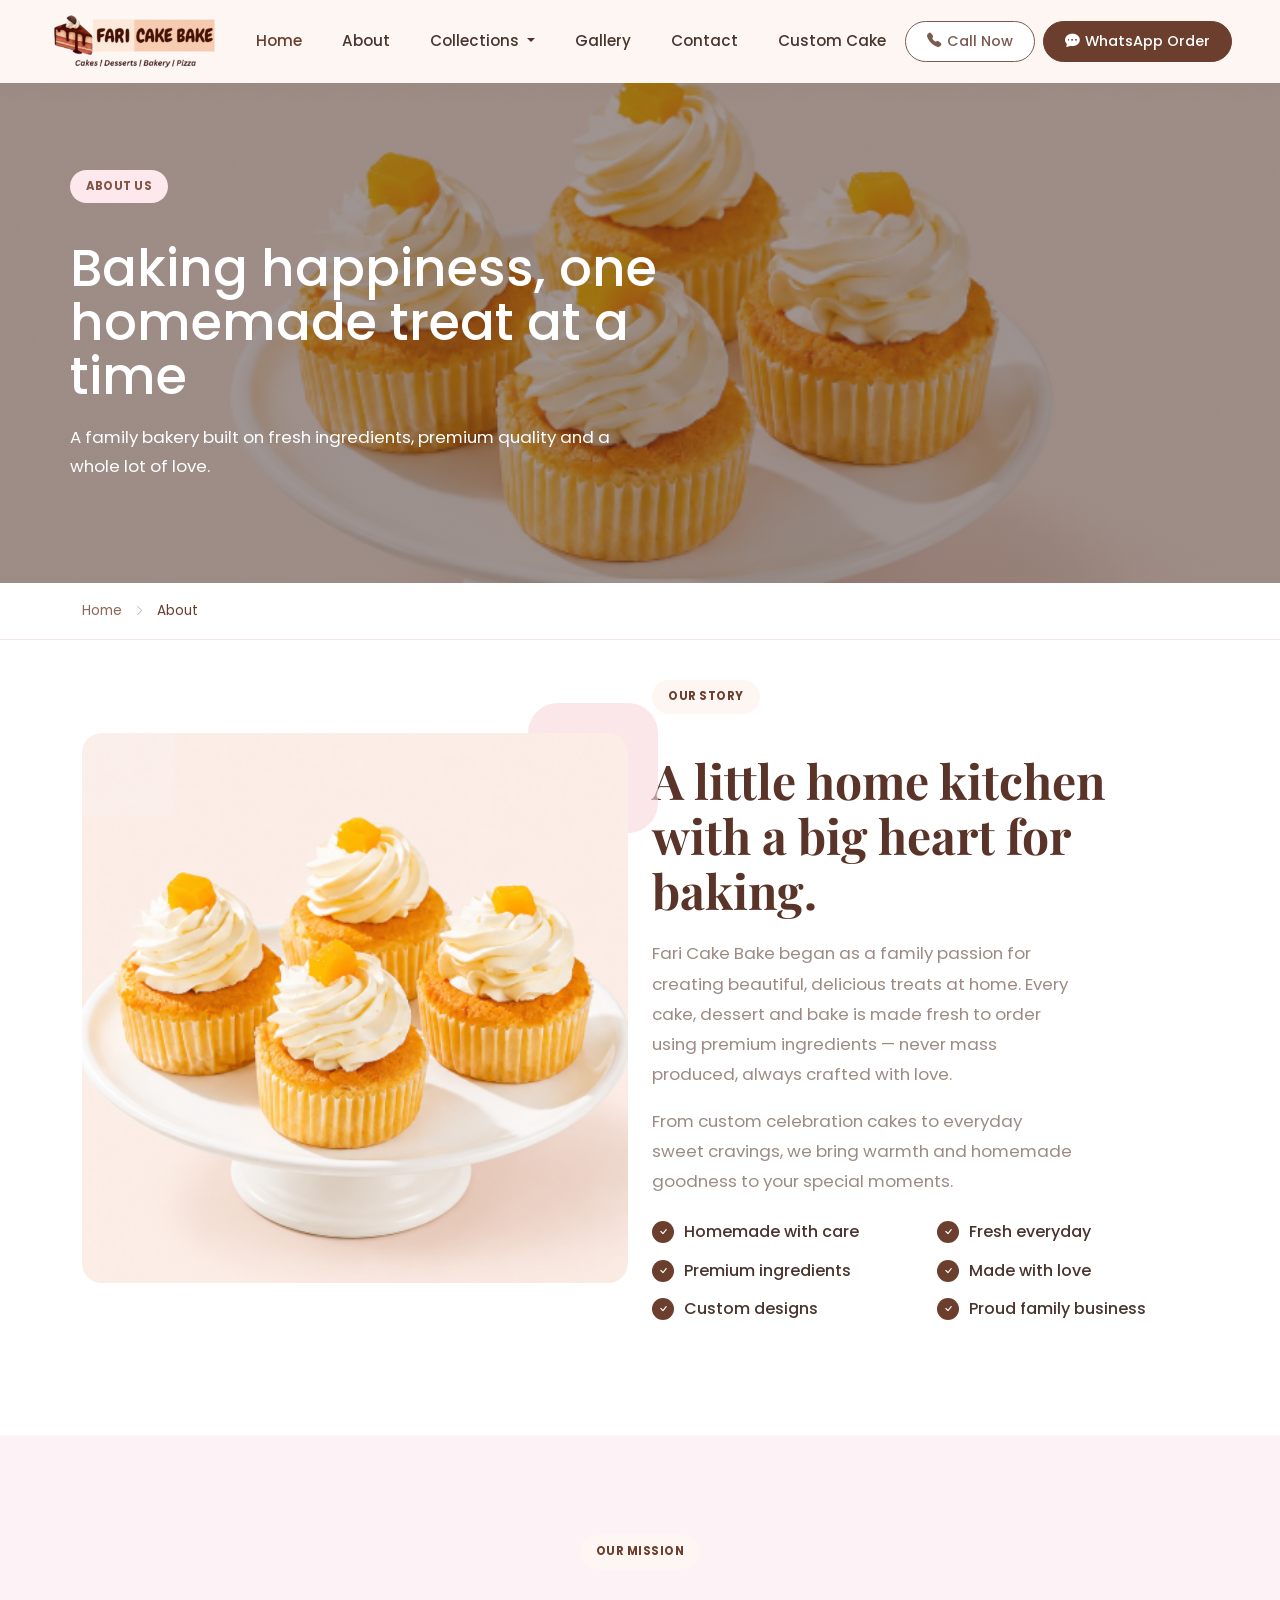
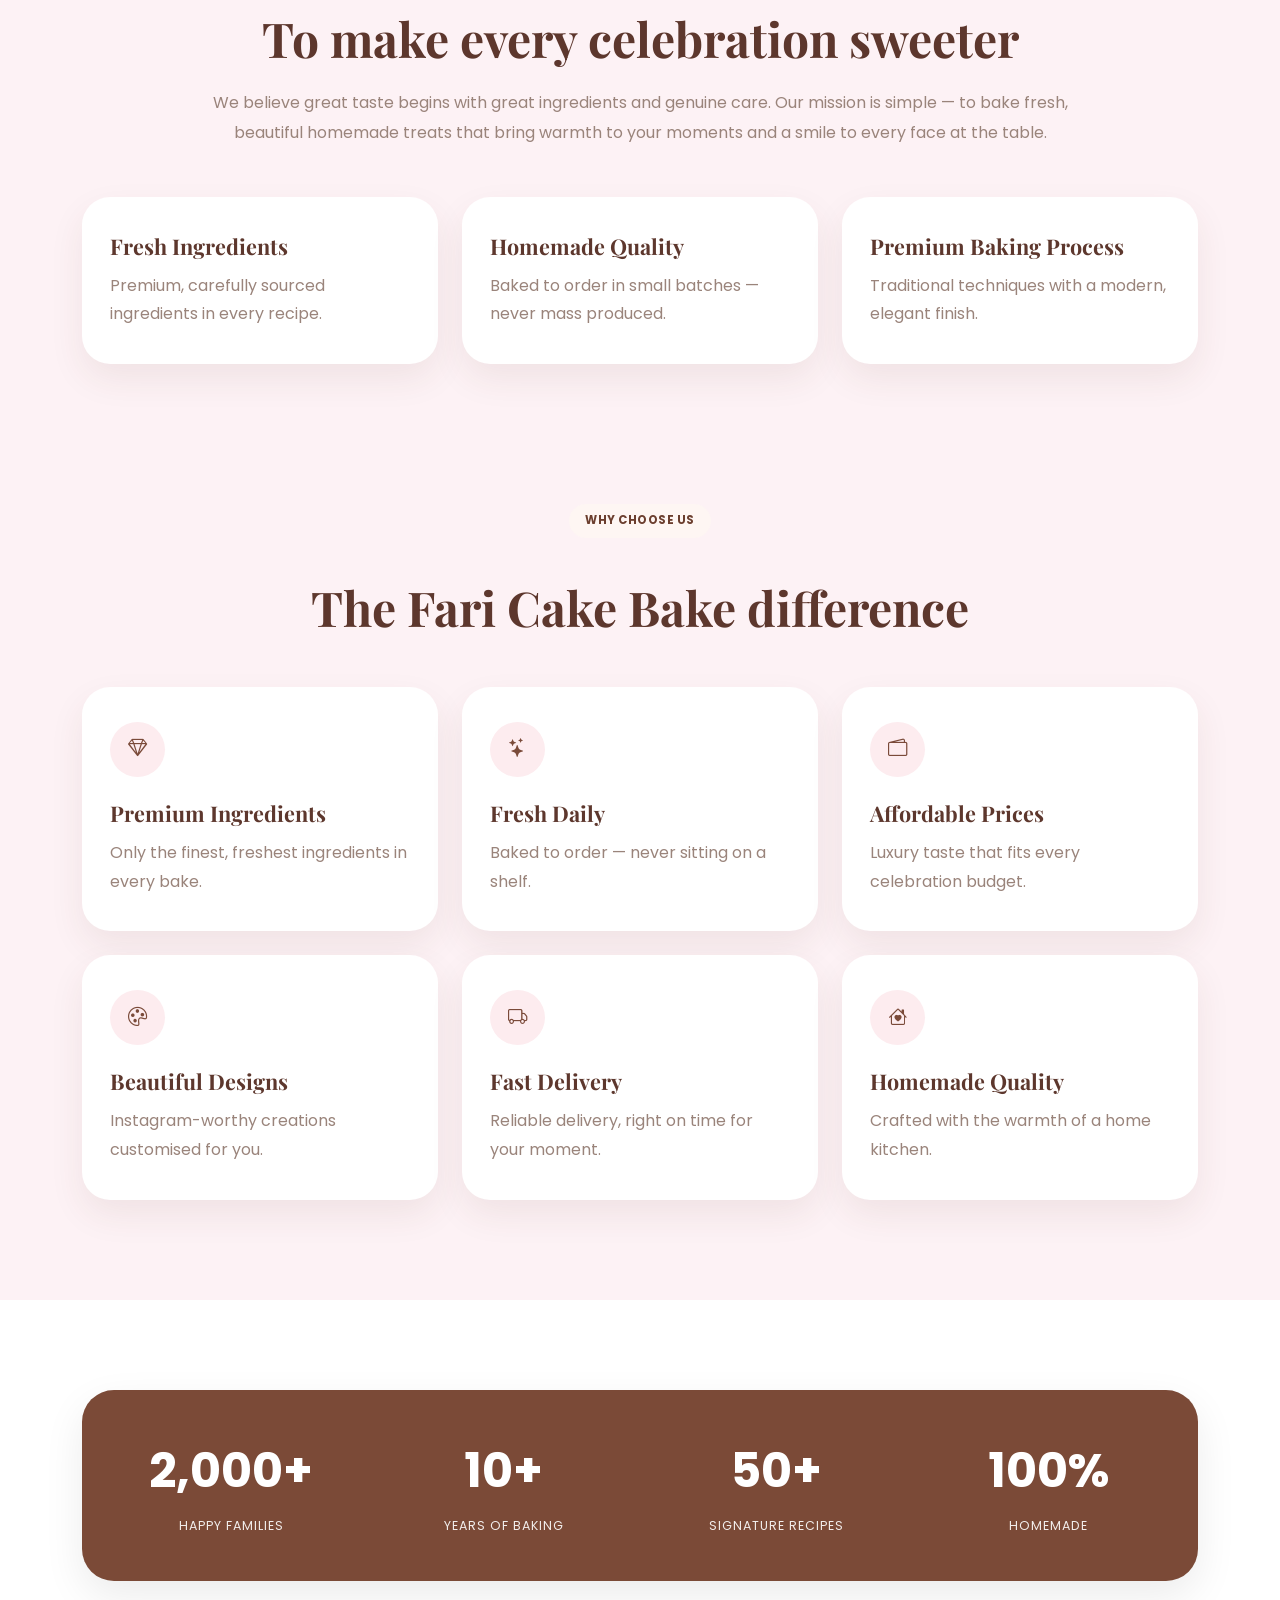
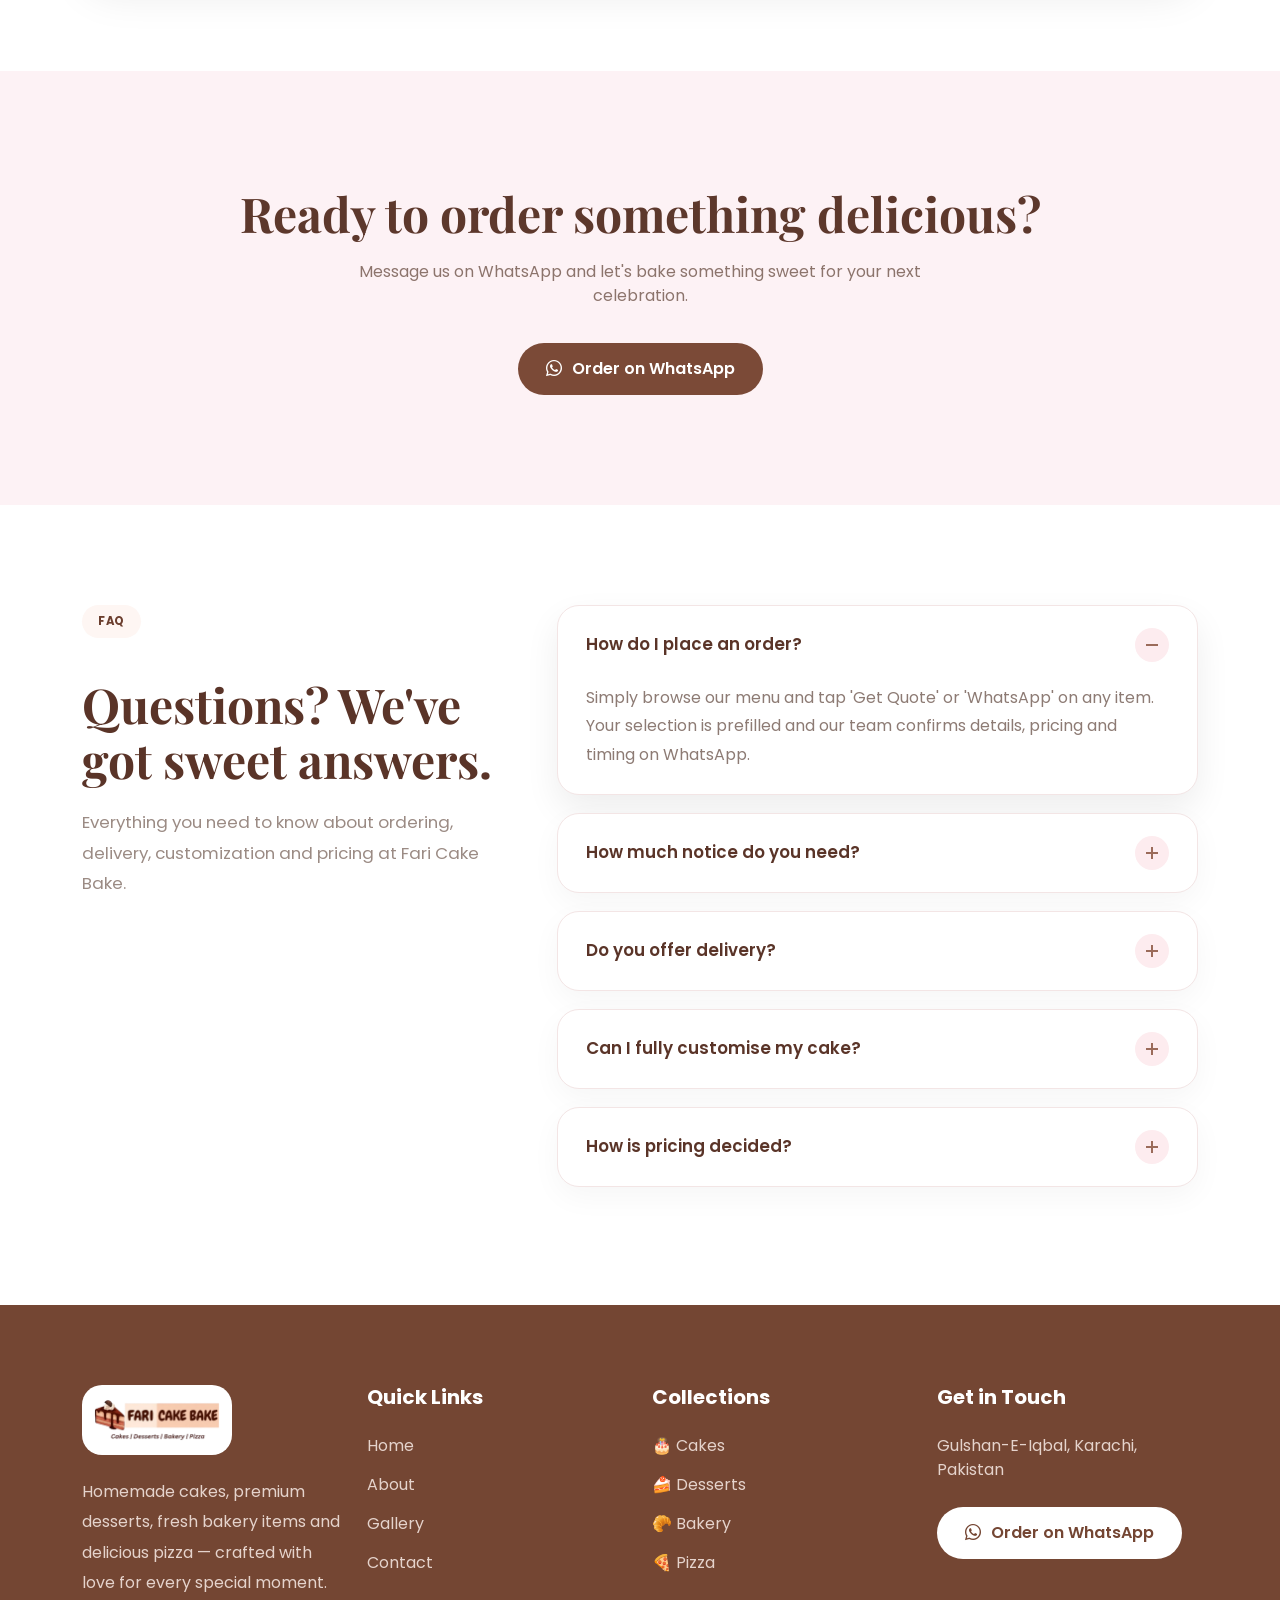
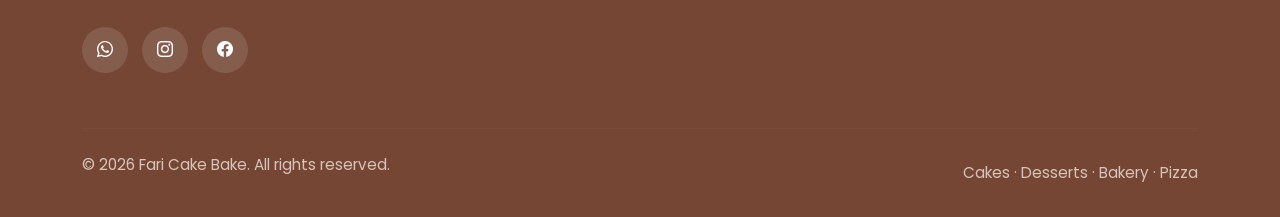
<file: about.html>
<!DOCTYPE html>
<html lang="en">

<head>
<meta charset="UTF-8">
<meta name="viewport" content="width=device-width, initial-scale=1.0">

<title>About Us | Fari Cake Bake</title>

<!-- Favicon -->
<link rel="icon" type="image/png" href="images/favicon.jpeg">

<!-- Google Fonts -->
<link rel="preconnect" href="https://fonts.googleapis.com">
<link href="https://fonts.googleapis.com/css2?family=Poppins:wght@400;500;600;700&family=Playfair+Display:wght@700&display=swap" rel="stylesheet">

<!-- Bootstrap CSS -->
<link href="https://cdn.jsdelivr.net/npm/bootstrap@5.3.3/dist/css/bootstrap.min.css" rel="stylesheet">

<!-- Bootstrap Icons -->
<link rel="stylesheet" href="https://cdn.jsdelivr.net/npm/bootstrap-icons@1.11.3/font/bootstrap-icons.css">

<!-- About Page CSS -->
<link rel="stylesheet" href="css/about.css">
</head>

<body>

<!-- ===================== HEADER ===================== -->
<header class="site-header">
  <nav class="navbar navbar-expand-lg">
    <div class="container-fluid px-3 px-lg-5">
 
      <!-- Logo -->
<a class="navbar-brand" href="index.html">
    <img src="images/logo.png" alt="Fari Cake Bake" class="site-logo">
</a> 
      <!-- Mobile toggle -->
      <button class="navbar-toggler" type="button" data-bs-toggle="collapse" data-bs-target="#navMenu" aria-controls="navMenu" aria-expanded="false" aria-label="Toggle navigation">
        <span class="navbar-toggler-icon"></span>
      </button>
 
      <div class="collapse navbar-collapse" id="navMenu">
 
        <!-- Nav Links -->
        <ul class="navbar-nav mx-lg-auto gap-lg-4 align-items-lg-center">
          <li class="nav-item"><a class="nav-link active" href="index.html">Home</a></li>
          <li class="nav-item"><a class="nav-link" href="about.html">About</a></li>
          <li class="nav-item dropdown">
            <a class="nav-link dropdown-toggle" href="#" role="button" data-bs-toggle="dropdown" aria-expanded="false">
              Collections
            </a>
            <ul class="dropdown-menu">
              <li><a class="dropdown-item" href="cake.html"> Cakes</a></li>
              <li><a class="dropdown-item" href="bakery.html">bakery</a></li>
              <li><a class="dropdown-item" href="pizza.html">pizza</a></li>
              <li><a class="dropdown-item" href="desserts.html">Desserts</a></li>
            </ul>
          </li>
          <li class="nav-item"><a class="nav-link" href="gallery.html">Gallery</a></li>
          <li class="nav-item"><a class="nav-link" href="contact.html">Contact</a></li>
          <li class="nav-item"><a class="nav-link" href="https://wa.me/923135997866?text=Hi,%20I%20want%20to%20order%20a%20Custom%20Cake."
       target="_blank">Custom Cake</a></li>
        </ul>
 
        <!-- Buttons -->
        <div class="header-buttons d-flex gap-2 mt-3 mt-lg-0">
          <a href="tel:+923135997866" class="btn btn-call">
            <i class="bi bi-telephone-fill"></i> Call Now
          </a>
          <a href="https://wa.me/923135997866" target="_blank" class="btn btn-whatsapp">
            <i class="bi bi-chat-dots-fill"></i> WhatsApp Order
          </a>
        </div>
 
      </div>
    </div>
  </nav>
</header>
<!-- ===================== /HEADER ===================== -->




<main>

    <!-- ===================== ABOUT HERO ===================== -->

    <section class="about-hero">
        <div class="about-hero-content">

            <span class="section-badge">ABOUT US</span>

            <h1>
                Baking happiness, one<br>
                homemade treat at a<br>
                time
            </h1>

            <p>
                A family bakery built on fresh ingredients, premium quality
                and a whole lot of love.
            </p>

        </div>
    </section>

    <!-- ===================== /ABOUT HERO ===================== -->


    <!-- ===================== BREADCRUMB ===================== -->

    <div class="about-breadcrumb">
        <div class="container">

            <a href="index.html">Home</a>

            <i class="bi bi-chevron-right"></i>

            <span>About</span>

        </div>
    </div>

    <!-- ===================== /BREADCRUMB ===================== -->



<!-- ===================== OUR STORY ===================== -->
<section class="story-section">
  <div class="container">
    <div class="row align-items-center gy-5">
 
      <div class="col-lg-6">
        <div class="story-image-wrap">
          <img src="images/cupcake.png" alt="Homemade cupcake" class="story-image">
        </div>
      </div>
 
      <div class="col-lg-6">
        <span class="section-badge">OUR STORY</span>
        <h2 class="story-heading">A little home kitchen with a big heart for baking.</h2>
 
        <p class="story-text">
          Fari Cake Bake began as a family passion for creating beautiful, delicious
          treats at home. Every cake, dessert and bake is made fresh to order using
          premium ingredients &mdash; never mass produced, always crafted with love.
        </p>
        <p class="story-text">
          From custom celebration cakes to everyday sweet cravings, we bring warmth
          and homemade goodness to your special moments.
        </p>
 
        <div class="row story-checklist">
          <div class="col-sm-6">
            <p><span class="check-icon"><i class="bi bi-check"></i></span> Homemade with care</p>
            <p><span class="check-icon"><i class="bi bi-check"></i></span> Premium ingredients</p>
            <p><span class="check-icon"><i class="bi bi-check"></i></span> Custom designs</p>
          </div>
          <div class="col-sm-6">
            <p><span class="check-icon"><i class="bi bi-check"></i></span> Fresh everyday</p>
            <p><span class="check-icon"><i class="bi bi-check"></i></span> Made with love</p>
            <p><span class="check-icon"><i class="bi bi-check"></i></span> Proud family business</p>
          </div>
        </div>
      </div>
 
    </div>
  </div>
</section>
<!-- ===================== /OUR STORY ===================== -->






    <!-- ===================== OUR MISSION ===================== -->
<section class="mission-section">
    <div class="container">

        <div class="text-center mb-5">
            <span class="section-badge">OUR MISSION</span>

            <h2 class="about-heading">
                To make every celebration sweeter
            </h2>

            <p class="about-subtext">
                We believe great taste begins with great ingredients and genuine care.
                Our mission is simple — to bake fresh, beautiful homemade treats that
                bring warmth to your moments and a smile to every face at the table.
            </p>
        </div>

        <div class="row g-4">

            <div class="col-md-4">
                <div class="mission-card">
                    <h4>Fresh Ingredients</h4>
                    <p>Premium, carefully sourced ingredients in every recipe.</p>
                </div>
            </div>

            <div class="col-md-4">
                <div class="mission-card">
                    <h4>Homemade Quality</h4>
                    <p>Baked to order in small batches — never mass produced.</p>
                </div>
            </div>

            <div class="col-md-4">
                <div class="mission-card">
                    <h4>Premium Baking Process</h4>
                    <p>Traditional techniques with a modern, elegant finish.</p>
                </div>
            </div>

        </div>

    </div>
</section>
<!-- ===================== /OUR MISSION ===================== -->


<!-- ===================== WHY CHOOSE US ===================== -->

<section class="why-section">

<div class="container">

<div class="text-center mb-5">

<span class="section-badge">WHY CHOOSE US</span>

<h2 class="about-heading">
The Fari Cake Bake difference
</h2>

</div>

<div class="row g-4">

<div class="col-md-6 col-lg-4">
<div class="why-card">
<div class="why-icon"><i class="bi bi-gem"></i></div>
<h4>Premium Ingredients</h4>
<p>Only the finest, freshest ingredients in every bake.</p>
</div>
</div>

<div class="col-md-6 col-lg-4">
<div class="why-card">
<div class="why-icon"><i class="bi bi-stars"></i></div>
<h4>Fresh Daily</h4>
<p>Baked to order — never sitting on a shelf.</p>
</div>
</div>

<div class="col-md-6 col-lg-4">
<div class="why-card">
<div class="why-icon"><i class="bi bi-wallet2"></i></div>
<h4>Affordable Prices</h4>
<p>Luxury taste that fits every celebration budget.</p>
</div>
</div>

<div class="col-md-6 col-lg-4">
<div class="why-card">
<div class="why-icon"><i class="bi bi-palette"></i></div>
<h4>Beautiful Designs</h4>
<p>Instagram-worthy creations customised for you.</p>
</div>
</div>

<div class="col-md-6 col-lg-4">
<div class="why-card">
<div class="why-icon"><i class="bi bi-truck"></i></div>
<h4>Fast Delivery</h4>
<p>Reliable delivery, right on time for your moment.</p>
</div>
</div>

<div class="col-md-6 col-lg-4">
<div class="why-card">
<div class="why-icon"><i class="bi bi-house-heart"></i></div>
<h4>Homemade Quality</h4>
<p>Crafted with the warmth of a home kitchen.</p>
</div>
</div>

</div>

</div>

</section>

<!-- ===================== /WHY CHOOSE US ===================== -->



<!-- ===================== STATS COUNTER ===================== -->
<section class="stats-section">
  <div class="container">
    <div class="stats-box">
      <div class="row text-center g-4">
        <div class="col-6 col-lg-3">
          <h2>2,000+</h2>
          <p>Happy Families</p>
        </div>

        <div class="col-6 col-lg-3">
          <h2>10+</h2>
          <p>Years of Baking</p>
        </div>

        <div class="col-6 col-lg-3">
          <h2>50+</h2>
          <p>Signature Recipes</p>
        </div>

        <div class="col-6 col-lg-3">
          <h2>100%</h2>
          <p>Homemade</p>
        </div>
      </div>
    </div>
  </div>
</section>
<!-- ===================== /STATS COUNTER ===================== -->


<!-- ===================== READY CTA ===================== -->
<section class="ready-section">
  <div class="container text-center">
    <h2 class="ready-title">Ready to order something delicious?</h2>

    <p class="ready-text">
      Message us on WhatsApp and let's bake something sweet for your next celebration.
    </p>

    <a href="https://wa.me/920000000000" class="ready-btn">
      <i class="bi bi-whatsapp"></i>
      Order on WhatsApp
    </a>
  </div>
</section>
<!-- ===================== /READY CTA ===================== -->




<!-- ===================== FAQ ===================== -->
<section class="faq-section">
  <div class="container">
    <div class="row gy-4">
      <div class="col-lg-5">
        <span class="section-badge">FAQ</span>
        <h2 class="story-heading">Questions? We've got sweet answers.</h2>
        <p class="story-text">Everything you need to know about ordering, delivery, customization and pricing at Fari Cake Bake.</p>
      </div>
 
      <div class="col-lg-7">
        <details class="faq-item" open>
          <summary>How do I place an order? <span class="faq-icon-circle"><span class="faq-icon"></span></span></summary>
          <p>Simply browse our menu and tap 'Get Quote' or 'WhatsApp' on any item. Your selection is prefilled and our team confirms details, pricing and timing on WhatsApp.</p>
        </details>
        <details class="faq-item">
          <summary>How much notice do you need? <span class="faq-icon-circle"><span class="faq-icon"></span></span></summary>
          <p>For regular items 24-48 hours is enough. Custom or multi-tier cakes are best ordered 3-5 days ahead.</p>
        </details>
        <details class="faq-item">
          <summary>Do you offer delivery? <span class="faq-icon-circle"><span class="faq-icon"></span></span></summary>
          <p>Yes, we deliver across the city. Delivery is free on orders above Rs. 3,000.</p>
        </details>
        <details class="faq-item">
          <summary>Can I fully customise my cake? <span class="faq-icon-circle"><span class="faq-icon"></span></span></summary>
          <p>Absolutely — flavours, colours, size and design can all be tailored to your event.</p>
        </details>
        <details class="faq-item">
          <summary>How is pricing decided? <span class="faq-icon-circle"><span class="faq-icon"></span></span></summary>
          <p>Pricing depends on size, flavour and design complexity. Share your idea and we'll send an exact quote.</p>
        </details>
      </div>
    </div>
  </div>
</section>
<!-- ===================== /FAQ ===================== -->

   

</main>


 


<!-- ================= FOOTER ================= -->
<footer class="footer">
    <div class="container">
        <div class="row gy-5">

            <!-- Logo -->
            <div class="col-lg-3">
                <img src="images/logo.png" class="footer-logo" alt="Logo">

                <p class="footer-text">
                    Homemade cakes, premium desserts, fresh bakery items and delicious pizza —
                    crafted with love for every special moment.
                </p>

                <div class="social-links">
                    <a href="https://wa.me/923135997866?"><i class="bi bi-whatsapp"></i></a>
                    <a href="https://www.instagram.com/fari_cake_bake?igsh=MWtwd3dpeXlzMGs4dg=="><i class="bi bi-instagram"></i></a>
                    <a href="https://www.facebook.com/share/17nug9g594/"><i class="bi bi-facebook"></i></a>
                </div>
            </div>

            <!-- Links -->
            <div class="col-lg-3">
                <h5>Quick Links</h5>

                <ul class="footer-links">
                  <li><a href="index.html">Home</a></li>
                    <li><a href="about.html">About</a></li>
                    <li><a href="gallery.html">Gallery</a></li>
                    <li><a href="contact.html">Contact</a></li>
                </ul>
            </div>

            <!-- Collections -->
            <div class="col-lg-3">
                <h5>Collections</h5>

                <ul class="footer-links">
                    <li><a href="cake.html">🎂 Cakes</a></li>
                  <li><a href="desserts.html">🍰 Desserts</a></li>
                    <li><a href="bakery.html">🥐 Bakery</a></li>
                    <li><a href="pizza.html">🍕 Pizza</a></li>
                </ul>
            </div>

            <!-- Contact -->
            <div class="col-lg-3">
                <h5>Get in Touch</h5>

                <p class="footer-address">
                   Gulshan-E-Iqbal, Karachi, Pakistan
                </p>

                <a href="https://wa.me/923135997866?" class="footer-btn">
                    <i class="bi bi-whatsapp"></i>
                    Order on WhatsApp
                </a>

            </div>

        </div>

        <hr>

        <div class="footer-bottom">
            <p>© 2026 Fari Cake Bake. All rights reserved.</p>

            <span>Cakes · Desserts · Bakery · Pizza</span>
        </div>

    </div>
</footer>


<!-- Bootstrap JS -->
<script src="https://cdn.jsdelivr.net/npm/bootstrap@5.3.3/dist/js/bootstrap.bundle.min.js"></script>

<script src="js/main.js"></script>

</body>
</html>
</file>
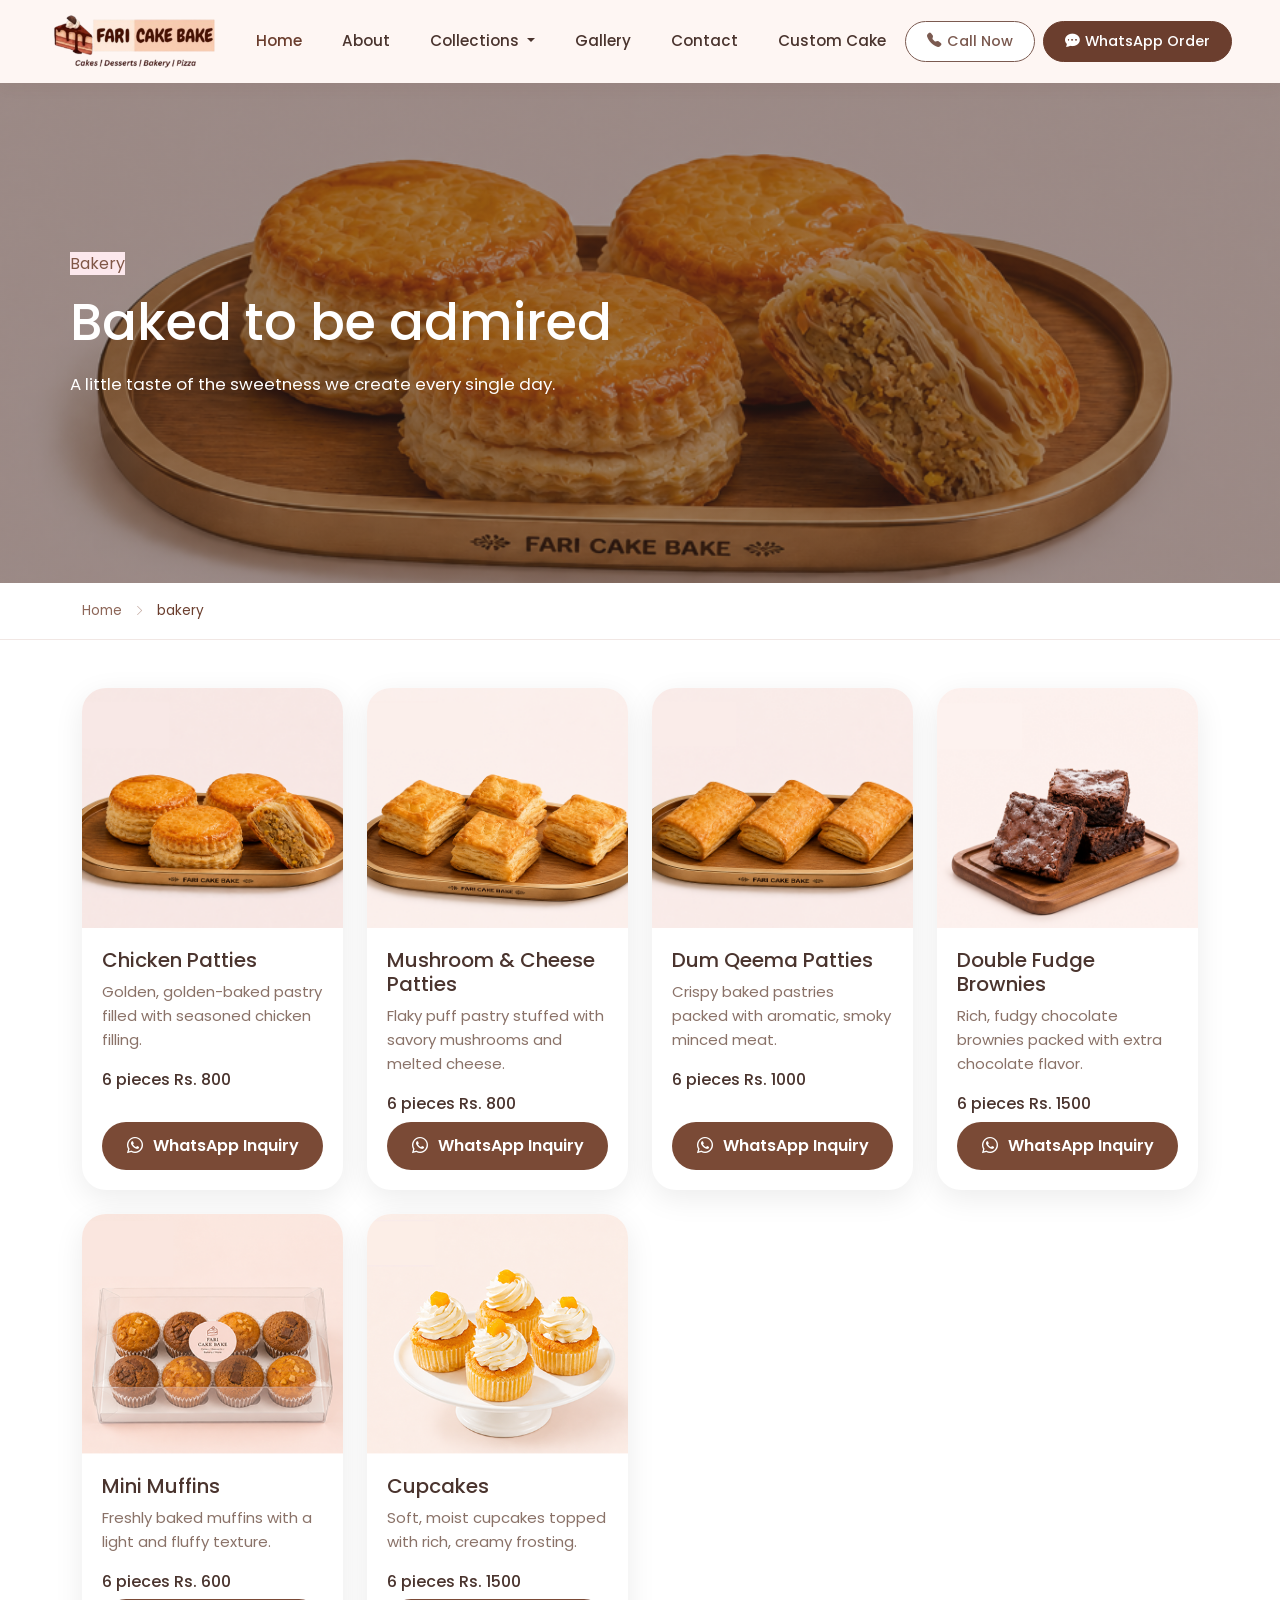
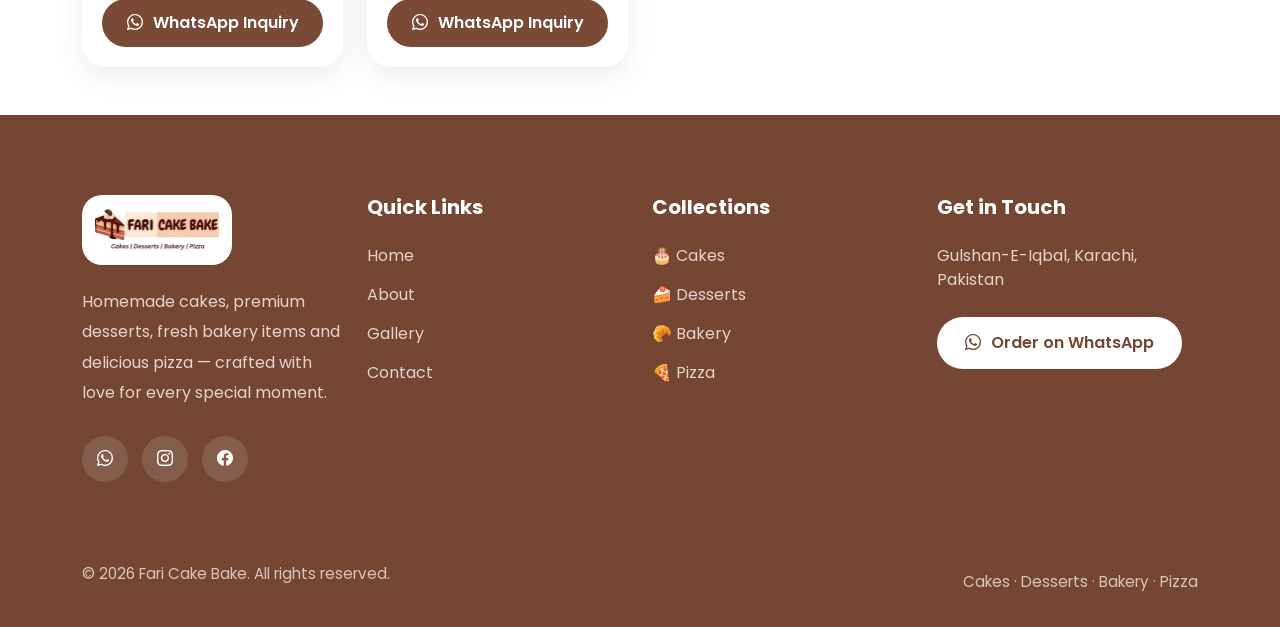
<file: bakery.html>
<!DOCTYPE html>
<html lang="en">

<head>
<meta charset="UTF-8">
<meta name="viewport" content="width=device-width, initial-scale=1.0">

<title>Bakery | Fari Cake Bake</title>

<!-- Favicon -->
<link rel="icon" type="image/png" href="images/favicon.jpeg">

<!-- Google Fonts -->
<link rel="preconnect" href="https://fonts.googleapis.com">
<link href="https://fonts.googleapis.com/css2?family=Poppins:wght@400;500;600;700&family=Playfair+Display:wght@700&display=swap" rel="stylesheet">

<!-- Bootstrap CSS -->
<link href="https://cdn.jsdelivr.net/npm/bootstrap@5.3.3/dist/css/bootstrap.min.css" rel="stylesheet">

<!-- Bootstrap Icons -->
<link rel="stylesheet" href="https://cdn.jsdelivr.net/npm/bootstrap-icons@1.11.3/font/bootstrap-icons.css">

<!-- About Page CSS -->
<link rel="stylesheet" href="css/bakery.css">
</head>

<body>


<!-- ===================== HEADER ===================== -->
<header class="site-header">
  <nav class="navbar navbar-expand-lg">
    <div class="container-fluid px-3 px-lg-5">
 
      <!-- Logo -->
<a class="navbar-brand" href="index.html">
    <img src="images/logo.png" alt="Fari Cake Bake" class="site-logo">
</a> 
      <!-- Mobile toggle -->
      <button class="navbar-toggler" type="button" data-bs-toggle="collapse" data-bs-target="#navMenu" aria-controls="navMenu" aria-expanded="false" aria-label="Toggle navigation">
        <span class="navbar-toggler-icon"></span>
      </button>
 
      <div class="collapse navbar-collapse" id="navMenu">
 
        <!-- Nav Links -->
        <ul class="navbar-nav mx-lg-auto gap-lg-4 align-items-lg-center">
          <li class="nav-item"><a class="nav-link active" href="index.html">Home</a></li>
          <li class="nav-item"><a class="nav-link" href="about.html">About</a></li>
          <li class="nav-item dropdown">
            <a class="nav-link dropdown-toggle" href="#" role="button" data-bs-toggle="dropdown" aria-expanded="false">
              Collections
            </a>
            <ul class="dropdown-menu">
              <li><a class="dropdown-item" href="cake.html"> Cakes</a></li>
              <li><a class="dropdown-item" href="bakery.html">bakery</a></li>
              <li><a class="dropdown-item" href="pizza.html">pizza</a></li>
              <li><a class="dropdown-item" href="desserts.html">Desserts</a></li>
            </ul>
          </li>
          <li class="nav-item"><a class="nav-link" href="gallery.html">Gallery</a></li>
          <li class="nav-item"><a class="nav-link" href="contact.html">Contact</a></li>
          <li class="nav-item"><a class="nav-link" href="https://wa.me/923135997866?text=Hi,%20I%20want%20to%20order%20a%20Custom%20Cake."
       target="_blank">Custom Cake</a></li>
        </ul>
 
        <!-- Buttons -->
        <div class="header-buttons d-flex gap-2 mt-3 mt-lg-0">
          <a href="tel:+923135997866" class="btn btn-call">
            <i class="bi bi-telephone-fill"></i> Call Now
          </a>
          <a href="https://wa.me/923135997866" target="_blank" class="btn btn-whatsapp">
            <i class="bi bi-chat-dots-fill"></i> WhatsApp Order
          </a>
        </div>
 
      </div>
    </div>
  </nav>
</header>
<!-- ===================== /HEADER ===================== -->

 
 

<main>

    <!-- ===================== Bakery HERO ===================== -->

    <section class="bakery-hero">
        <div class="bakery-hero-content">

            <span class="section-badge">Bakery</span>

            <h1>
                Baked to be admired
            </h1>

            <p>
A little taste of the sweetness we create every single day.
            </p>

        </div>
    </section>

    <!-- ===================== /Bakery HERO ===================== -->


    <!-- ===================== BREADCRUMB ===================== -->

    <div class="bakery-breadcrumb">
        <div class="container">

            <a href="index.html">Home</a>

            <i class="bi bi-chevron-right"></i>

            <span>bakery</span>

        </div>
    </div>

    <!-- ===================== /BREADCRUMB ===================== -->





    <!-- ===================== BAKERY SECTION ===================== -->
<section class="bakery-section py-5">
    <div class="container">

        <div class="row g-4">

            <!-- Card 1 -->
            <div class="col-lg-3 col-md-6">
                <div class="bakery-card">
                    <img src="images/bakery/bakery1.png" alt="Chocolate Croissant">

                    <div class="bakery-content">
                        <h5>Chicken Patties</h5>
                        <p>Golden, golden-baked pastry filled with seasoned chicken filling.</p>
                        <h6>6 pieces <span>Rs. 800</span></h6>

                        <a href="https://wa.me/923001234567?text=Hi,%20I%20want%20to%20order%20Chocolate%20Croissant"
                        target="_blank" class="whatsapp-btn">
                        <i class="bi bi-whatsapp"></i> WhatsApp Inquiry
                        </a>
                    </div>
                </div>
            </div>

            <!-- Card 2 -->
            <div class="col-lg-3 col-md-6">
                <div class="bakery-card">
                    <img src="images/bakery/bakery2.png" alt="Cinnamon Roll">

                    <div class="bakery-content">
                        <h5>Mushroom & Cheese Patties</h5>
                        <p>Flaky puff pastry stuffed with savory mushrooms and melted cheese.</p>
                        <h6>6 pieces <span>Rs. 800</span></h6>

                        <a href="https://wa.me/923001234567?text=Hi,%20I%20want%20Cinnamon%20Roll"
                        target="_blank" class="whatsapp-btn">
                        <i class="bi bi-whatsapp"></i> WhatsApp Inquiry
                        </a>
                    </div>
                </div>
            </div>

            <!-- Card 3 -->
            <div class="col-lg-3 col-md-6">
                <div class="bakery-card">
                    <img src="images/bakery/bakery3.png" alt="Fresh Bread">

                    <div class="bakery-content">
                        <h5>Dum Qeema Patties</h5>
                        <p>Crispy baked pastries packed with aromatic, smoky minced meat.</p>
                        <h6>6 pieces <span>Rs. 1000</span></h6>

                        <a href="https://wa.me/923001234567?text=Hi,%20I%20want%20Fresh%20Milk%20Bread"
                        target="_blank" class="whatsapp-btn">
                        <i class="bi bi-whatsapp"></i> WhatsApp Inquiry
                        </a>
                    </div>
                </div>
            </div>

            <!-- Card 4 -->
            <div class="col-lg-3 col-md-6">
                <div class="bakery-card">
                    <img src="images/bakery/bakery4.png" alt="Donuts">

                    <div class="bakery-content">
                        <h5>Double Fudge Brownies</h5>
                        <p>Rich, fudgy chocolate brownies packed with extra chocolate flavor.</p>
                        <h6>6 pieces <span>Rs. 1500</span></h6>

                        <a href="https://wa.me/923001234567?text=Hi,%20I%20want%20Glazed%20Donuts"
                        target="_blank" class="whatsapp-btn">
                        <i class="bi bi-whatsapp"></i> WhatsApp Inquiry
                        </a>
                    </div>
                </div>
            </div>

            <!-- Card 5 -->
            <div class="col-lg-3 col-md-6">
                <div class="bakery-card">
                    <img src="images/bakery/bakery5.png" alt="Brownie">

                    <div class="bakery-content">
                        <h5>Mini Muffins</h5>
                        <p>Freshly baked muffins with a light and fluffy texture.</p>
                        <h6>6 pieces <span>Rs. 600</span></h6>

                        <a href="https://wa.me/923001234567?text=Hi,%20I%20want%20Chocolate%20Brownie"
                        target="_blank" class="whatsapp-btn">
                        <i class="bi bi-whatsapp"></i> WhatsApp Inquiry
                        </a>
                    </div>
                </div>
            </div>

            <!-- Card 6 -->
            <div class="col-lg-3 col-md-6">
                <div class="bakery-card">
                    <img src="images/bakery/bakery6.png" alt="Cookies">

                    <div class="bakery-content">
                        <h5>Cupcakes</h5>
                        <p>Soft, moist cupcakes topped with rich, creamy frosting.</p>
                        <h6>6 pieces <span>Rs. 1500</span></h6>

                        <a href="https://wa.me/923001234567?text=Hi,%20I%20want%20Chocolate%20Chip%20Cookies"
                        target="_blank" class="whatsapp-btn">
                        <i class="bi bi-whatsapp"></i> WhatsApp Inquiry
                        </a>
                    </div>
                </div>
            </div>

        </div>

    </div>
</section>


</main>



<!-- ================= FOOTER ================= -->
<footer class="footer">
    <div class="container">
        <div class="row gy-5">

            <!-- Logo -->
            <div class="col-lg-3">
                <img src="images/logo.png" class="footer-logo" alt="Logo">

                <p class="footer-text">
                    Homemade cakes, premium desserts, fresh bakery items and delicious pizza —
                    crafted with love for every special moment.
                </p>

                <div class="social-links">
                    <a href="https://wa.me/923135997866?"><i class="bi bi-whatsapp"></i></a>
                    <a href="https://www.instagram.com/fari_cake_bake?igsh=MWtwd3dpeXlzMGs4dg=="><i class="bi bi-instagram"></i></a>
                    <a href="https://www.facebook.com/share/17nug9g594/"><i class="bi bi-facebook"></i></a>
                </div>
            </div>

            <!-- Links -->
            <div class="col-lg-3">
                <h5>Quick Links</h5>

                <ul class="footer-links">
                  <li><a href="index.html">Home</a></li>
                    <li><a href="about.html">About</a></li>
                    <li><a href="gallery.html">Gallery</a></li>
                    <li><a href="contact.html">Contact</a></li>
                </ul>
            </div>

            <!-- Collections -->
            <div class="col-lg-3">
                <h5>Collections</h5>

                <ul class="footer-links">
                    <li><a href="cake.html">🎂 Cakes</a></li>
                  <li><a href="desserts.html">🍰 Desserts</a></li>
                    <li><a href="bakery.html">🥐 Bakery</a></li>
                    <li><a href="pizza.html">🍕 Pizza</a></li>
                </ul>
            </div>

            <!-- Contact -->
            <div class="col-lg-3">
                <h5>Get in Touch</h5>

                <p class="footer-address">
                   Gulshan-E-Iqbal, Karachi, Pakistan
                </p>

                <a href="https://wa.me/923135997866?" class="footer-btn">
                    <i class="bi bi-whatsapp"></i>
                    Order on WhatsApp
                </a>

            </div>

        </div>

        <hr>

        <div class="footer-bottom">
            <p>© 2026 Fari Cake Bake. All rights reserved.</p>

            <span>Cakes · Desserts · Bakery · Pizza</span>
        </div>

    </div>
</footer>



<!-- Bootstrap JS -->
<script src="https://cdn.jsdelivr.net/npm/bootstrap@5.3.3/dist/js/bootstrap.bundle.min.js"></script>
<script src="js/main.js"></script>
<script src="js/menu-data.js"></script>
</body>
</html>
</file>
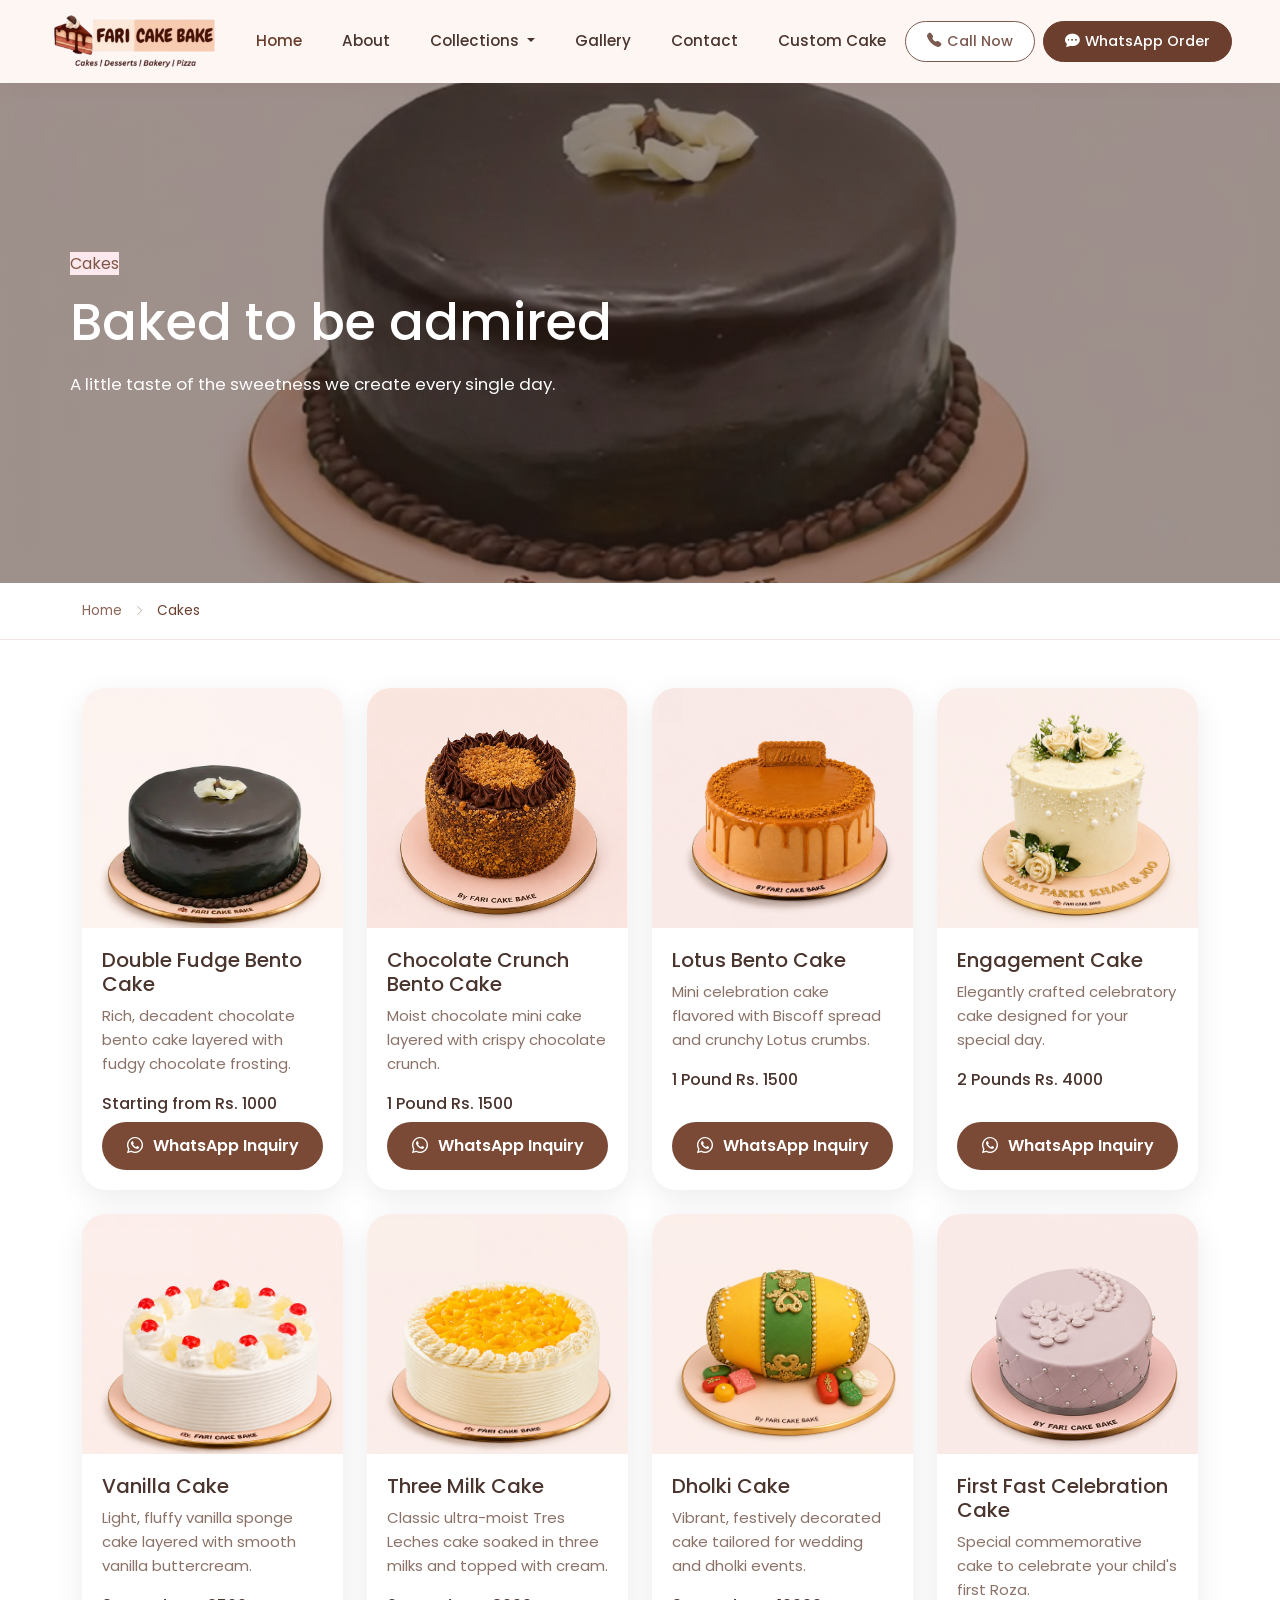
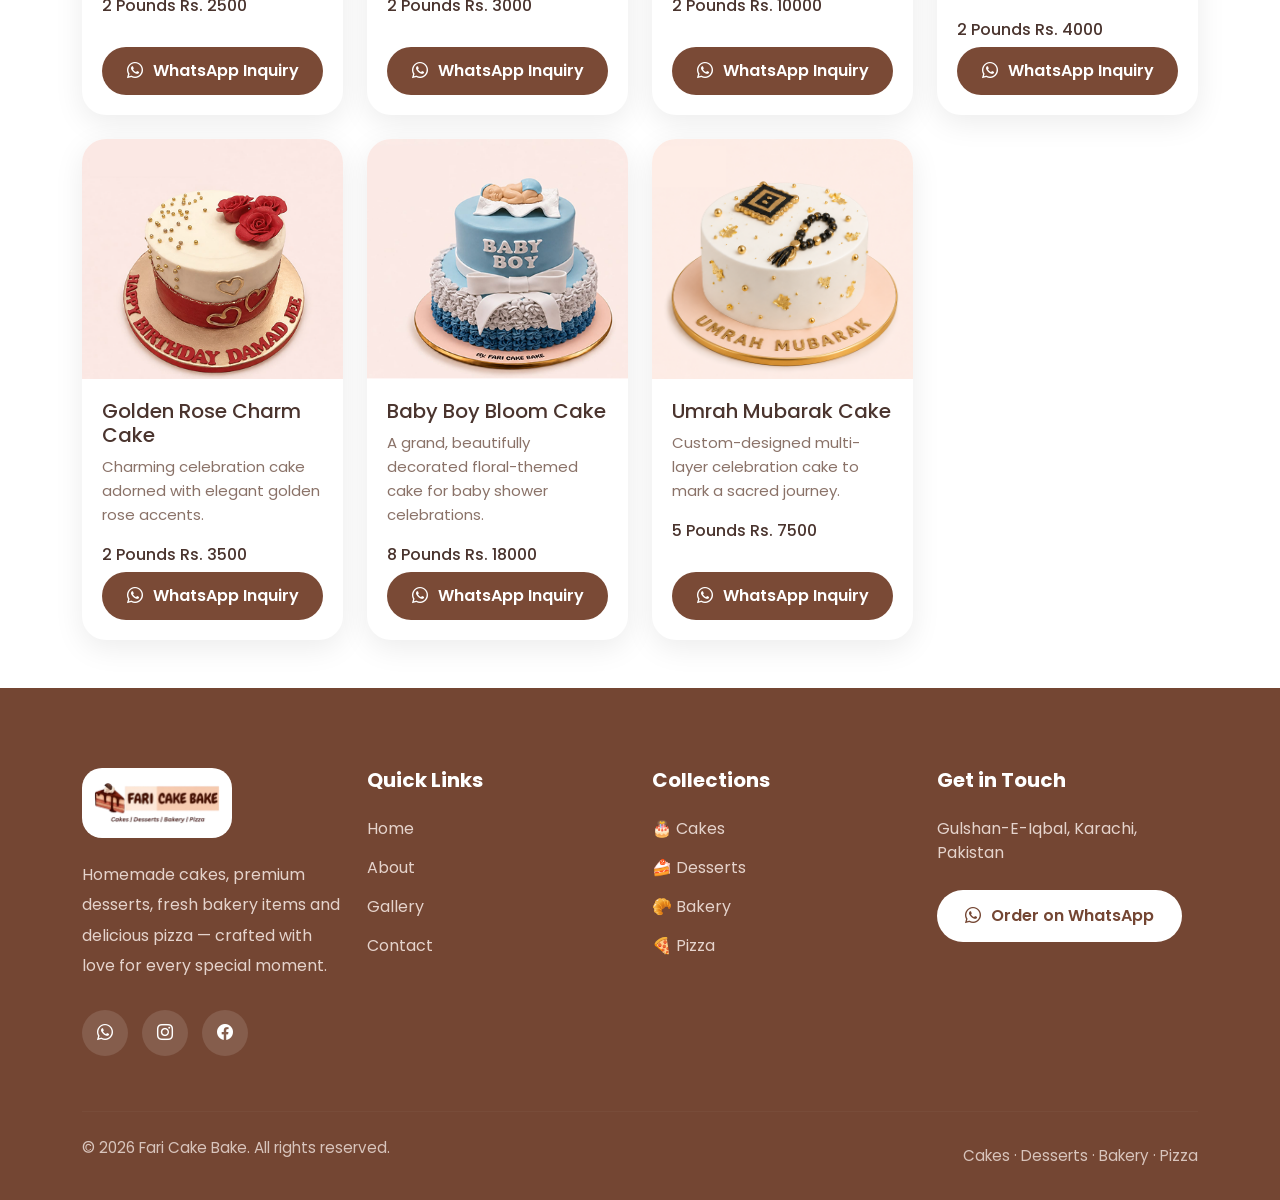
<file: cake.html>
<!DOCTYPE html>
<html lang="en">

<head>
<meta charset="UTF-8">
<meta name="viewport" content="width=device-width, initial-scale=1.0">

<title>Cakes | Fari Cake Bake</title>

<!-- Favicon -->
<link rel="icon" type="image/png" href="images/favicon.jpeg">

<!-- Google Fonts -->
<link rel="preconnect" href="https://fonts.googleapis.com">
<link href="https://fonts.googleapis.com/css2?family=Poppins:wght@400;500;600;700&family=Playfair+Display:wght@700&display=swap" rel="stylesheet">

<!-- Bootstrap CSS -->
<link href="https://cdn.jsdelivr.net/npm/bootstrap@5.3.3/dist/css/bootstrap.min.css" rel="stylesheet">

<!-- Bootstrap Icons -->
<link rel="stylesheet" href="https://cdn.jsdelivr.net/npm/bootstrap-icons@1.11.3/font/bootstrap-icons.css">

<!-- About Page CSS -->
<link rel="stylesheet" href="css/cake.css">
</head>

<body>


<!-- ===================== HEADER ===================== -->
<header class="site-header">
  <nav class="navbar navbar-expand-lg">
    <div class="container-fluid px-3 px-lg-5">
 
      <!-- Logo -->
<a class="navbar-brand" href="index.html">
    <img src="images/logo.png" alt="Fari Cake Bake" class="site-logo">
</a> 
      <!-- Mobile toggle -->
      <button class="navbar-toggler" type="button" data-bs-toggle="collapse" data-bs-target="#navMenu" aria-controls="navMenu" aria-expanded="false" aria-label="Toggle navigation">
        <span class="navbar-toggler-icon"></span>
      </button>
 
      <div class="collapse navbar-collapse" id="navMenu">
 
        <!-- Nav Links -->
        <ul class="navbar-nav mx-lg-auto gap-lg-4 align-items-lg-center">
          <li class="nav-item"><a class="nav-link active" href="index.html">Home</a></li>
          <li class="nav-item"><a class="nav-link" href="about.html">About</a></li>
          <li class="nav-item dropdown">
            <a class="nav-link dropdown-toggle" href="#" role="button" data-bs-toggle="dropdown" aria-expanded="false">
              Collections
            </a>
            <ul class="dropdown-menu">
              <li><a class="dropdown-item" href="cake.html"> Cakes</a></li>
              <li><a class="dropdown-item" href="bakery.html">bakery</a></li>
              <li><a class="dropdown-item" href="pizza.html">pizza</a></li>
              <li><a class="dropdown-item" href="desserts.html">Desserts</a></li>
            </ul>
          </li>
          <li class="nav-item"><a class="nav-link" href="gallery.html">Gallery</a></li>
          <li class="nav-item"><a class="nav-link" href="contact.html">Contact</a></li>
          <li class="nav-item"><a class="nav-link" href="https://wa.me/923135997866?text=Hi,%20I%20want%20to%20order%20a%20Custom%20Cake."
       target="_blank">Custom Cake</a></li>
        </ul>
 
        <!-- Buttons -->
        <div class="header-buttons d-flex gap-2 mt-3 mt-lg-0">
          <a href="tel:+923135997866" class="btn btn-call">
            <i class="bi bi-telephone-fill"></i> Call Now
          </a>
          <a href="https://wa.me/923135997866" target="_blank" class="btn btn-whatsapp">
            <i class="bi bi-chat-dots-fill"></i> WhatsApp Order
          </a>
        </div>
 
      </div>
    </div>
  </nav>
</header>
<!-- ===================== /HEADER ===================== -->

 
 

<main>

    <!-- ===================== cake HERO ===================== -->

    <section class="cake-hero">
        <div class="cake-hero-content">

            <span class="section-badge">Cakes</span>

            <h1>
                Baked to be admired
            </h1>

            <p>
A little taste of the sweetness we create every single day.
            </p>

        </div>
    </section>

    <!-- ===================== /CAKE HERO ===================== -->


    <!-- ===================== BREADCRUMB ===================== -->

    <div class="cake-breadcrumb">
        <div class="container">

            <a href="index.html">Home</a>

            <i class="bi bi-chevron-right"></i>

            <span>Cakes</span>

        </div>
    </div>

    <!-- ===================== /BREADCRUMB ===================== -->



<!-- ===================== CAKES SECTION ===================== -->
<section class="cakes-section py-5">
    <div class="container">

        <div class="row g-4">

            <!-- Card 1 -->
            <div class="col-lg-3 col-md-6">
                <div class="cake-card">
                    <img src="images/cakes/cake1.png" alt="Cake">

                    <div class="cake-content">
                        <h5>Double Fudge Bento Cake</h5>
                        <p>Rich, decadent chocolate bento cake layered with fudgy chocolate frosting.</p>
                        <h6>Starting from <span>Rs. 1000</span></h6>

                        <a href="https://wa.me/923001234567?text=Hi,%20I%20want%20to%20order%20Signature%20Chocolate%20Cake"
                           target="_blank"
                           class="whatsapp-btn">
                            <i class="bi bi-whatsapp"></i>
                            WhatsApp Inquiry
                        </a>
                    </div>
                </div>
            </div>

            <!-- Card 2 -->
            <div class="col-lg-3 col-md-6">
                <div class="cake-card">
                    <img src="images/cakes/cake2.png" alt="Cake">

                    <div class="cake-content">
                        <h5>Chocolate Crunch Bento Cake</h5>
                        <p>Moist chocolate mini cake layered with crispy chocolate crunch.</p>
                        <h6>1 Pound <span>Rs. 1500</span></h6>

                        <a href="https://wa.me/923001234567?text=Hi,%20I%20want%20to%20order%20Classic%20Red%20Velvet"
                           target="_blank"
                           class="whatsapp-btn">
                            <i class="bi bi-whatsapp"></i>
                            WhatsApp Inquiry
                        </a>
                    </div>
                </div>
            </div>

            <!-- Card 3 -->
            <div class="col-lg-3 col-md-6">
                <div class="cake-card">
                    <img src="images/cakes/cake3.png" alt="Cake">

                    <div class="cake-content">
                        <h5>Lotus Bento Cake</h5>
                        <p>Mini celebration cake flavored with Biscoff spread and crunchy Lotus crumbs.</p>
                        <h6>1 Pound <span>Rs. 1500</span></h6>

                        <a href="https://wa.me/923001234567?text=Hi,%20I%20want%20Vanilla%20Celebration%20Cake"
                           target="_blank"
                           class="whatsapp-btn">
                            <i class="bi bi-whatsapp"></i>
                            WhatsApp Inquiry
                        </a>
                    </div>
                </div>
            </div>

            <!-- Card 4 -->
            <div class="col-lg-3 col-md-6">
                <div class="cake-card">
                    <img src="images/cakes/cake4.png" alt="Cake">

                    <div class="cake-content">
                        <h5>Engagement Cake</h5>
                        <p>Elegantly crafted celebratory cake designed for your special day.</p>
                        <h6>2 Pounds <span>Rs. 4000</span></h6>

                        <a href="https://wa.me/923001234567?text=Hi,%20I%20want%20Fresh%20Strawberry%20Gateau"
                           target="_blank"
                           class="whatsapp-btn">
                            <i class="bi bi-whatsapp"></i>
                            WhatsApp Inquiry
                        </a>
                    </div>
                </div>
            </div>

            <!-- Card 5 -->
            <div class="col-lg-3 col-md-6">
                <div class="cake-card">
                    <img src="images/cakes/cake5.png" alt="Cake">

                    <div class="cake-content">
                        <h5>Vanilla Cake</h5>
                        <p>Light, fluffy vanilla sponge cake layered with smooth vanilla buttercream.</p>
                        <h6>2 Pounds <span>Rs. 2500</span></h6>

                        <a href="https://wa.me/923001234567?text=Hi,%20I%20want%20Belgian%20Chocolate%20Truffle"
                           target="_blank"
                           class="whatsapp-btn">
                            <i class="bi bi-whatsapp"></i>
                            WhatsApp Inquiry
                        </a>
                    </div>
                </div>
            </div>

            <!-- Card 6 -->
            <div class="col-lg-3 col-md-6">
                <div class="cake-card">
                    <img src="images/cakes/cake6.png" alt="Cake">

                    <div class="cake-content">
                        <h5>Three Milk Cake</h5>
                        <p>Classic ultra-moist Tres Leches cake soaked in three milks and topped with cream.</p>
                        <h6>2 Pounds <span>Rs. 3000</span></h6>


                        <a href="https://wa.me/923001234567?text=Hi,%20I%20want%20Lotus%20Biscoff%20Cake"
                           target="_blank"
                           class="whatsapp-btn">
                            <i class="bi bi-whatsapp"></i>
                            WhatsApp Inquiry
                        </a>
                    </div>
                </div>
            </div>

            <!-- Card 7 -->
            <div class="col-lg-3 col-md-6">
                <div class="cake-card">
                    <img src="images/cakes/cake7.png" alt="Cake">

                    <div class="cake-content">
                        <h5>Dholki Cake</h5>
                        <p>Vibrant, festively decorated cake tailored for wedding and dholki events.</p>
                        <h6>2 Pounds <span>Rs. 10000</span></h6>

                        <a href="https://wa.me/923001234567?text=Hi,%20I%20want%20Coffee%20Walnut%20Cake"
                           target="_blank"
                           class="whatsapp-btn">
                            <i class="bi bi-whatsapp"></i>
                            WhatsApp Inquiry
                        </a>
                    </div>
                </div>
            </div>

            <!-- Card 8 -->
            <div class="col-lg-3 col-md-6">
                <div class="cake-card">
                    <img src="images/cakes/cake8.png" alt="Cake">

                    <div class="cake-content">
                        <h5>First Fast Celebration Cake</h5>
                        <p>Special commemorative cake to celebrate your child's first Roza.</p>
                        <h6>2 Pounds <span>Rs. 4000</span></h6>

                        <a href="https://wa.me/923001234567?text=Hi,%20I%20want%20Pineapple%20Cream%20Cake"
                           target="_blank"
                           class="whatsapp-btn">
                            <i class="bi bi-whatsapp"></i>
                            WhatsApp Inquiry
                        </a>
                    </div>
                </div>
            </div>

            <!-- Card 9 -->
            <div class="col-lg-3 col-md-6">
                <div class="cake-card">
                    <img src="images/cakes/cake9.png" alt="Cake">

                    <div class="cake-content">
                        <h5>Golden Rose Charm Cake</h5>
                        <p>Charming celebration cake adorned with elegant golden rose accents.</p>
                        <h6>2 Pounds <span>Rs. 3500</span></h6>

                        <a href="#" class="whatsapp-btn"><i class="bi bi-whatsapp"></i> WhatsApp Inquiry</a>
                    </div>
                </div>
            </div>

            <!-- Card 10 -->
            <div class="col-lg-3 col-md-6">
                <div class="cake-card">
                    <img src="images/cakes/cake10.png" alt="Cake">

                    <div class="cake-content">
                        <h5>Baby Boy Bloom Cake</h5>
                        <p>A grand, beautifully decorated floral-themed cake for baby shower celebrations.</p>
                        <h6>8 Pounds <span>Rs. 18000</span></h6>

                        <a href="#" class="whatsapp-btn"><i class="bi bi-whatsapp"></i> WhatsApp Inquiry</a>
                    </div>
                </div>
            </div>

            <!-- Card 11 -->
            <div class="col-lg-3 col-md-6">
                <div class="cake-card">
                    <img src="images/cakes/cake11.png" alt="Cake">

                    <div class="cake-content">
                        <h5>Umrah Mubarak Cake</h5>
                        <p>Custom-designed multi-layer celebration cake to mark a sacred journey.</p>
                        <h6>5 Pounds <span>Rs. 7500</span></h6>


                        <a href="#" class="whatsapp-btn"><i class="bi bi-whatsapp"></i> WhatsApp Inquiry</a>
                    </div>
                </div>
            </div>


        </div>

    </div>
</section>
    

    
</main>


<!-- ================= FOOTER ================= -->
<footer class="footer">
    <div class="container">
        <div class="row gy-5">

            <!-- Logo -->
            <div class="col-lg-3">
                <img src="images/logo.png" class="footer-logo" alt="Logo">

                <p class="footer-text">
                    Homemade cakes, premium desserts, fresh bakery items and delicious pizza —
                    crafted with love for every special moment.
                </p>

                <div class="social-links">
                    <a href="https://wa.me/923135997866?"><i class="bi bi-whatsapp"></i></a>
                    <a href="https://www.instagram.com/fari_cake_bake?igsh=MWtwd3dpeXlzMGs4dg=="><i class="bi bi-instagram"></i></a>
                    <a href="https://www.facebook.com/share/17nug9g594/"><i class="bi bi-facebook"></i></a>
                </div>
            </div>

            <!-- Links -->
            <div class="col-lg-3">
                <h5>Quick Links</h5>

                <ul class="footer-links">
                  <li><a href="index.html">Home</a></li>
                    <li><a href="about.html">About</a></li>
                    <li><a href="gallery.html">Gallery</a></li>
                    <li><a href="contact.html">Contact</a></li>
                </ul>
            </div>

            <!-- Collections -->
            <div class="col-lg-3">
                <h5>Collections</h5>

                <ul class="footer-links">
                    <li><a href="cake.html">🎂 Cakes</a></li>
                  <li><a href="desserts.html">🍰 Desserts</a></li>
                    <li><a href="bakery.html">🥐 Bakery</a></li>
                    <li><a href="pizza.html">🍕 Pizza</a></li>
                </ul>
            </div>

            <!-- Contact -->
            <div class="col-lg-3">
                <h5>Get in Touch</h5>

                <p class="footer-address">
                   Gulshan-E-Iqbal, Karachi, Pakistan
                </p>

                <a href="https://wa.me/923135997866?" class="footer-btn">
                    <i class="bi bi-whatsapp"></i>
                    Order on WhatsApp
                </a>

            </div>

        </div>

        <hr>

        <div class="footer-bottom">
            <p>© 2026 Fari Cake Bake. All rights reserved.</p>

            <span>Cakes · Desserts · Bakery · Pizza</span>
        </div>

    </div>
</footer>



<!-- Bootstrap JS -->
<script src="https://cdn.jsdelivr.net/npm/bootstrap@5.3.3/dist/js/bootstrap.bundle.min.js"></script>
<script src="js/main.js"></script>
<script src="js/menu-data.js"></script>
</body>
</html>
</file>
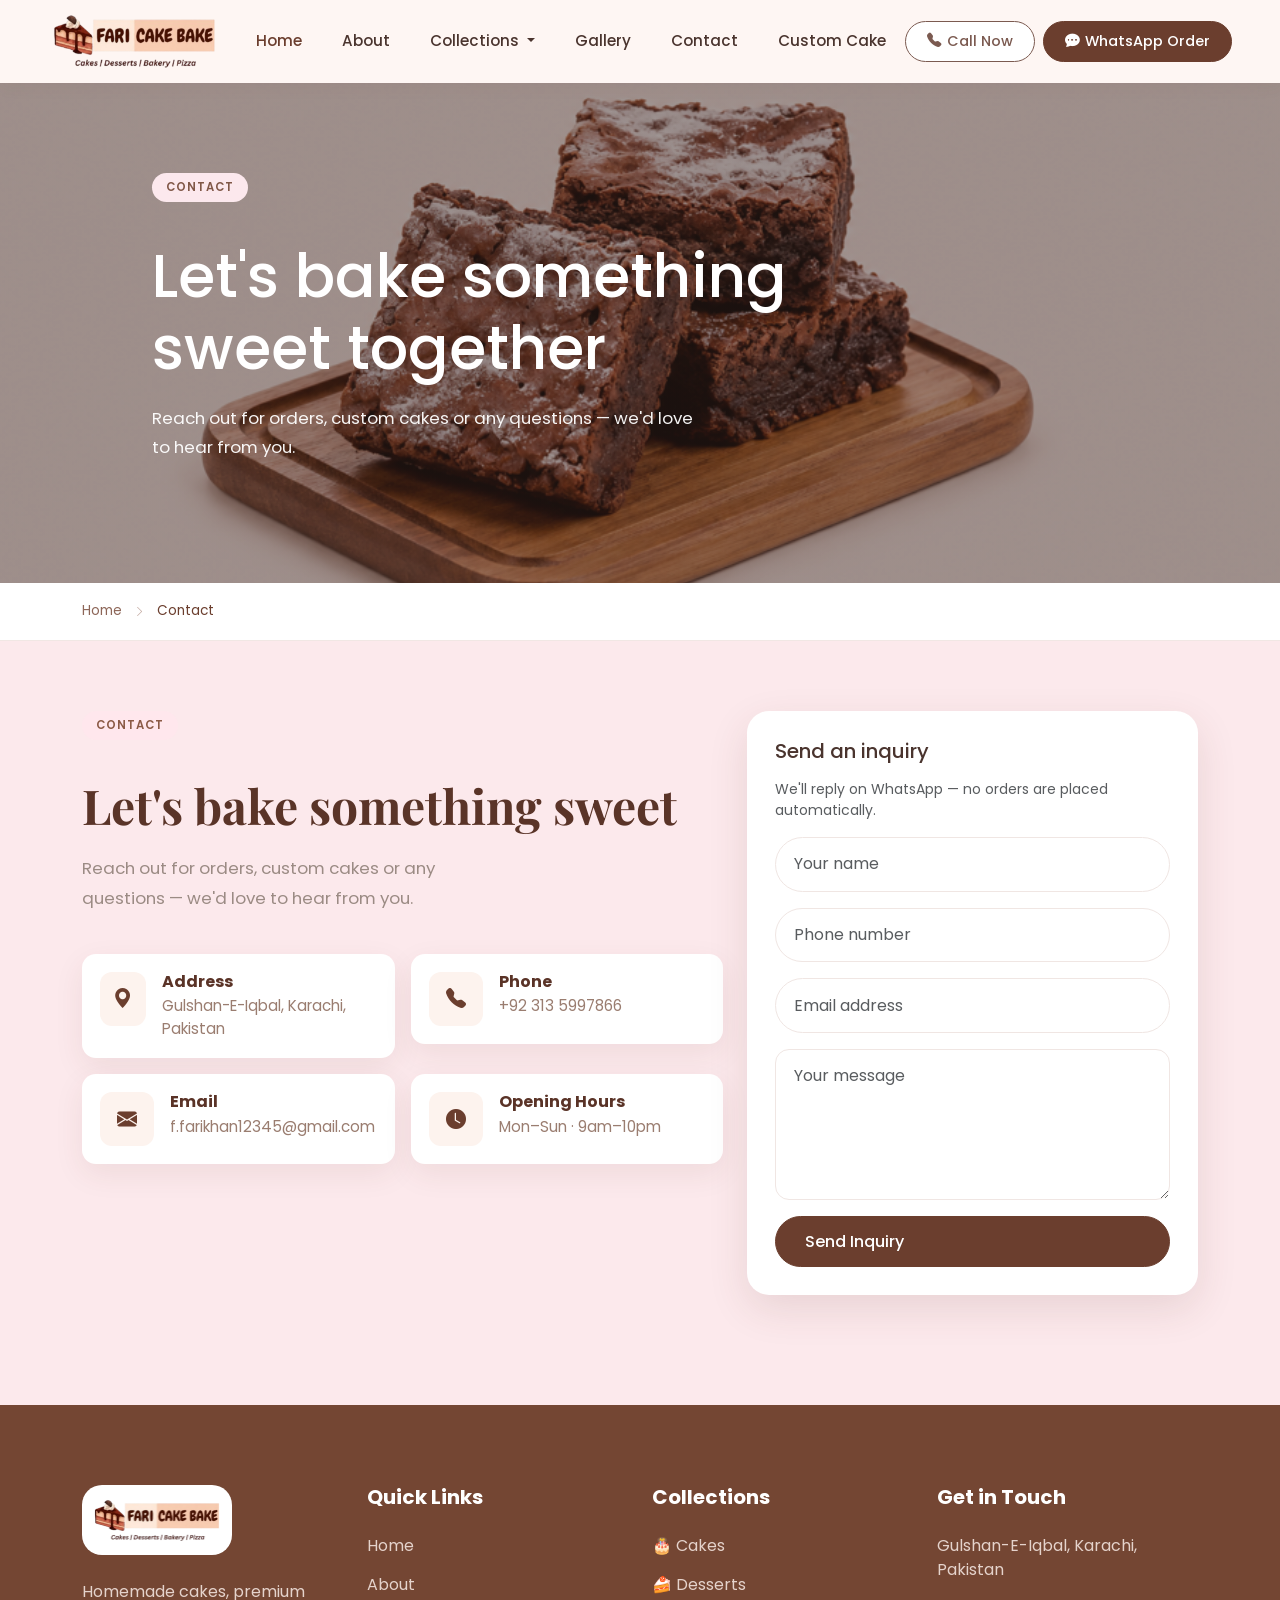
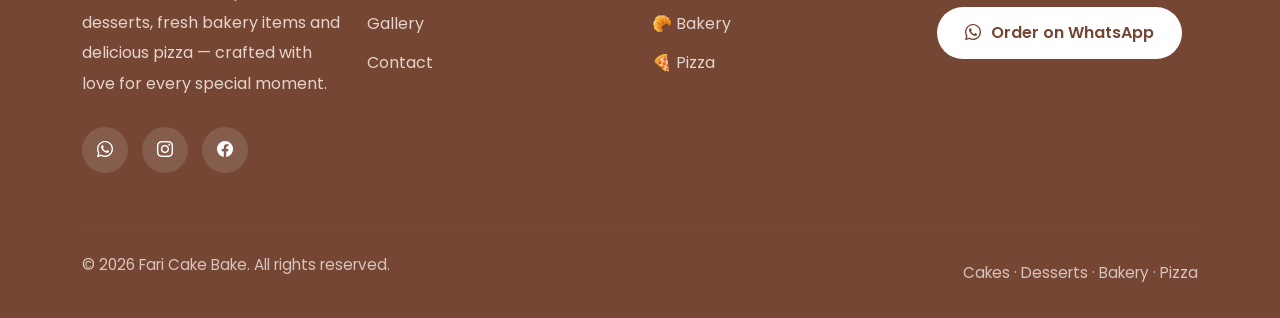
<file: contact.html>
<!DOCTYPE html>
<html lang="en">
<head>
<meta charset="UTF-8">
<meta name="viewport" content="width=device-width, initial-scale=1.0">
<title>Contact | Fari Cake Bake</title>


<!-- Favicon -->
<link rel="icon" type="image/png" href="images/favicon.jpeg">

<!-- Google Fonts -->
<link rel="preconnect" href="https://fonts.googleapis.com">
<link href="https://fonts.googleapis.com/css2?family=Poppins:wght@400;500;600;700&family=Playfair+Display:wght@700&display=swap" rel="stylesheet">

<!-- Bootstrap CSS -->
<link href="https://cdn.jsdelivr.net/npm/bootstrap@5.3.3/dist/css/bootstrap.min.css" rel="stylesheet">

<!-- Bootstrap Icons -->
<link rel="stylesheet" href="https://cdn.jsdelivr.net/npm/bootstrap-icons@1.11.3/font/bootstrap-icons.css">

<!-- Custom CSS -->
<link rel="stylesheet" href="css/style.css">
<link rel="stylesheet" href="css/contact.css">
</head>
<body>

<!-- ===================== HEADER ===================== -->
<header class="site-header">
  <nav class="navbar navbar-expand-lg">
    <div class="container-fluid px-3 px-lg-5">
 
      <!-- Logo -->
<a class="navbar-brand" href="index.html">
    <img src="images/logo.png" alt="Fari Cake Bake" class="site-logo">
</a> 
      <!-- Mobile toggle -->
      <button class="navbar-toggler" type="button" data-bs-toggle="collapse" data-bs-target="#navMenu" aria-controls="navMenu" aria-expanded="false" aria-label="Toggle navigation">
        <span class="navbar-toggler-icon"></span>
      </button>
 
      <div class="collapse navbar-collapse" id="navMenu">
 
        <!-- Nav Links -->
        <ul class="navbar-nav mx-lg-auto gap-lg-4 align-items-lg-center">
          <li class="nav-item"><a class="nav-link active" href="index.html">Home</a></li>
          <li class="nav-item"><a class="nav-link" href="about.html">About</a></li>
          <li class="nav-item dropdown">
            <a class="nav-link dropdown-toggle" href="#" role="button" data-bs-toggle="dropdown" aria-expanded="false">
              Collections
            </a>
            <ul class="dropdown-menu">
              <li><a class="dropdown-item" href="cake.html"> Cakes</a></li>
              <li><a class="dropdown-item" href="bakery.html">bakery</a></li>
              <li><a class="dropdown-item" href="pizza.html">pizza</a></li>
              <li><a class="dropdown-item" href="desserts.html">Desserts</a></li>
            </ul>
          </li>
          <li class="nav-item"><a class="nav-link" href="gallery.html">Gallery</a></li>
          <li class="nav-item"><a class="nav-link" href="contact.html">Contact</a></li>
          <li class="nav-item"><a class="nav-link" href="https://wa.me/923135997866?text=Hi,%20I%20want%20to%20order%20a%20Custom%20Cake."
       target="_blank">Custom Cake</a></li>
        </ul>
 
        <!-- Buttons -->
        <div class="header-buttons d-flex gap-2 mt-3 mt-lg-0">
          <a href="tel:+923135997866" class="btn btn-call">
            <i class="bi bi-telephone-fill"></i> Call Now
          </a>
          <a href="https://wa.me/923135997866" target="_blank" class="btn btn-whatsapp">
            <i class="bi bi-chat-dots-fill"></i> WhatsApp Order
          </a>
        </div>
 
      </div>
    </div>
  </nav>
</header>
<!-- ===================== /HEADER ===================== -->



<main>

  <!-- ===================== HERO ===================== -->
  <section class="contact-hero">
    <div class="container">
      <div class="contact-hero-inner">

        <span class="section-badge">CONTACT</span>

        <h1 class="hero-heading">Let's bake something sweet together</h1>

        <p class="hero-text">Reach out for orders, custom cakes or any questions — we'd love to hear from you.</p>

      </div>
    </div>
  </section>
  <!-- ===================== /HERO ===================== -->
 


  <!-- ===================== BREADCRUMB ===================== -->
  <div class="contact-breadcrumb">
    <div class="container">
      <a href="index.html">Home</a>
      <i class="bi bi-chevron-right"></i>
      <span>Contact</span>
    </div>
  </div>
  <!-- ===================== /BREADCRUMB ===================== -->


  <!-- ===================== CONTACT SECTION ===================== -->
  <section class="contact-section">
    <div class="container">
      <div class="row g-4 align-items-start">

        <!-- Left column: info -->
        <div class="col-lg-7">
          <span class="section-badge">CONTACT</span>
          <h2 class="story-heading">Let's bake something sweet</h2>
          <p class="story-text">Reach out for orders, custom cakes or any questions — we'd love to hear from you.</p>

          <div class="row g-3 mt-4">
            <div class="col-md-6">
              <div class="contact-card d-flex gap-3 align-items-start">
                <div class="icon-wrap"><i class="bi bi-geo-alt-fill"></i></div>
                <div>
                  <h6 class="card-title">Address</h6>
                  <p class="card-text">Gulshan-E-Iqbal, Karachi, Pakistan</p>
                </div>
              </div>
            </div>

            <div class="col-md-6">
              <div class="contact-card d-flex gap-3 align-items-start">
                <div class="icon-wrap"><i class="bi bi-telephone-fill"></i></div>
                <div>
                  <h6 class="card-title">Phone</h6>
                  <p class="card-text">+92 313 5997866</p>
                </div>
              </div>
            </div>

            <div class="col-md-6">
              <div class="contact-card d-flex gap-3 align-items-start">
                <div class="icon-wrap"><i class="bi bi-envelope-fill"></i></div>
                <div>
                  <h6 class="card-title">Email</h6>
                  <p class="card-text">f.farikhan12345@gmail.com</p>
                </div>
              </div>
            </div>

            <div class="col-md-6">
              <div class="contact-card d-flex gap-3 align-items-start">
                <div class="icon-wrap"><i class="bi bi-clock-fill"></i></div>
                <div>
                  <h6 class="card-title">Opening Hours</h6>
                  <p class="card-text">Mon–Sun · 9am–10pm</p>
                </div>
              </div>
            </div>
          </div>

        </div>

        <!-- Right column: form -->
        <div class="col-lg-5">
          <div class="inquiry-card">
            <h5 class="mb-3">Send an inquiry</h5>
            <p class="small text-muted">We'll reply on WhatsApp — no orders are placed automatically.</p>

            <form id="contactForm" class="mt-3">

    <div class="mb-3">
        <input
            type="text"
            id="name"
            class="form-control"
            placeholder="Your name"
            required>
    </div>

    <div class="mb-3">
        <input
            type="tel"
            id="phone"
            class="form-control"
            placeholder="Phone number"
            required>
    </div>

    <div class="mb-3">
        <input
            type="email"
            id="email"
            class="form-control"
            placeholder="Email address">
    </div>

    <div class="mb-3">
        <textarea
            id="message"
            class="form-control"
            rows="5"
            placeholder="Your message"
            required></textarea>
    </div>

    <div class="d-grid">
        <button type="submit" class="btn btn-hero-primary">
            Send Inquiry
        </button>
    </div>

</form>
          </div>
        </div>

      </div>
    </div>
  </section>
  <!-- ===================== /CONTACT SECTION ===================== -->


</main>


<!-- ================= FOOTER ================= -->
<footer class="footer">
    <div class="container">
        <div class="row gy-5">

            <!-- Logo -->
            <div class="col-lg-3">
                <img src="images/logo.png" class="footer-logo" alt="Logo">

                <p class="footer-text">
                    Homemade cakes, premium desserts, fresh bakery items and delicious pizza —
                    crafted with love for every special moment.
                </p>

                <div class="social-links">
                    <a href="https://wa.me/923135997866?"><i class="bi bi-whatsapp"></i></a>
                    <a href="https://www.instagram.com/fari_cake_bake?igsh=MWtwd3dpeXlzMGs4dg=="><i class="bi bi-instagram"></i></a>
                    <a href="https://www.facebook.com/share/17nug9g594/"><i class="bi bi-facebook"></i></a>
                </div>
            </div>

            <!-- Links -->
            <div class="col-lg-3">
                <h5>Quick Links</h5>

                <ul class="footer-links">
                  <li><a href="index.html">Home</a></li>
                    <li><a href="about.html">About</a></li>
                    <li><a href="gallery.html">Gallery</a></li>
                    <li><a href="contact.html">Contact</a></li>
                </ul>
            </div>

            <!-- Collections -->
            <div class="col-lg-3">
                <h5>Collections</h5>

                <ul class="footer-links">
                    <li><a href="cake.html">🎂 Cakes</a></li>
                  <li><a href="desserts.html">🍰 Desserts</a></li>
                    <li><a href="bakery.html">🥐 Bakery</a></li>
                    <li><a href="pizza.html">🍕 Pizza</a></li>
                </ul>
            </div>

            <!-- Contact -->
            <div class="col-lg-3">
                <h5>Get in Touch</h5>

                <p class="footer-address">
                   Gulshan-E-Iqbal, Karachi, Pakistan
                </p>

                <a href="https://wa.me/923135997866?" class="footer-btn">
                    <i class="bi bi-whatsapp"></i>
                    Order on WhatsApp
                </a>

            </div>

        </div>

        <hr>

        <div class="footer-bottom">
            <p>© 2026 Fari Cake Bake. All rights reserved.</p>

            <span>Cakes · Desserts · Bakery · Pizza</span>
        </div>

    </div>
</footer>



<!-- Bootstrap JS -->
<script src="https://cdn.jsdelivr.net/npm/bootstrap@5.3.3/dist/js/bootstrap.bundle.min.js"></script>
<script src="js/main.js"></script>
<script src="js/menu-data.js"></script>
</body>
</html>
</file>
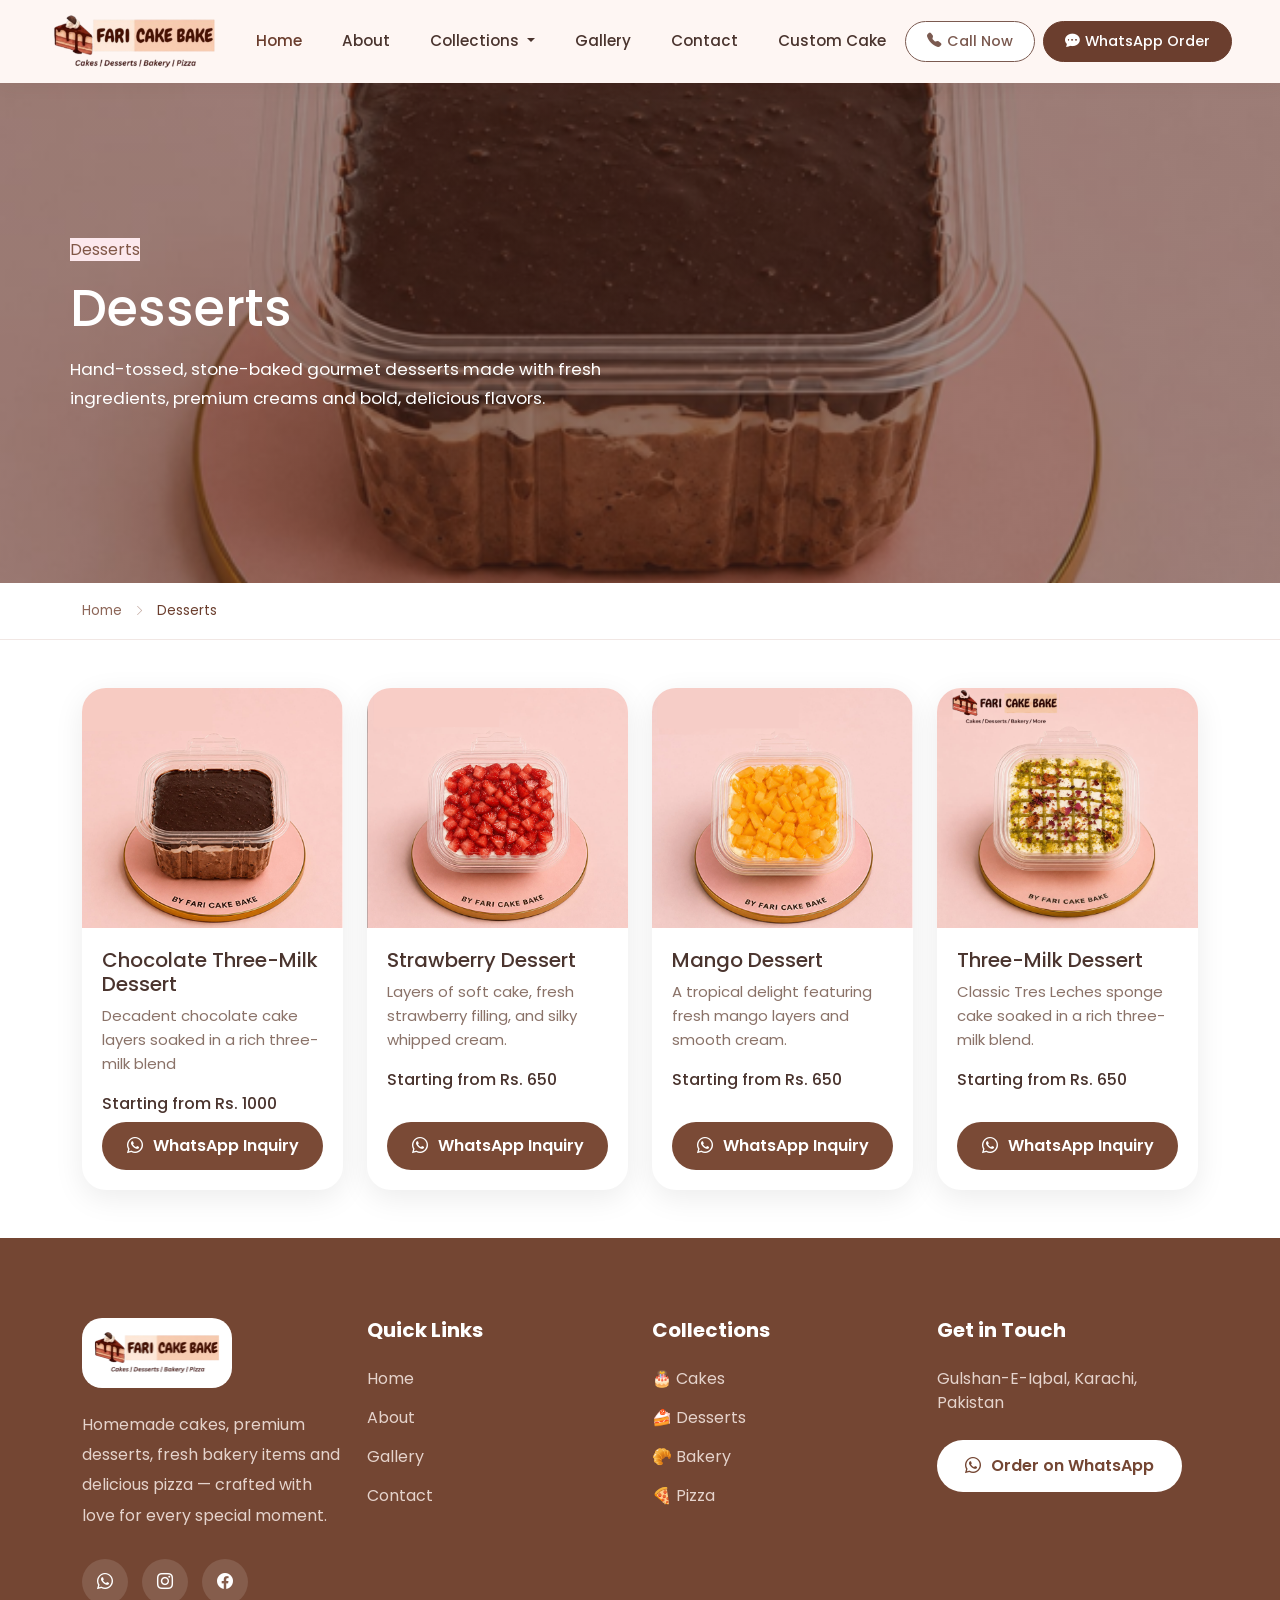
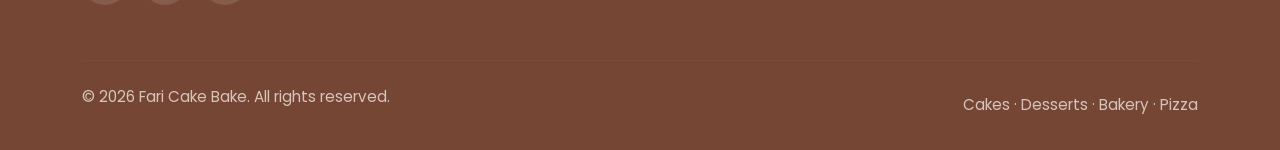
<file: desserts.html>
<!DOCTYPE html>
<html lang="en">

<head>
<meta charset="UTF-8">
<meta name="viewport" content="width=device-width, initial-scale=1.0">

<title>Pizza | Fari Cake Bake</title>


<!-- Favicon -->
<link rel="icon" type="image/png" href="images/favicon.jpeg">

<!-- Google Fonts -->
<link rel="preconnect" href="https://fonts.googleapis.com">
<link href="https://fonts.googleapis.com/css2?family=Poppins:wght@400;500;600;700&family=Playfair+Display:wght@700&display=swap" rel="stylesheet">

<!-- Bootstrap CSS -->
<link href="https://cdn.jsdelivr.net/npm/bootstrap@5.3.3/dist/css/bootstrap.min.css" rel="stylesheet">

<!-- Bootstrap Icons -->
<link rel="stylesheet" href="https://cdn.jsdelivr.net/npm/bootstrap-icons@1.11.3/font/bootstrap-icons.css">

<!-- About Page CSS -->
<link rel="stylesheet" href="css/desserts.css">
</head>

<body>


<!-- ===================== HEADER ===================== -->
<header class="site-header">
  <nav class="navbar navbar-expand-lg">
    <div class="container-fluid px-3 px-lg-5">
 
      <!-- Logo -->
<a class="navbar-brand" href="index.html">
    <img src="images/logo.png" alt="Fari Cake Bake" class="site-logo">
</a> 
      <!-- Mobile toggle -->
      <button class="navbar-toggler" type="button" data-bs-toggle="collapse" data-bs-target="#navMenu" aria-controls="navMenu" aria-expanded="false" aria-label="Toggle navigation">
        <span class="navbar-toggler-icon"></span>
      </button>
 
      <div class="collapse navbar-collapse" id="navMenu">
 
        <!-- Nav Links -->
        <ul class="navbar-nav mx-lg-auto gap-lg-4 align-items-lg-center">
          <li class="nav-item"><a class="nav-link active" href="index.html">Home</a></li>
          <li class="nav-item"><a class="nav-link" href="about.html">About</a></li>
          <li class="nav-item dropdown">
            <a class="nav-link dropdown-toggle" href="#" role="button" data-bs-toggle="dropdown" aria-expanded="false">
              Collections
            </a>
            <ul class="dropdown-menu">
              <li><a class="dropdown-item" href="cake.html"> Cakes</a></li>
              <li><a class="dropdown-item" href="bakery.html">bakery</a></li>
              <li><a class="dropdown-item" href="pizza.html">pizza</a></li>
              <li><a class="dropdown-item" href="desserts.html">Desserts</a></li>
            </ul>
          </li>
          <li class="nav-item"><a class="nav-link" href="gallery.html">Gallery</a></li>
          <li class="nav-item"><a class="nav-link" href="contact.html">Contact</a></li>
          <li class="nav-item"><a class="nav-link" href="https://wa.me/923135997866?text=Hi,%20I%20want%20to%20order%20a%20Custom%20Cake."
       target="_blank">Custom Cake</a></li>
        </ul>
 
        <!-- Buttons -->
        <div class="header-buttons d-flex gap-2 mt-3 mt-lg-0">
          <a href="tel:+923135997866" class="btn btn-call">
            <i class="bi bi-telephone-fill"></i> Call Now
          </a>
          <a href="https://wa.me/923135997866" target="_blank" class="btn btn-whatsapp">
            <i class="bi bi-chat-dots-fill"></i> WhatsApp Order
          </a>
        </div>
 
      </div>
    </div>
  </nav>
</header>
<!-- ===================== /HEADER ===================== -->

 
 

<main>

    <!-- ===================== desserts HERO ===================== -->

    <section class="desserts-hero">
        <div class="desserts-hero-content">

            <span class="section-badge">Desserts</span>

            <h1>
            Desserts
            </h1>

            <p>
Hand-tossed, stone-baked gourmet desserts made with fresh ingredients,
premium creams and bold, delicious flavors.
            </p>

        </div>
    </section>

    <!-- ===================== /Desserts HERO ===================== -->


    <!-- ===================== BREADCRUMB ===================== -->

    <div class="desserts-breadcrumb">
        <div class="container">

            <a href="index.html">Home</a>

            <i class="bi bi-chevron-right"></i>

            <span>Desserts</span>

        </div>
    </div>

    <!-- ===================== /BREADCRUMB ===================== -->



<!-- ===================== DESSERTS SECTION ===================== -->
<section class="desserts-section py-5">
    <div class="container">

        <div class="row g-4">

            <!-- Card 1 -->
            <div class="col-lg-3 col-md-6">
                <div class="desserts-card">
                    <img src="images/desserts/dessert1.png" alt="Dessert">

                    <div class="desserts-content">
                        <h5>Chocolate Three-Milk Dessert</h5>
                        <p>Decadent chocolate cake layers soaked in a rich three-milk blend</p>
                        <h6>Starting from <span>Rs. 1000</span></h6>

                        <a href="https://wa.me/923001234567?text=Hi,%20I%20want%20Chocolate%20Brownie"
                        target="_blank" class="whatsapp-btn">
                        <i class="bi bi-whatsapp"></i> WhatsApp Inquiry
                        </a>
                    </div>
                </div>
            </div>

            <!-- Card 2 -->
            <div class="col-lg-3 col-md-6">
                <div class="desserts-card">
                    <img src="images/desserts/dessert2.png" alt="Dessert">

                    <div class="desserts-content">
                        <h5>Strawberry Dessert</h5>
                        <p>Layers of soft cake, fresh strawberry filling, and silky whipped cream.</p>
                        <h6>Starting from <span>Rs. 650</span></h6>

                        <a href="https://wa.me/923001234567?text=Hi,%20I%20want%20Lotus%20Cheesecake"
                        target="_blank" class="whatsapp-btn">
                        <i class="bi bi-whatsapp"></i> WhatsApp Inquiry
                        </a>
                    </div>
                </div>
            </div>

            <!-- Card 3 -->
            <div class="col-lg-3 col-md-6">
                <div class="desserts-card">
                    <img src="images/desserts/dessert3.png" alt="Dessert">

                    <div class="desserts-content">
                        <h5>Mango Dessert</h5>
                        <p>A tropical delight featuring fresh mango layers and smooth cream.</p>
                        <h6>Starting from <span>Rs. 650</span></h6>

                        <a href="https://wa.me/923001234567?text=Hi,%20I%20want%20Tiramisu"
                        target="_blank" class="whatsapp-btn">
                        <i class="bi bi-whatsapp"></i> WhatsApp Inquiry
                        </a>
                    </div>
                </div>
            </div>

            <!-- Card 4 -->
            <div class="col-lg-3 col-md-6">
                <div class="desserts-card">
                    <img src="images/desserts/dessert4.png" alt="Dessert">

                    <div class="desserts-content">
                        <h5>Three-Milk Dessert</h5>
                        <p>Classic Tres Leches sponge cake soaked in a rich three-milk blend.</p>
                        <h6>Starting from <span>Rs. 650</span></h6>

                        <a href="https://wa.me/923001234567?text=Hi,%20I%20want%20Chocolate%20Mousse"
                        target="_blank" class="whatsapp-btn">
                        <i class="bi bi-whatsapp"></i> WhatsApp Inquiry
                        </a>
                    </div>
                </div>
            </div>

           
            </div>

        </div>

    </div>
</section>



</main>



    
 <!-- ================= FOOTER ================= -->
<footer class="footer">
    <div class="container">
        <div class="row gy-5">

            <!-- Logo -->
            <div class="col-lg-3">
                <img src="images/logo.png" class="footer-logo" alt="Logo">

                <p class="footer-text">
                    Homemade cakes, premium desserts, fresh bakery items and delicious pizza —
                    crafted with love for every special moment.
                </p>

                <div class="social-links">
                    <a href="https://wa.me/923135997866?"><i class="bi bi-whatsapp"></i></a>
                    <a href="https://www.instagram.com/fari_cake_bake?igsh=MWtwd3dpeXlzMGs4dg=="><i class="bi bi-instagram"></i></a>
                    <a href="https://www.facebook.com/share/17nug9g594/"><i class="bi bi-facebook"></i></a>
                </div>
            </div>

            <!-- Links -->
            <div class="col-lg-3">
                <h5>Quick Links</h5>

                <ul class="footer-links">
                  <li><a href="index.html">Home</a></li>
                    <li><a href="about.html">About</a></li>
                    <li><a href="gallery.html">Gallery</a></li>
                    <li><a href="contact.html">Contact</a></li>
                </ul>
            </div>

            <!-- Collections -->
            <div class="col-lg-3">
                <h5>Collections</h5>

                <ul class="footer-links">
                    <li><a href="cake.html">🎂 Cakes</a></li>
                  <li><a href="desserts.html">🍰 Desserts</a></li>
                    <li><a href="bakery.html">🥐 Bakery</a></li>
                    <li><a href="pizza.html">🍕 Pizza</a></li>
                </ul>
            </div>

            <!-- Contact -->
            <div class="col-lg-3">
                <h5>Get in Touch</h5>

                <p class="footer-address">
                   Gulshan-E-Iqbal, Karachi, Pakistan
                </p>

                <a href="https://wa.me/923135997866?" class="footer-btn">
                    <i class="bi bi-whatsapp"></i>
                    Order on WhatsApp
                </a>

            </div>

        </div>

        <hr>

        <div class="footer-bottom">
            <p>© 2026 Fari Cake Bake. All rights reserved.</p>

            <span>Cakes · Desserts · Bakery · Pizza</span>
        </div>

    </div>
</footer>



<!-- Bootstrap JS -->
<script src="https://cdn.jsdelivr.net/npm/bootstrap@5.3.3/dist/js/bootstrap.bundle.min.js"></script>
<script src="js/main.js"></script>
<script src="js/menu-data.js"></script>
</body>
</html>
</file>
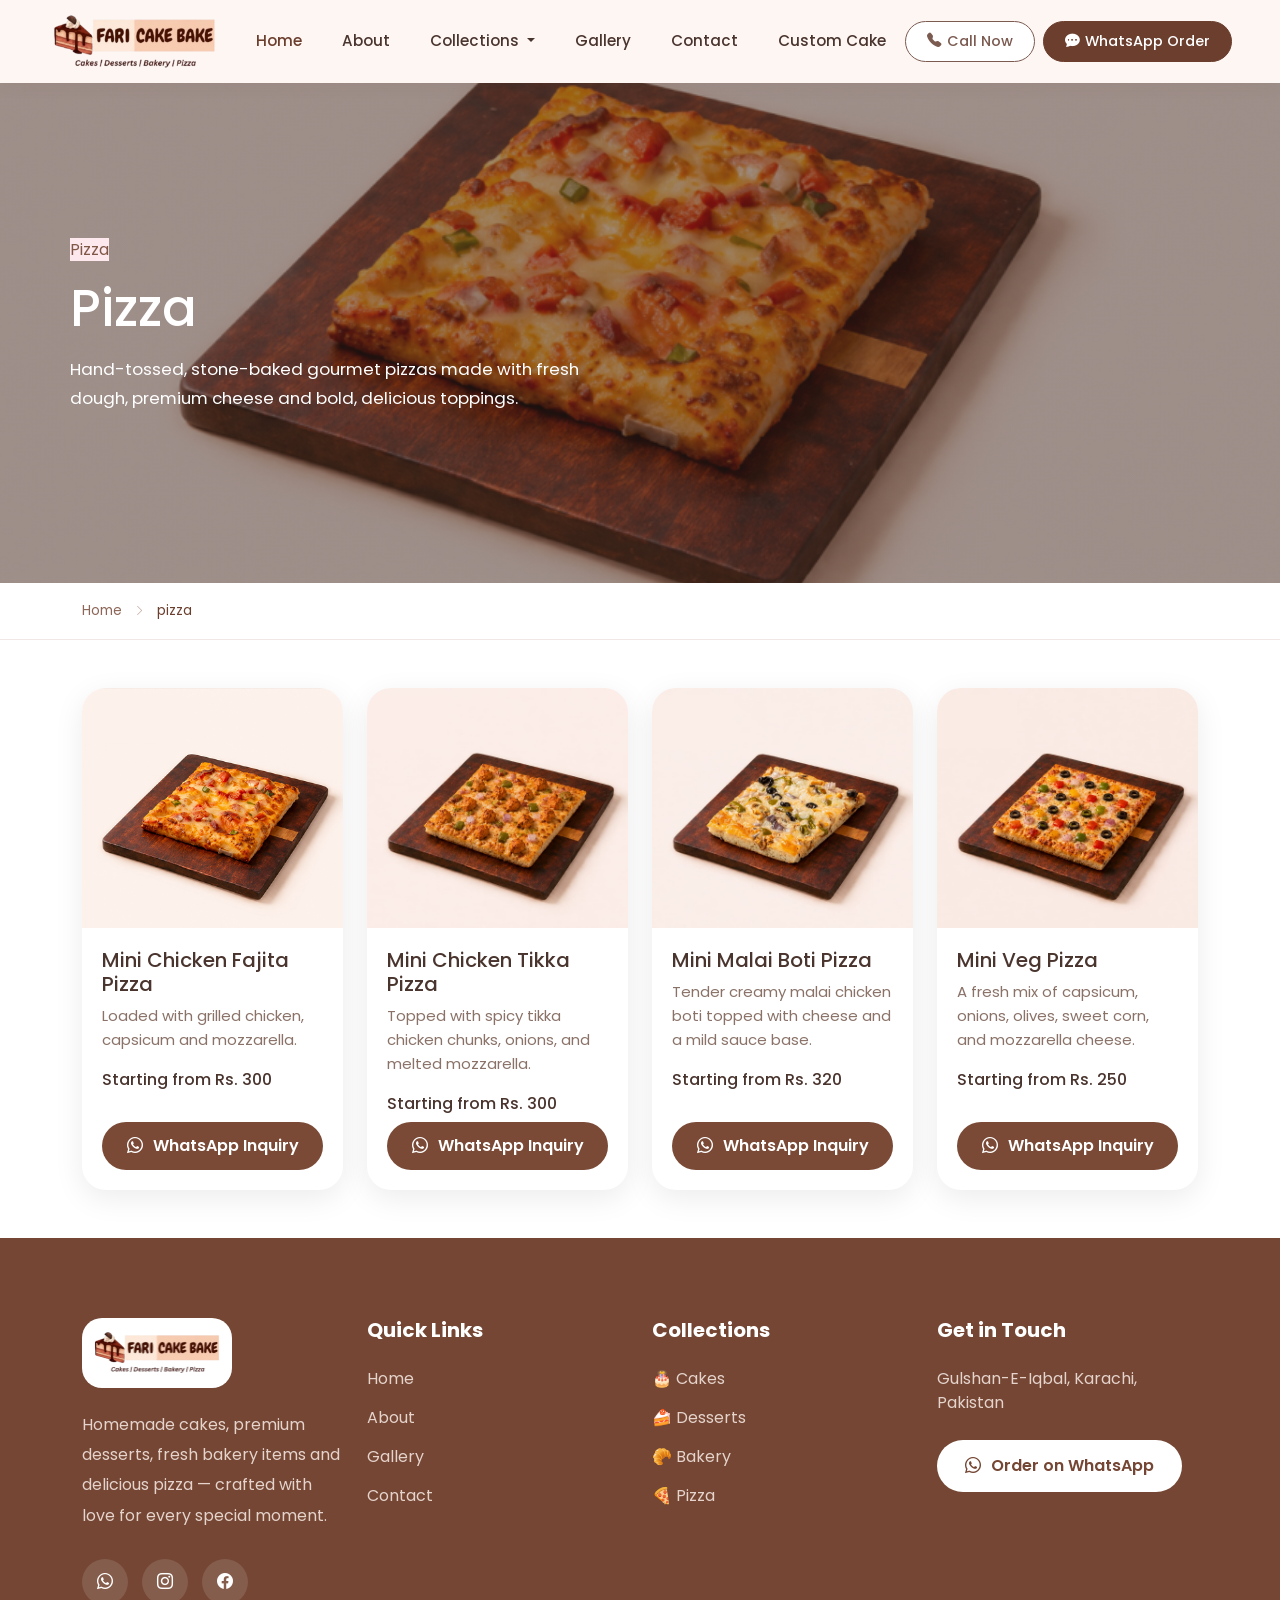
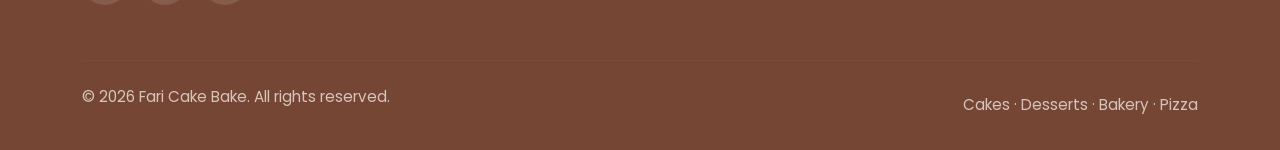
<file: pizza.html>
<!DOCTYPE html>
<html lang="en">

<head>
<meta charset="UTF-8">
<meta name="viewport" content="width=device-width, initial-scale=1.0">

<title>Pizza | Fari Cake Bake</title>

<!-- Favicon -->
<link rel="icon" type="image/png" href="images/favicon.jpeg">

<!-- Google Fonts -->
<link rel="preconnect" href="https://fonts.googleapis.com">
<link href="https://fonts.googleapis.com/css2?family=Poppins:wght@400;500;600;700&family=Playfair+Display:wght@700&display=swap" rel="stylesheet">

<!-- Bootstrap CSS -->
<link href="https://cdn.jsdelivr.net/npm/bootstrap@5.3.3/dist/css/bootstrap.min.css" rel="stylesheet">

<!-- Bootstrap Icons -->
<link rel="stylesheet" href="https://cdn.jsdelivr.net/npm/bootstrap-icons@1.11.3/font/bootstrap-icons.css">

<!-- About Page CSS -->
<link rel="stylesheet" href="css/pizza.css">
</head>

<body>


<!-- ===================== HEADER ===================== -->
<header class="site-header">
  <nav class="navbar navbar-expand-lg">
    <div class="container-fluid px-3 px-lg-5">
 
      <!-- Logo -->
<a class="navbar-brand" href="index.html">
    <img src="images/logo.png" alt="Fari Cake Bake" class="site-logo">
</a> 
      <!-- Mobile toggle -->
      <button class="navbar-toggler" type="button" data-bs-toggle="collapse" data-bs-target="#navMenu" aria-controls="navMenu" aria-expanded="false" aria-label="Toggle navigation">
        <span class="navbar-toggler-icon"></span>
      </button>
 
      <div class="collapse navbar-collapse" id="navMenu">
 
        <!-- Nav Links -->
        <ul class="navbar-nav mx-lg-auto gap-lg-4 align-items-lg-center">
          <li class="nav-item"><a class="nav-link active" href="index.html">Home</a></li>
          <li class="nav-item"><a class="nav-link" href="about.html">About</a></li>
          <li class="nav-item dropdown">
            <a class="nav-link dropdown-toggle" href="#" role="button" data-bs-toggle="dropdown" aria-expanded="false">
              Collections
            </a>
            <ul class="dropdown-menu">
              <li><a class="dropdown-item" href="cake.html"> Cakes</a></li>
              <li><a class="dropdown-item" href="bakery.html">bakery</a></li>
              <li><a class="dropdown-item" href="pizza.html">pizza</a></li>
              <li><a class="dropdown-item" href="desserts.html">Desserts</a></li>
            </ul>
          </li>
          <li class="nav-item"><a class="nav-link" href="gallery.html">Gallery</a></li>
          <li class="nav-item"><a class="nav-link" href="contact.html">Contact</a></li>
          <li class="nav-item"><a class="nav-link" href="https://wa.me/923135997866?text=Hi,%20I%20want%20to%20order%20a%20Custom%20Cake."
       target="_blank">Custom Cake</a></li>
        </ul>
 
        <!-- Buttons -->
        <div class="header-buttons d-flex gap-2 mt-3 mt-lg-0">
          <a href="tel:+923135997866" class="btn btn-call">
            <i class="bi bi-telephone-fill"></i> Call Now
          </a>
          <a href="https://wa.me/923135997866" target="_blank" class="btn btn-whatsapp">
            <i class="bi bi-chat-dots-fill"></i> WhatsApp Order
          </a>
        </div>
 
      </div>
    </div>
  </nav>
</header>
<!-- ===================== /HEADER ===================== -->

 
 

<main>

    <!-- ===================== pizza HERO ===================== -->

    <section class="pizza-hero">
        <div class="pizza-hero-content">

            <span class="section-badge">Pizza</span>

            <h1>
            Pizza
            </h1>

            <p>
Hand-tossed, stone-baked gourmet pizzas made with fresh dough,
premium cheese and bold, delicious toppings.
            </p>

        </div>
    </section>

    <!-- ===================== /Pizza HERO ===================== -->


    <!-- ===================== BREADCRUMB ===================== -->

    <div class="pizza-breadcrumb">
        <div class="container">

            <a href="index.html">Home</a>

            <i class="bi bi-chevron-right"></i>

            <span>pizza</span>

        </div>
    </div>

    <!-- ===================== /BREADCRUMB ===================== -->

  
  
  <!-- ===================== PIZZA SECTION ===================== -->
<section class="pizza-section py-5">
    <div class="container">

        <div class="row g-4">

            <!-- Card 1 -->
            <div class="col-lg-3 col-md-6">
                <div class="pizza-card">
                    <img src="images/pizza/pizza1.png" alt="Pizza">

                    <div class="pizza-content">
                        <h5>Mini Chicken Fajita Pizza</h5>
                        <p>Loaded with grilled chicken, capsicum and mozzarella.</p>
                        <h6>Starting from <span>Rs. 300</span></h6>

                        <a href="https://wa.me/923001234567?text=Hi,%20I%20want%20Chicken%20Fajita%20Pizza"
                        target="_blank" class="whatsapp-btn">
                        <i class="bi bi-whatsapp"></i> WhatsApp Inquiry
                        </a>
                    </div>
                </div>
            </div>

            <!-- Card 2 -->
            <div class="col-lg-3 col-md-6">
                <div class="pizza-card">
                    <img src="images/pizza/pizza2.png" alt="Pizza">

                    <div class="pizza-content">
                        <h5>Mini Chicken Tikka Pizza</h5>
                        <p>Topped with spicy tikka chicken chunks, onions, and melted mozzarella.</p>
                        <h6>Starting from <span>Rs. 300</span></h6>

                        <a href="https://wa.me/923001234567?text=Hi,%20I%20want%20Pepperoni%20Pizza"
                        target="_blank" class="whatsapp-btn">
                        <i class="bi bi-whatsapp"></i> WhatsApp Inquiry
                        </a>
                    </div>
                </div>
            </div>

            <!-- Card 3 -->
            <div class="col-lg-3 col-md-6">
                <div class="pizza-card">
                    <img src="images/pizza/pizza3.png" alt="Pizza">

                    <div class="pizza-content">
                        <h5>Mini Malai Boti Pizza</h5>
                        <p>Tender creamy malai chicken boti topped with cheese and a mild sauce base.</p>
                        <h6>Starting from <span>Rs. 320</span></h6>

                        <a href="https://wa.me/923001234567?text=Hi,%20I%20want%20Cheese%20Lovers%20Pizza"
                        target="_blank" class="whatsapp-btn">
                        <i class="bi bi-whatsapp"></i> WhatsApp Inquiry
                        </a>
                    </div>
                </div>
            </div>

            <!-- Card 4 -->
            <div class="col-lg-3 col-md-6">
                <div class="pizza-card">
                    <img src="images/pizza/pizza4.png" alt="Pizza">

                    <div class="pizza-content">
                        <h5>Mini Veg Pizza</h5>
                        <p>A fresh mix of capsicum, onions, olives, sweet corn, and mozzarella cheese.</p>
                        <h6>Starting from <span>Rs. 250</span></h6>

                        <a href="https://wa.me/923001234567?text=Hi,%20I%20want%20BBQ%20Chicken%20Pizza"
                        target="_blank" class="whatsapp-btn">
                        <i class="bi bi-whatsapp"></i> WhatsApp Inquiry
                        </a>
                    </div>
                </div>
            </div>

            </div>

        </div>

    </div>
</section>
  
  
  
  
<!-- ================= FOOTER ================= -->
<footer class="footer">
    <div class="container">
        <div class="row gy-5">

            <!-- Logo -->
            <div class="col-lg-3">
                <img src="images/logo.png" class="footer-logo" alt="Logo">

                <p class="footer-text">
                    Homemade cakes, premium desserts, fresh bakery items and delicious pizza —
                    crafted with love for every special moment.
                </p>

                <div class="social-links">
                    <a href="https://wa.me/923135997866?"><i class="bi bi-whatsapp"></i></a>
                    <a href="https://www.instagram.com/fari_cake_bake?igsh=MWtwd3dpeXlzMGs4dg=="><i class="bi bi-instagram"></i></a>
                    <a href="https://www.facebook.com/share/17nug9g594/"><i class="bi bi-facebook"></i></a>
                </div>
            </div>

            <!-- Links -->
            <div class="col-lg-3">
                <h5>Quick Links</h5>

                <ul class="footer-links">
                  <li><a href="index.html">Home</a></li>
                    <li><a href="about.html">About</a></li>
                    <li><a href="gallery.html">Gallery</a></li>
                    <li><a href="contact.html">Contact</a></li>
                </ul>
            </div>

            <!-- Collections -->
            <div class="col-lg-3">
                <h5>Collections</h5>

                <ul class="footer-links">
                    <li><a href="cake.html">🎂 Cakes</a></li>
                  <li><a href="desserts.html">🍰 Desserts</a></li>
                    <li><a href="bakery.html">🥐 Bakery</a></li>
                    <li><a href="pizza.html">🍕 Pizza</a></li>
                </ul>
            </div>

            <!-- Contact -->
            <div class="col-lg-3">
                <h5>Get in Touch</h5>

                <p class="footer-address">
                   Gulshan-E-Iqbal, Karachi, Pakistan
                </p>

                <a href="https://wa.me/923135997866?" class="footer-btn">
                    <i class="bi bi-whatsapp"></i>
                    Order on WhatsApp
                </a>

            </div>

        </div>

        <hr>

        <div class="footer-bottom">
            <p>© 2026 Fari Cake Bake. All rights reserved.</p>

            <span>Cakes · Desserts · Bakery · Pizza</span>
        </div>

    </div>
</footer>


<!-- Bootstrap JS -->
<script src="https://cdn.jsdelivr.net/npm/bootstrap@5.3.3/dist/js/bootstrap.bundle.min.js"></script>
<script src="js/main.js"></script>
<script src="js/menu-data.js"></script>
</body>
</html>
</file>
<file: css/about.css>
/* =========================================================
   FARI CAKE BAKE — Global + Header Styles
   ========================================================= */

:root{
  --header-bg:       #FEF6F3;
  --btn-inactive:    #7B5A50;   /* Call Now button */
  --btn-active:      #6B3E2E;   /* WhatsApp Order / main brand color */
  --text-dark:       #4A342E;
  --text-muted:      #9C8880;
  --white:           #FFFFFF;

  --font-heading: 'Playfair Display', serif;
  --font-body:    'Poppins', sans-serif;
}

*{
  box-sizing: border-box;
}

html,body{
  font-family: var(--font-body);
  color: var(--text-dark);
  margin: 0;
  overflow-x: hidden;
}

/* ============ HEADER ============ */
.site-header{
  background-color: var(--header-bg);
  box-shadow: 0 4px 15px rgba(107, 62, 46, 0.06);
  position: sticky;
  top: 0;
  z-index: 999;
}

.site-header .navbar{
  padding-top: 14px;
  padding-bottom: 14px;
}


/* ---- Logo ---- */
.site-logo{
    height:55px;
    width:auto;
    object-fit:contain;
    transition:.3s;
}

.site-logo:hover{
    transform:scale(1.03);
}

.navbar-brand{
    padding:0;
    display:flex;
    align-items:center;
}


@media(max-width:768px){

.site-logo{
    height:55px;
}

}



/* ---- Nav Links ---- */
.navbar-nav .nav-link{
  color: var(--text-dark);
  font-weight: 500;
  font-size: .95rem;
  padding: .5rem .85rem;
  transition: color .2s ease;
}

.navbar-nav .nav-link:hover,
.navbar-nav .nav-link.active,
.navbar-nav .nav-link:focus{
  color: var(--btn-active);
}

.dropdown-menu{
  border: none;
  border-radius: 10px;
  box-shadow: 0 8px 24px rgba(107, 62, 46, 0.15);
  padding: .5rem;
}

.dropdown-item{
  border-radius: 6px;
  font-size: .9rem;
  padding: .5rem .75rem;
  color: var(--text-dark);
}

.dropdown-item:hover,
.dropdown-item:focus{
  background-color: var(--header-bg);
  color: var(--btn-active);
}

/* ---- Buttons ---- */
.header-buttons .btn{
  border-radius: 50px;
  font-size: .9rem;
  font-weight: 500;
  padding: .55rem 1.3rem;
  display: inline-flex;
  align-items: center;
  gap: .4rem;
  white-space: nowrap;
  transition: all .2s ease;
}

/* Call Now — non-active state */
.btn-call{
  background-color: var(--white);
  color: var(--btn-inactive);
  border: 1px solid var(--btn-inactive);
}

.btn-call:hover{
  background-color: var(--btn-inactive);
  color: var(--white);
}

/* WhatsApp Order — active / main color */
.btn-whatsapp{
  background-color: var(--btn-active);
  color: var(--white);
  border: 1px solid var(--btn-active);
}

.btn-whatsapp:hover{
  background-color: #582F22;
  color: var(--white);
}

/* ---- Mobile toggler ---- */
.navbar-toggler{
  border: none;
  box-shadow: none !important;
}

@media (max-width: 991.98px){
  .collapse.navbar-collapse{
    background-color: var(--header-bg);
    padding: 1rem 0;
  }

  .navbar-nav{
    text-align: center;
    gap: .25rem;
  }

  .header-buttons{
    justify-content: center;
  }
}






/*========================
      ABOUT HERO
========================*/

.about-hero{
    min-height:500px;
    background:
        linear-gradient(rgba(55,35,30,.48),rgba(55,35,30,.48)),
        url("../images/about-hero.png") center/cover;
    display:flex;
    align-items:center;
}

.about-hero-content{
    width:min(100% - 140px,1200px);
    margin:auto;
    color:#fff;
}

.about-hero h1{
    font-size:clamp(2.5rem,4vw,4.2rem);
    line-height:1.05;
    margin:20px 0;
}

.about-hero p{
    max-width:560px;
    line-height:1.7;
    font-size:1.05rem;
}

.about-hero .section-badge{
    background:#fce8ed;
    color:#805747;
}

/*========================
       BREADCRUMB
========================*/

.about-breadcrumb{
    padding:18px 0;
    border-bottom:1px solid #f1e7e4;
    background:#fff;
}

.about-breadcrumb .container{
    display:flex;
    align-items:center;
    gap:12px;
    font-size:.85rem;
}

.about-breadcrumb a{
    color:#8d6658;
    text-decoration:none;
}

.about-breadcrumb i{
    color:#c3aaa1;
    font-size:.7rem;
}

.about-breadcrumb span{
    color:#6b3e2e;
}

/*========================
       RESPONSIVE
========================*/

@media(max-width:767px){

    .about-hero{
        min-height:420px;
    }

    .about-hero-content{
        width:calc(100% - 40px);
    }

    .about-hero h1{
        font-size:2.4rem;
    }

    .about-hero p{
        font-size:.95rem;
    }


}



/* ============ OUR STORY ============ */
.story-section{
  padding: 40px 0 100px;
}

.story-image-wrap{
  position: relative;
}

.story-image-wrap::before{
  content: "";
  position: absolute;
  top: -30px;
  right: -30px;
  width: 130px;
  height: 130px;
  background-color: #F9D8DC;
  opacity: .6;
  border-radius: 30px;
  z-index: 0;
}

.story-image{
  position: relative;
  z-index: 1;
  width: 100%;
  height: 550px;
  object-fit: cover;
  border-radius: 20px;
}

.section-badge{
  display: inline-block;
  background-color: var(--header-bg);
  color: var(--btn-active);
  font-size: .72rem;
  font-weight: 700;
  letter-spacing: .5px;
  padding: .5rem 1rem;
  border-radius: 50px;
  margin-bottom: 1.2rem;
}

.story-heading{
  font-family: var(--font-heading);
  font-weight: 700;
  font-size: 2.4rem;
  line-height: 1.25;
  color: var(--heading-color);
  margin-bottom: 1.3rem;
}

.story-text{
  color: var(--body-text);
  font-size: 1rem;
  line-height: 1.7;
  margin-bottom: 1rem;
}

.story-checklist{
  margin-top: 1.5rem;
}

.story-checklist p{
  display: flex;
  align-items: center;
  gap: .6rem;
  font-weight: 500;
  color: var(--heading-color);
  margin-bottom: .9rem;
}

.check-icon{
  width: 22px;
  height: 22px;
  flex-shrink: 0;
  display: flex;
  align-items: center;
  justify-content: center;
  background-color: var(--btn-active);
  color: var(--white);
  border-radius: 50%;
  font-size: .8rem;
}

@media (max-width: 767.98px){
  .features-box{
    justify-content: center;
    padding: 25px;
  }

  .story-heading{
    font-size: 1.9rem;
  }

  .story-image{
    height: 380px;
  }
}




/*==========================
MISSION
==========================*/

.mission-section,
.why-section{
    padding:100px 0;
    background:#fdf2f5;
}

.about-heading{
    font:700 3rem "Playfair Display",serif;
    color:#5d372d;
    margin:18px 0;
}

.about-subtext{
    max-width:900px;
    margin:auto;
    color:#9a847b;
    line-height:1.9;
}

.mission-card,
.why-card{
    background:#fff;
    border-radius:28px;
    padding:35px 28px;
    height:100%;
    box-shadow:0 15px 35px rgba(91,56,42,.08);
}

.mission-card h4,
.why-card h4{
    font:700 1.35rem "Playfair Display",serif;
    color:#5d372d;
    margin-bottom:12px;
}

.mission-card p,
.why-card p{
    color:#9a847b;
    margin:0;
    line-height:1.8;
}

/*==========================
WHY
==========================*/

.why-section{
    padding-top:40px;
}

.why-icon{
    width:55px;
    height:55px;
    border-radius:50%;
    background:#fdecef;
    color:#7a4a39;
    display:flex;
    align-items:center;
    justify-content:center;
    font-size:1.2rem;
    margin-bottom:22px;
}

/*==========================
RESPONSIVE
==========================*/

@media(max-width:991px){

.mission-section,
.why-section{
padding:80px 0;
}

.about-heading{
font-size:2.3rem;
}

}

@media(max-width:767px){

.about-heading{
font-size:2rem;
}

.about-subtext{
font-size:.95rem;
}

.mission-card,
.why-card{
padding:28px 22px;
border-radius:22px;
}

}



/* ================= STATS ================= */

.stats-section{
    padding:90px 0;
    background:#fff;
}

.stats-box{
    background:#7b4a37;
    border-radius:32px;
    padding:45px 25px;
    color:#fff;
    box-shadow:0 15px 40px rgba(0,0,0,.08);
}

.stats-box h2{
    font:700 3rem 'Poppins',sans-serif;
    margin:0;
}

.stats-box p{
    margin:10px 0 0;
    text-transform:uppercase;
    font-size:.78rem;
    letter-spacing:1px;
    opacity:.9;
}


/* ================= READY CTA ================= */

.ready-section{
    padding:110px 0;
    background:#fdf2f5;
}

.ready-title{
    font:700 3rem 'Playfair Display',serif;
    color:#5d382c;
    margin-bottom:15px;
}

.ready-text{
    max-width:650px;
    margin:0 auto 35px;
    color:#8c746c;
}

.ready-btn{
    display:inline-flex;
    align-items:center;
    gap:10px;
    background:#7b4a37;
    color:#fff;
    padding:14px 28px;
    border-radius:50px;
    text-decoration:none;
    font-weight:600;
    transition:.3s;
}

.ready-btn:hover{
    background:#5d382c;
    color:#fff;
}


/* ================ Responsive ================ */

@media(max-width:768px){

    .stats-section,
    .ready-section{
        padding:70px 0;
    }

    .stats-box{
        padding:35px 20px;
    }

    .stats-box h2{
        font-size:2.2rem;
    }

    .stats-box p{
        font-size:.72rem;
    }

    .ready-title{
        font-size:2.2rem;
    }

    .ready-text{
        font-size:.95rem;
    }
}



/*==========================
  FAQ
==========================*/

.faq-section{
    padding:100px 0;
    background:#fff;
}

.story-heading{
    font-size:3rem;
    font-weight:700;
    line-height:1.15;
    color:#5a3428;
    margin:20px 0;
}

.story-text{
    font-size:1.05rem;
    line-height:1.8;
    color:#9b8b84;
    max-width:420px;
}

.faq-item{
    background:#fff;
    border:1px solid #f3e5e5;
    border-radius:22px;
    margin-bottom:18px;
    overflow:hidden;
    box-shadow:0 10px 30px rgba(0,0,0,.04);
    transition:.3s;
}

.faq-item[open]{
    box-shadow:0 15px 35px rgba(0,0,0,.07);
}

.faq-item summary{
    list-style:none;
    cursor:pointer;
    padding:22px 28px;
    display:flex;
    justify-content:space-between;
    align-items:center;
    font-size:1.05rem;
    font-weight:600;
    color:#5a3428;
}

.faq-item summary::-webkit-details-marker{
    display:none;
}

.faq-item p{
    margin:0;
    padding:0 28px 24px;
    color:#8d7b74;
    line-height:1.8;
}

.faq-icon-circle{
    width:34px;
    height:34px;
    border-radius:50%;
    background:#fdecef;
    display:flex;
    align-items:center;
    justify-content:center;
    flex-shrink:0;
}

.faq-icon{
    position:relative;
    width:12px;
    height:12px;
}

.faq-icon::before,
.faq-icon::after{
    content:"";
    position:absolute;
    background:#9b6b5a;
    left:50%;
    top:50%;
    transform:translate(-50%,-50%);
    transition:.3s;
}

.faq-icon::before{
    width:12px;
    height:2px;
}

.faq-icon::after{
    width:2px;
    height:12px;
}

.faq-item[open] .faq-icon::after{
    transform:translate(-50%,-50%) rotate(90deg);
    opacity:0;
}

/*==========================
  Responsive
==========================*/

@media (max-width:991px){

    .faq-section{
        padding:80px 0;
    }

    .story-heading{
        font-size:2.3rem;
    }

    .story-text{
        max-width:100%;
        margin-bottom:25px;
    }

}

@media (max-width:767px){

    .faq-section{
        padding:70px 0;
    }

    .story-heading{
        font-size:1.9rem;
    }

    .faq-item summary{
        padding:18px 20px;
        font-size:1rem;
    }

    .faq-item p{
        padding:0 20px 20px;
        font-size:.95rem;
    }

    .faq-icon-circle{
        width:30px;
        height:30px;
    }

}




/*=========================
        FOOTER
=========================*/

.footer{
    background:#744633;
    color:#fff;
    padding:80px 0 25px;
}

.footer-logo{
    width:150px;
    height:70px;
    border-radius:20px;
    background:#fff;
    padding:8px;
    object-fit:contain;
    margin-bottom:22px;
}

.footer-text{
    color:#e5d3cc;
    line-height:1.9;
    margin-bottom:28px;
}

.footer h5{
    font-weight:700;
    margin-bottom:25px;
}

.footer-links{
    list-style:none;
    padding:0;
}

.footer-links li{
    margin-bottom:15px;
}

.footer-links a{
    color:#e5d3cc;
    text-decoration:none;
    transition:.3s;
}

.footer-links a:hover{
    color:#fff;
}

.footer-address{
    color:#e5d3cc;
    margin-bottom:25px;
}

.footer-btn{
    display:inline-flex;
    align-items:center;
    gap:10px;
    background:#fff;
    color:#744633;
    text-decoration:none;
    padding:14px 28px;
    border-radius:50px;
    font-weight:600;
    transition:.3s;
}

.footer-btn:hover{
    background:#f8dede;
}

.social-links{
    display:flex;
    gap:14px;
}

.social-links a{
    width:46px;
    height:46px;
    border-radius:50%;
    background:rgba(255,255,255,.12);
    display:flex;
    align-items:center;
    justify-content:center;
    color:#fff;
    text-decoration:none;
    transition:.3s;
}

.social-links a:hover{
    background:#fff;
    color:#744633;
}

.footer hr{
    border-color:rgba(255,255,255,.12);
    margin:55px 0 25px;
}

.footer-bottom{
    display:flex;
    justify-content:space-between;
    align-items:center;
    color:#d8c4bc;
    font-size:.95rem;
}

/*=========================
      Responsive
=========================*/

@media(max-width:991px){

.footer{
padding:60px 0 20px;
}

.footer-bottom{
flex-direction:column;
gap:12px;
text-align:center;
}

}

@media(max-width:767px){

.footer{
text-align:center;
}

.social-links{
justify-content:center;
margin-bottom:25px;
}

.footer-btn{
justify-content:center;
width:100%;
}

}
</file>
<file: css/bakery.css>
/* =========================================================
   FARI CAKE BAKE — Global + Header Styles
   ========================================================= */

:root{
  --header-bg:       #FEF6F3;
  --btn-inactive:    #7B5A50;   /* Call Now button */
  --btn-active:      #6B3E2E;   /* WhatsApp Order / main brand color */
  --text-dark:       #4A342E;
  --text-muted:      #9C8880;
  --white:           #FFFFFF;

  --font-heading: 'Playfair Display', serif;
  --font-body:    'Poppins', sans-serif;
}

*{
  box-sizing: border-box;
}

body{
  font-family: var(--font-body);
  color: var(--text-dark);
  margin: 0;
}

/* ============ HEADER ============ */
.site-header{
  background-color: var(--header-bg);
  box-shadow: 0 4px 15px rgba(107, 62, 46, 0.06);
  position: sticky;
  top: 0;
  z-index: 999;
}

.site-header .navbar{
  padding-top: 14px;
  padding-bottom: 14px;
}

/* ---- Logo ---- */

.site-logo{
    height:55px;
    width:auto;
    object-fit:contain;
    transition:.3s;
}

.site-logo:hover{
    transform:scale(1.03);
}

.navbar-brand{
    padding:0;
    display:flex;
    align-items:center;
}


@media(max-width:768px){

.site-logo{
    height:55px;
}

}




/* ---- Nav Links ---- */
.navbar-nav .nav-link{
  color: var(--text-dark);
  font-weight: 500;
  font-size: .95rem;
  padding: .5rem .85rem;
  transition: color .2s ease;
}

.navbar-nav .nav-link:hover,
.navbar-nav .nav-link.active,
.navbar-nav .nav-link:focus{
  color: var(--btn-active);
}

.dropdown-menu{
  border: none;
  border-radius: 10px;
  box-shadow: 0 8px 24px rgba(107, 62, 46, 0.15);
  padding: .5rem;
}

.dropdown-item{
  border-radius: 6px;
  font-size: .9rem;
  padding: .5rem .75rem;
  color: var(--text-dark);
}

.dropdown-item:hover,
.dropdown-item:focus{
  background-color: var(--header-bg);
  color: var(--btn-active);
}

/* ---- Buttons ---- */
.header-buttons .btn{
  border-radius: 50px;
  font-size: .9rem;
  font-weight: 500;
  padding: .55rem 1.3rem;
  display: inline-flex;
  align-items: center;
  gap: .4rem;
  white-space: nowrap;
  transition: all .2s ease;
}

/* Call Now — non-active state */
.btn-call{
  background-color: var(--white);
  color: var(--btn-inactive);
  border: 1px solid var(--btn-inactive);
}

.btn-call:hover{
  background-color: var(--btn-inactive);
  color: var(--white);
}

/* WhatsApp Order — active / main color */
.btn-whatsapp{
  background-color: var(--btn-active);
  color: var(--white);
  border: 1px solid var(--btn-active);
}

.btn-whatsapp:hover{
  background-color: #582F22;
  color: var(--white);
}

/* ---- Mobile toggler ---- */
.navbar-toggler{
  border: none;
  box-shadow: none !important;
}

@media (max-width: 991.98px){
  .collapse.navbar-collapse{
    background-color: var(--header-bg);
    padding: 1rem 0;
  }

  .navbar-nav{
    text-align: center;
    gap: .25rem;
  }

  .header-buttons{
    justify-content: center;
  }
}






/*========================
      bakery HERO
========================*/

.bakery-hero{
    min-height:500px;
    background:
        linear-gradient(rgba(55,35,30,.48),rgba(55,35,30,.48)),
        url("../images/bakery-hero.png") center/cover;
    display:flex;
    align-items:center;
}

.bakery-hero-content{
    width:min(100% - 140px,1200px);
    margin:auto;
    color:#fff;
}

.bakery-hero h1{
    font-size:clamp(2.5rem,4vw,4.2rem);
    line-height:1.05;
    margin:20px 0;
}

.bakery-hero p{
    max-width:560px;
    line-height:1.7;
    font-size:1.05rem;
}

.bakery-hero .section-badge{
    background:#fce8ed;
    color:#805747;
}

/*========================
       BREADCRUMB
========================*/

.bakery-breadcrumb{
    padding:18px 0;
    border-bottom:1px solid #f1e7e4;
    background:#fff;
}

.bakery-breadcrumb .container{
    display:flex;
    align-items:center;
    gap:12px;
    font-size:.85rem;
}

.bakery-breadcrumb a{
    color:#8d6658;
    text-decoration:none;
}

.bakery-breadcrumb i{
    color:#c3aaa1;
    font-size:.7rem;
}

.bakery-breadcrumb span{
    color:#6b3e2e;
}

/*========================
       RESPONSIVE
========================*/

@media(max-width:767px){

    .bakery-hero{
        min-height:420px;
    }

    .bakery-hero-content{
        width:calc(100% - 40px);
    }

    .bakery-hero h1{
        font-size:2.4rem;
    }

    .bakery-hero p{
        font-size:.95rem;
    }


}









/* ===================== bakery ===================== */

.bakery-section{
    padding:90px 0;
    background:#fff;
}

.bakery-card{
    background:#fff;
    border-radius:24px;
    overflow:hidden;
    box-shadow:0 8px 30px rgba(0,0,0,.08);
    transition:.35s;
    height:100%;
    display:flex;
    flex-direction:column;
}

.bakery-card img{
    width:100%;
    height:240px;
    object-fit:cover;
}

.bakery-content{
    padding:20px;
    display:flex;
    flex-direction:column;
    flex:1;
}

.bakery-content h4{
    font-family:'Playfair Display',serif;
    font-size:24px;
    color:#5d3426;
    margin-bottom:10px;
}

.bakery-content p{
    color:#8a7268;
    font-size:15px;
    margin-bottom:18px;
    line-height:1.6;
}

.bakery-price{
    font-size:17px;
    font-weight:700;
    color:#6b3d2c;
    margin-bottom:18px;
}

.whatsapp-btn{
    margin-top:auto;
    display:block;
    width:100%;
    text-align:center;
    text-decoration:none;
    background:#7a4a36;
    color:#fff;
    padding:12px;
    border-radius:40px;
    font-weight:600;
    transition:.3s;
}

.whatsapp-btn i{
    margin-right:6px;
}



/* Hover */

.bakery-card:hover{
    transform:translateY(-8px);
    box-shadow:0 18px 40px rgba(0,0,0,.12);
}

.bakery-card:hover img{
    transform:scale(1.05);
}

.bakery-card img{
    transition:.5s;
}

.whatsapp-btn:hover{
    background:#5f3628;
    color:#fff;
}

/* Tablet */

@media(max-width:991px){

.bakery-section{
    padding:70px 0;
}

.bakery-content h4{
    font-size:21px;
}

}

/* Mobile */

@media(max-width:767px){

.bakery-card img{
    height:220px;
}

.bakery-content{
    padding:18px;
}

.bakery-content h4{
    font-size:20px;
}

.bakery-content p{
    font-size:14px;
}

.bakery-price{
    font-size:16px;
}

.whatsapp-btn{
    padding:11px;
    font-size:14px;
}

}







/*=========================
        FOOTER
=========================*/

.footer{
    background:#744633;
    color:#fff;
    padding:80px 0 25px;
}

.footer-logo{
    width:150px;
    height:70px;
    border-radius:20px;
    background:#fff;
    padding:8px;
    object-fit:contain;
    margin-bottom:22px;
}

.footer-text{
    color:#e5d3cc;
    line-height:1.9;
    margin-bottom:28px;
}

.footer h5{
    font-weight:700;
    margin-bottom:25px;
}

.footer-links{
    list-style:none;
    padding:0;
}

.footer-links li{
    margin-bottom:15px;
}

.footer-links a{
    color:#e5d3cc;
    text-decoration:none;
    transition:.3s;
}

.footer-links a:hover{
    color:#fff;
}

.footer-address{
    color:#e5d3cc;
    margin-bottom:25px;
}

.footer-btn{
    display:inline-flex;
    align-items:center;
    gap:10px;
    background:#fff;
    color:#744633;
    text-decoration:none;
    padding:14px 28px;
    border-radius:50px;
    font-weight:600;
    transition:.3s;
}

.footer-btn:hover{
    background:#f8dede;
}

.social-links{
    display:flex;
    gap:14px;
}

.social-links a{
    width:46px;
    height:46px;
    border-radius:50%;
    background:rgba(255,255,255,.12);
    display:flex;
    align-items:center;
    justify-content:center;
    color:#fff;
    text-decoration:none;
    transition:.3s;
}

.social-links a:hover{
    background:#fff;
    color:#744633;
}

.footer hr{
    border-color:rgba(255,255,255,.12);
    margin:55px 0 25px;
}

.footer-bottom{
    display:flex;
    justify-content:space-between;
    align-items:center;
    color:#d8c4bc;
    font-size:.95rem;
}

/*=========================
      Responsive
=========================*/

@media(max-width:991px){

.footer{
padding:60px 0 20px;
}

.footer-bottom{
flex-direction:column;
gap:12px;
text-align:center;
}

}

@media(max-width:767px){

.footer{
text-align:center;
}

.social-links{
justify-content:center;
margin-bottom:25px;
}

.footer-btn{
justify-content:center;
width:100%;
}

}
</file>
<file: css/cake.css>
/* =========================================================
   FARI CAKE BAKE — Global + Header Styles
   ========================================================= */

:root{
  --header-bg:       #FEF6F3;
  --btn-inactive:    #7B5A50;   /* Call Now button */
  --btn-active:      #6B3E2E;   /* WhatsApp Order / main brand color */
  --text-dark:       #4A342E;
  --text-muted:      #9C8880;
  --white:           #FFFFFF;

  --font-heading: 'Playfair Display', serif;
  --font-body:    'Poppins', sans-serif;
}

*{
  box-sizing: border-box;
}

body{
  font-family: var(--font-body);
  color: var(--text-dark);
  margin: 0;
}

/* ============ HEADER ============ */
.site-header{
  background-color: var(--header-bg);
  box-shadow: 0 4px 15px rgba(107, 62, 46, 0.06);
  position: sticky;
  top: 0;
  z-index: 999;
}

.site-header .navbar{
  padding-top: 14px;
  padding-bottom: 14px;
}

/* ---- Logo ---- */
.site-logo{
    height:55px;
    width:auto;
    object-fit:contain;
    transition:.3s;
}

.site-logo:hover{
    transform:scale(1.03);
}

.navbar-brand{
    padding:0;
    display:flex;
    align-items:center;
}


@media(max-width:768px){

.site-logo{
    height:55px;
}

}




/* ---- Nav Links ---- */
.navbar-nav .nav-link{
  color: var(--text-dark);
  font-weight: 500;
  font-size: .95rem;
  padding: .5rem .85rem;
  transition: color .2s ease;
}

.navbar-nav .nav-link:hover,
.navbar-nav .nav-link.active,
.navbar-nav .nav-link:focus{
  color: var(--btn-active);
}

.dropdown-menu{
  border: none;
  border-radius: 10px;
  box-shadow: 0 8px 24px rgba(107, 62, 46, 0.15);
  padding: .5rem;
}

.dropdown-item{
  border-radius: 6px;
  font-size: .9rem;
  padding: .5rem .75rem;
  color: var(--text-dark);
}

.dropdown-item:hover,
.dropdown-item:focus{
  background-color: var(--header-bg);
  color: var(--btn-active);
}

/* ---- Buttons ---- */
.header-buttons .btn{
  border-radius: 50px;
  font-size: .9rem;
  font-weight: 500;
  padding: .55rem 1.3rem;
  display: inline-flex;
  align-items: center;
  gap: .4rem;
  white-space: nowrap;
  transition: all .2s ease;
}

/* Call Now — non-active state */
.btn-call{
  background-color: var(--white);
  color: var(--btn-inactive);
  border: 1px solid var(--btn-inactive);
}

.btn-call:hover{
  background-color: var(--btn-inactive);
  color: var(--white);
}

/* WhatsApp Order — active / main color */
.btn-whatsapp{
  background-color: var(--btn-active);
  color: var(--white);
  border: 1px solid var(--btn-active);
}

.btn-whatsapp:hover{
  background-color: #582F22;
  color: var(--white);
}

/* ---- Mobile toggler ---- */
.navbar-toggler{
  border: none;
  box-shadow: none !important;
}

@media (max-width: 991.98px){
  .collapse.navbar-collapse{
    background-color: var(--header-bg);
    padding: 1rem 0;
  }

  .navbar-nav{
    text-align: center;
    gap: .25rem;
  }

  .header-buttons{
    justify-content: center;
  }
}






/*========================
      cake HERO
========================*/

.cake-hero{
    min-height:500px;
    background:
        linear-gradient(rgba(55,35,30,.48),rgba(55,35,30,.48)),
        url("../images/cake-hero.png") center/cover;
    display:flex;
    align-items:center;
}

.cake-hero-content{
    width:min(100% - 140px,1200px);
    margin:auto;
    color:#fff;
}

.cake-hero h1{
    font-size:clamp(2.5rem,4vw,4.2rem);
    line-height:1.05;
    margin:20px 0;
}

.cake-hero p{
    max-width:560px;
    line-height:1.7;
    font-size:1.05rem;
}

.cake-hero .section-badge{
    background:#fce8ed;
    color:#805747;
}

/*========================
       BREADCRUMB
========================*/

.cake-breadcrumb{
    padding:18px 0;
    border-bottom:1px solid #f1e7e4;
    background:#fff;
}

.cake-breadcrumb .container{
    display:flex;
    align-items:center;
    gap:12px;
    font-size:.85rem;
}

.cake-breadcrumb a{
    color:#8d6658;
    text-decoration:none;
}

.cake-breadcrumb i{
    color:#c3aaa1;
    font-size:.7rem;
}

.cake-breadcrumb span{
    color:#6b3e2e;
}

/*========================
       RESPONSIVE
========================*/

@media(max-width:767px){

    .cake-hero{
        min-height:420px;
    }

    .cake-hero-content{
        width:calc(100% - 40px);
    }

    .cake-hero h1{
        font-size:2.4rem;
    }

    .cake-hero p{
        font-size:.95rem;
    }


}


/* ===================== CAKES ===================== */

.cakes-section{
    padding:90px 0;
    background:#fff;
}

.cake-card{
    background:#fff;
    border-radius:24px;
    overflow:hidden;
    box-shadow:0 8px 30px rgba(0,0,0,.08);
    transition:.35s;
    height:100%;
    display:flex;
    flex-direction:column;
}

.cake-card img{
    width:100%;
    height:240px;
    object-fit:cover;
}

.cake-content{
    padding:20px;
    display:flex;
    flex-direction:column;
    flex:1;
}

.cake-content h4{
    font-family:'Playfair Display',serif;
    font-size:24px;
    color:#5d3426;
    margin-bottom:10px;
}

.cake-content p{
    color:#8a7268;
    font-size:15px;
    margin-bottom:18px;
    line-height:1.6;
}

.cake-price{
    font-size:17px;
    font-weight:700;
    color:#6b3d2c;
    margin-bottom:18px;
}

.whatsapp-btn{
    margin-top:auto;
    display:block;
    width:100%;
    text-align:center;
    text-decoration:none;
    background:#7a4a36;
    color:#fff;
    padding:12px;
    border-radius:40px;
    font-weight:600;
    transition:.3s;
}

.whatsapp-btn i{
    margin-right:6px;
}



/* Hover */

.cake-card:hover{
    transform:translateY(-8px);
    box-shadow:0 18px 40px rgba(0,0,0,.12);
}

.cake-card:hover img{
    transform:scale(1.05);
}

.cake-card img{
    transition:.5s;
}

.whatsapp-btn:hover{
    background:#5f3628;
    color:#fff;
}

/* Tablet */

@media(max-width:991px){

.cakes-section{
    padding:70px 0;
}

.cake-content h4{
    font-size:21px;
}

}

/* Mobile */

@media(max-width:767px){

.cake-card img{
    height:220px;
}

.cake-content{
    padding:18px;
}

.cake-content h4{
    font-size:20px;
}

.cake-content p{
    font-size:14px;
}

.cake-price{
    font-size:16px;
}

.whatsapp-btn{
    padding:11px;
    font-size:14px;
}

}






/*=========================
        FOOTER
=========================*/

.footer{
    background:#744633;
    color:#fff;
    padding:80px 0 25px;
}

.footer-logo{
    width:150px;
    height:70px;
    border-radius:20px;
    background:#fff;
    padding:8px;
    object-fit:contain;
    margin-bottom:22px;
}

.footer-text{
    color:#e5d3cc;
    line-height:1.9;
    margin-bottom:28px;
}

.footer h5{
    font-weight:700;
    margin-bottom:25px;
}

.footer-links{
    list-style:none;
    padding:0;
}

.footer-links li{
    margin-bottom:15px;
}

.footer-links a{
    color:#e5d3cc;
    text-decoration:none;
    transition:.3s;
}

.footer-links a:hover{
    color:#fff;
}

.footer-address{
    color:#e5d3cc;
    margin-bottom:25px;
}

.footer-btn{
    display:inline-flex;
    align-items:center;
    gap:10px;
    background:#fff;
    color:#744633;
    text-decoration:none;
    padding:14px 28px;
    border-radius:50px;
    font-weight:600;
    transition:.3s;
}

.footer-btn:hover{
    background:#f8dede;
}

.social-links{
    display:flex;
    gap:14px;
}

.social-links a{
    width:46px;
    height:46px;
    border-radius:50%;
    background:rgba(255,255,255,.12);
    display:flex;
    align-items:center;
    justify-content:center;
    color:#fff;
    text-decoration:none;
    transition:.3s;
}

.social-links a:hover{
    background:#fff;
    color:#744633;
}

.footer hr{
    border-color:rgba(255,255,255,.12);
    margin:55px 0 25px;
}

.footer-bottom{
    display:flex;
    justify-content:space-between;
    align-items:center;
    color:#d8c4bc;
    font-size:.95rem;
}

/*=========================
      Responsive
=========================*/

@media(max-width:991px){

.footer{
padding:60px 0 20px;
}

.footer-bottom{
flex-direction:column;
gap:12px;
text-align:center;
}

}

@media(max-width:767px){

.footer{
text-align:center;
}

.social-links{
justify-content:center;
margin-bottom:25px;
}

.footer-btn{
justify-content:center;
width:100%;
}

}
</file>
<file: css/style.css>
/* =========================================================
   FARI CAKE BAKE — Global + Header Styles
   ========================================================= */

:root{
  --header-bg:       #FEF6F3;
  --btn-inactive:    #7B5A50;   /* Call Now button */
  --btn-active:      #6B3E2E;   /* WhatsApp Order / main brand color */
  --text-dark:       #4A342E;
  --text-muted:      #9C8880;
  --white:           #FFFFFF;

  --font-heading: 'Playfair Display', serif;
  --font-body:    'Poppins', sans-serif;
}

*{
  box-sizing: border-box;
}

html,body{
  font-family: var(--font-body);
  color: var(--text-dark);
  margin: 0;
  overflow-x: hidden;
}

/* ============ HEADER ============ */
.site-header{
  background-color: var(--header-bg);
  box-shadow: 0 4px 15px rgba(107, 62, 46, 0.06);
  position: sticky;
  top: 0;
  z-index: 999;
}

.site-header .navbar{
  padding-top: 14px;
  padding-bottom: 14px;
}

/* ---- Logo ---- */
.site-logo{
    height:55px;
    width:auto;
    object-fit:contain;
    transition:.3s;
}

.site-logo:hover{
    transform:scale(1.03);
}

.navbar-brand{
    padding:0;
    display:flex;
    align-items:center;
}


@media(max-width:768px){

.site-logo{
    height:55px;
}

}



/* ---- Nav Links ---- */
.navbar-nav .nav-link{
  color: var(--text-dark);
  font-weight: 500;
  font-size: .95rem;
  padding: .5rem .85rem;
  transition: color .2s ease;
}

.navbar-nav .nav-link:hover,
.navbar-nav .nav-link.active,
.navbar-nav .nav-link:focus{
  color: var(--btn-active);
}

.dropdown-menu{
  border: none;
  border-radius: 10px;
  box-shadow: 0 8px 24px rgba(107, 62, 46, 0.15);
  padding: .5rem;
}

.dropdown-item{
  border-radius: 6px;
  font-size: .9rem;
  padding: .5rem .75rem;
  color: var(--text-dark);
}

.dropdown-item:hover,
.dropdown-item:focus{
  background-color: var(--header-bg);
  color: var(--btn-active);
}

/* ---- Buttons ---- */
.header-buttons .btn{
  border-radius: 50px;
  font-size: .9rem;
  font-weight: 500;
  padding: .55rem 1.3rem;
  display: inline-flex;
  align-items: center;
  gap: .4rem;
  white-space: nowrap;
  transition: all .2s ease;
}

/* Call Now — non-active state */
.btn-call{
  background-color: var(--white);
  color: var(--btn-inactive);
  border: 1px solid var(--btn-inactive);
}

.btn-call:hover{
  background-color: var(--btn-inactive);
  color: var(--white);
}

/* WhatsApp Order — active / main color */
.btn-whatsapp{
  background-color: var(--btn-active);
  color: var(--white);
  border: 1px solid var(--btn-active);
}

.btn-whatsapp:hover{
  background-color: #582F22;
  color: var(--white);
}

/* ---- Mobile toggler ---- */
.navbar-toggler{
  border: none;
  box-shadow: none !important;
}

@media (max-width: 991.98px){
  .collapse.navbar-collapse{
    background-color: var(--header-bg);
    padding: 1rem 0;
  }

  .navbar-nav{
    text-align: center;
    gap: .25rem;
  }

  .header-buttons{
    justify-content: center;
  }
}

/* ============ HERO SECTION ============ */
:root{
  --heading-color:   #5A3327;
  --heading-grad-1:  #6B3E2E;
  --heading-grad-2:  #D9A8B5;
  --body-text:       #9A7D70;
}

.hero-section{
  background-color: var(--header-bg);
  padding: 90px 0;
}

/* Badge */
.hero-badge{
  display: inline-flex;
  align-items: center;
  gap: .5rem;
  background-color: rgba(255,255,255,.6);
  color: var(--btn-active);
  font-size: .72rem;
  font-weight: 600;
  letter-spacing: .5px;
  padding: .5rem 1rem;
  border-radius: 50px;
  margin-bottom: 1.5rem;
}

.hero-badge i{
  color: #D9A8B5;
  font-size: .8rem;
}

/* Heading */
.hero-heading{
  font-family: var(--font-heading);
  font-weight: 700;
  font-size: 3.2rem;
  line-height: 1.15;
  color: var(--heading-color);
  margin-bottom: 1.5rem;
}

.gradient-text{
  background: linear-gradient(90deg, var(--heading-grad-1), var(--heading-grad-2));
  -webkit-background-clip: text;
  background-clip: text;
  -webkit-text-fill-color: transparent;
}

/* Paragraph */
.hero-text{
  color: var(--body-text);
  font-size: 1.05rem;
  line-height: 1.7;
  max-width: 520px;
  margin-bottom: 2rem;
}

/* Buttons */
.btn-hero-primary{
  background-color: var(--btn-active);
  color: var(--white);
  border: 1px solid var(--btn-active);
  border-radius: 50px;
  font-weight: 500;
  padding: .8rem 1.8rem;
  display: inline-flex;
  align-items: center;
  gap: .5rem;
  transition: all .2s ease;
}

.btn-hero-primary:hover{
  background-color: #582F22;
  color: var(--white);
}

.btn-hero-outline{
  background-color: transparent;
  color: var(--heading-color);
  border: 1px solid #E3CFC7;
  border-radius: 50px;
  font-weight: 500;
  padding: .8rem 1.8rem;
  display: inline-flex;
  align-items: center;
  gap: .5rem;
  transition: all .2s ease;
}

.btn-hero-outline:hover{
  background-color: var(--white);
  color: var(--heading-color);
}

/* Image */
.hero-image-wrap{
  position: relative;
}

.hero-image{
  width: 100%;
  height: 620px;
  object-fit: cover;
  border-radius: 24px;
  display: block;
}

/* Rating floating card */
.hero-rating-card{
  position: absolute;
  bottom: 24px;
  left: 24px;
  background-color: var(--white);
  border-radius: 16px;
  padding: .9rem 1.3rem;
  display: flex;
  align-items: center;
  gap: .9rem;
  box-shadow: 0 10px 30px rgba(90, 51, 39, 0.15);
  max-width: calc(100% - 48px);
}

.hero-rating-card .stars{
  color: var(--btn-active);
  font-size: .8rem;
  white-space: nowrap;
}

.rating-title{
  font-weight: 600;
  font-size: .9rem;
  color: var(--heading-color);
  margin: 0;
}

.rating-sub{
  font-size: .8rem;
  color: var(--body-text);
  margin: 0;
}

@media (max-width: 991.98px){
  .hero-heading{
    font-size: 2.4rem;
  }

  .hero-image{
    height: 420px;
  }
}

@media (max-width: 575.98px){
  .hero-heading{
    font-size: 2rem;
  }

  .hero-rating-card{
    flex-direction: column;
    align-items: flex-start;
    gap: .4rem;
  }
}

/* ============ FEATURES STRIP ============ */
.features-strip{
  padding: 0 0 60px;
}

.features-box{
  background-color: var(--header-bg);
  border-radius: 24px;
  padding: 35px 40px;
  gap: 30px;
}

.feature-item{
  text-align: center;
  flex: 1;
  min-width: 130px;
}

.feature-icon{
  width: 56px;
  height: 56px;
  display: flex;
  align-items: center;
  justify-content: center;
  background-color: #FBE3DD;
  color: var(--btn-active);
  border-radius: 50%;
  font-size: 1.3rem;
  margin: 0 auto 12px;
}

.feature-item p{
  font-weight: 600;
  font-size: .9rem;
  color: var(--heading-color);
  margin: 0;
}

/* ============ OUR STORY ============ */
.story-section{
  padding: 40px 0 100px;
}

.story-image-wrap{
  position: relative;
}

.story-image-wrap::before{
  content: "";
  position: absolute;
  top: -30px;
  right: -30px;
  width: 130px;
  height: 130px;
  background-color: #F9D8DC;
  opacity: .6;
  border-radius: 30px;
  z-index: 0;
}

.story-image{
  position: relative;
  z-index: 1;
  width: 100%;
  height: 550px;
  object-fit: cover;
  border-radius: 20px;
}

.section-badge{
  display: inline-block;
  background-color: var(--header-bg);
  color: var(--btn-active);
  font-size: .72rem;
  font-weight: 700;
  letter-spacing: .5px;
  padding: .5rem 1rem;
  border-radius: 50px;
  margin-bottom: 1.2rem;
}

.story-heading{
  font-family: var(--font-heading);
  font-weight: 700;
  font-size: 2.4rem;
  line-height: 1.25;
  color: var(--heading-color);
  margin-bottom: 1.3rem;
}

.story-text{
  color: var(--body-text);
  font-size: 1rem;
  line-height: 1.7;
  margin-bottom: 1rem;
}

.story-checklist{
  margin-top: 1.5rem;
}

.story-checklist p{
  display: flex;
  align-items: center;
  gap: .6rem;
  font-weight: 500;
  color: var(--heading-color);
  margin-bottom: .9rem;
}

.check-icon{
  width: 22px;
  height: 22px;
  flex-shrink: 0;
  display: flex;
  align-items: center;
  justify-content: center;
  background-color: var(--btn-active);
  color: var(--white);
  border-radius: 50%;
  font-size: .8rem;
}

@media (max-width: 767.98px){
  .features-box{
    justify-content: center;
    padding: 25px;
  }

  .story-heading{
    font-size: 1.9rem;
  }

  .story-image{
    height: 380px;
  }
}

/* ============ CATEGORIES ============ */
.categories-section{
  background-color: #FCE9EC;
  padding: 90px 0;
}

.categories-heading{
  font-family: var(--font-heading);
  font-weight: 700;
  font-size: 2.6rem;
  color: var(--heading-color);
  margin: 1rem 0;
}

.categories-subtext{
  color: var(--body-text);
  font-size: 1.05rem;
}

.category-card{
  display: block;
  background-color: var(--white);
  border-radius: 20px;
  overflow: hidden;
  text-decoration: none;
  box-shadow: 0 10px 25px rgba(90, 51, 39, 0.06);
  transition: transform .25s ease;
  height: 100%;
}

.category-card:hover{
  transform: translateY(-6px);
}

.category-img-wrap{
  position: relative;
  height: 220px;
  overflow: hidden;
}

.category-img-wrap img{
  width: 100%;
  height: 100%;
  object-fit: cover;
  transition: transform .4s ease;
}

.category-card:hover .category-img-wrap img{
  transform: scale(1.1);
}

.category-icon{
  position: absolute;
  top: 14px;
  left: 14px;
  width: 40px;
  height: 40px;
  display: flex;
  align-items: center;
  justify-content: center;
  background-color: rgba(255,255,255,.9);
  color: var(--btn-active);
  border-radius: 50%;
  font-size: 1rem;
}

.category-body{
  padding: 1.3rem 1.4rem;
}

.category-body h3{
  font-family: var(--font-heading);
  font-weight: 700;
  font-size: 1.3rem;
  color: var(--heading-color);
  margin-bottom: .5rem;
}

.category-body p{
  color: var(--body-text);
  font-size: .88rem;
  line-height: 1.6;
  margin-bottom: 1rem;
  min-height: 42px;
}

.view-collection{
  color: var(--btn-active);
  font-weight: 600;
  font-size: .88rem;
  display: inline-flex;
  align-items: center;
  gap: .4rem;
}

@media (max-width: 767.98px){
  .categories-heading{
    font-size: 1.9rem;
  }
}

/* ============ MENU / FEATURED FAVOURITES ============ */
.menu-section{
  padding: 90px 0;
}

.menu-heading{
  font-family: var(--font-heading);
  font-weight: 700;
  font-size: 2.6rem;
  color: var(--heading-color);
  margin: 1rem 0;
}

.menu-card{
  background-color: var(--white);
  border-radius: 18px;
  overflow: hidden;
  box-shadow: 0 8px 22px rgba(90, 51, 39, 0.07);
  height: 100%;
}

.menu-img{
  height: 190px;
  overflow: hidden;
}

.menu-img img{
  width: 100%;
  height: 100%;
  object-fit: cover;
}

.menu-body{
  padding: 1.1rem 1.2rem 1.4rem;
}

.menu-body h3{
  font-family: var(--font-heading);
  font-weight: 700;
  font-size: 1.1rem;
  color: var(--heading-color);
  margin-bottom: .4rem;
}

.menu-body > p{
  color: var(--body-text);
  font-size: .85rem;
  line-height: 1.55;
  min-height: 40px;
}

.menu-price{
  font-size: .85rem;
  color: var(--body-text);
  margin: .6rem 0 1rem;
}

.menu-price span{
  font-weight: 700;
  color: var(--heading-color);
}

.menu-buttons{
  display: flex;
  gap: .6rem;
}

.btn-quote,
.btn-whatsapp-sm{
  flex: 1;
  display: inline-flex;
  align-items: center;
  justify-content: center;
  gap: .35rem;
  border-radius: 50px;
  font-size: .78rem;
  font-weight: 600;
  padding: .5rem .6rem;
  text-decoration: none;
  white-space: nowrap;
  transition: opacity .2s ease;
}

.btn-quote{
  background-color: #F6D9DE;
  color: var(--btn-active);
}

.btn-whatsapp-sm{
  background-color: var(--btn-active);
  color: var(--white);
}

.btn-quote:hover,
.btn-whatsapp-sm:hover{
  opacity: .85;
}

@media (max-width: 767.98px){
  .menu-heading{
    font-size: 1.9rem;
  }
}

/* ============ CUSTOM CAKE CTA ============ */
.custom-cta-section{
  padding: 90px 0 0;
}

.custom-cta-box{
  display: flex;
  flex-wrap: wrap;
  border-radius: 28px;
  overflow: hidden;
  background-color: var(--btn-active);
}

.custom-cta-text{
  flex: 1 1 380px;
  color: var(--white);
  padding: 70px 50px;
  display: flex;
  flex-direction: column;
  justify-content: center;
}

.badge-dark{
  background-color: rgba(255,255,255,.15);
  color: var(--white);
  align-self: flex-start;
}

.custom-cta-text h2{
  font-family: var(--font-heading);
  font-weight: 700;
  font-size: 2.3rem;
  line-height: 1.25;
  margin: 1.3rem 0 1.2rem;
}

.custom-cta-text p{
  opacity: .85;
  line-height: 1.7;
  margin-bottom: 1.8rem;
  max-width: 460px;
}

.btn-cta-light{
  align-self: flex-start;
  background-color: #FDF3EE;
  color: var(--btn-active);
  border-radius: 50px;
  font-weight: 600;
  padding: .85rem 1.7rem;
  display: inline-flex;
  align-items: center;
  gap: .5rem;
  text-decoration: none;
  transition: opacity .2s ease;
}

.btn-cta-light:hover{
  opacity: .85;
}

.custom-cta-img{
  flex: 1 1 380px;
}

.custom-cta-img img{
  width: 100%;
  height: 100%;
  min-height: 380px;
  object-fit: cover;
  display: block;
}

/* ============ GALLERY ============ */
.gallery-section{
  padding: 90px 0;
}

.gallery-grid{
  display: grid;
  grid-template-columns: repeat(3, 1fr);
  gap: 20px;
}

.gallery-grid img{
  width: 100%;
  height: 280px;
  object-fit: cover;
  border-radius: 16px;
}

@media (max-width: 767.98px){
  .custom-cta-text{
    padding: 45px 30px;
  }

  .custom-cta-text h2{
    font-size: 1.8rem;
  }

  .gallery-grid{
    grid-template-columns: repeat(2, 1fr);
  }

  .gallery-grid img{
    height: 180px;
  }
}


/*==========================
  TESTIMONIALS
==========================*/

.testimonials-section{
    background:#fff3f5;
    padding:100px 0;
}

.section-badge{
    display:inline-block;
    padding:6px 14px;
    font-size:.72rem;
    font-weight:600;
    letter-spacing:1px;
    text-transform:uppercase;
    border-radius:30px;
    background:#ffe7ed;
    color:#8b5a46;
    margin-bottom:18px;
}

.categories-heading{
    font-size:3rem;
    font-weight:700;
    color:#5a3428;
    margin-bottom:55px;
}

.testimonial-card{
    max-width:760px;
    margin:auto;
    background:#fff;
    border-radius:32px;
    padding:55px;
    box-shadow:0 20px 45px rgba(0,0,0,.08);
    text-align:left;
    min-height:330px;
    display:flex;
    flex-direction:column;
    justify-content:space-between;
}

.testimonial-quote{
    font-size:3rem;
    color:#f4bfd0;
    line-height:1;
    margin-bottom:20px;
}

.testimonial-text{
    font-size:1.35rem;
    line-height:1.8;
    color:#56372d;
    margin-bottom:45px;
}

.testimonial-footer{
    display:flex;
    justify-content:space-between;
    align-items:end;
}

.testimonial-name{
    font-weight:700;
    color:#4b2f28;
    margin:0;
}

.testimonial-role{
    color:#9b8b84;
    font-size:.9rem;
}

.testimonial-stars{
    color:#7b4631;
    font-size:1rem;
}

.testimonial-nav{
    display:flex;
    justify-content:center;
    align-items:center;
    gap:18px;
    margin-top:35px;
}

.t-arrow{
    width:46px;
    height:46px;
    border:none;
    border-radius:50%;
    background:#fff;
    color:#6b3e2e;
    box-shadow:0 8px 18px rgba(0,0,0,.08);
    transition:.3s;
}

.t-arrow:hover{
    background:#6b3e2e;
    color:#fff;
}

.t-dots{
    display:flex;
    gap:8px;
}

.t-dots span{
    width:8px;
    height:8px;
    border-radius:50%;
    background:#e3d7d4;
}

.t-dots .active{
    width:28px;
    border-radius:20px;
    background:#6b3e2e;
}

/*==========================
  Responsive
==========================*/

@media(max-width:991px){

    .categories-heading{
        font-size:2.3rem;
    }

    .testimonial-card{
        padding:40px;
    }

    .testimonial-text{
        font-size:1.1rem;
    }

}

@media(max-width:767px){

    .testimonials-section{
        padding:70px 0;
    }

    .categories-heading{
        font-size:1.9rem;
    }

    .testimonial-card{
        padding:30px;
        border-radius:24px;
    }

    .testimonial-footer{
        flex-direction:column;
        align-items:flex-start;
        gap:15px;
    }

    .testimonial-text{
        font-size:1rem;
    }

}

/*==========================
  SPECIAL OFFER
==========================*/

.offer-section{
    padding:90px 0;
    background:#fff;
}

.offer-box{
    position:relative;
    overflow:hidden;
    border-radius:32px;
    min-height:520px;
    display:flex;
    align-items:center;
    padding:70px;
    box-shadow:0 20px 45px rgba(0,0,0,.08);
}

.offer-bg{
    position:absolute;
    inset:0;
    width:100%;
    height:100%;
    object-fit:cover;
}

.offer-overlay{
    position:absolute;
    inset:0;
    background:rgba(73,42,31,.58);
}

.offer-content{
    position:relative;
    z-index:2;
    max-width:500px;
    color:#fff;
}

.badge-dark{
    background:rgba(255,255,255,.15);
    color:#fff;
}

.offer-content h2{
    font-size:3rem;
    font-weight:700;
    line-height:1.2;
    margin:20px 0 35px;
}

.offer-pills{
    display:flex;
    flex-wrap:wrap;
    gap:15px;
    margin-bottom:35px;
}

.offer-pill{
    display:flex;
    align-items:center;
    gap:10px;
    padding:14px 22px;
    border-radius:50px;
    background:rgba(255,255,255,.12);
    backdrop-filter:blur(8px);
    color:#fff;
    font-size:.95rem;
}

.offer-pill i{
    font-size:1rem;
}

.btn-cta-light{
    display:inline-flex;
    align-items:center;
    gap:10px;
    padding:14px 28px;
    border-radius:50px;
    background:#fff;
    color:#6b3e2e;
    font-weight:600;
    text-decoration:none;
    transition:.3s;
}

.btn-cta-light:hover{
    background:#6b3e2e;
    color:#fff;
}

/*==========================
  Responsive
==========================*/

@media(max-width:991px){

    .offer-box{
        padding:50px;
        min-height:460px;
    }

    .offer-content h2{
        font-size:2.4rem;
    }

}

@media(max-width:767px){

    .offer-section{
        padding:70px 0;
    }

    .offer-box{
        padding:35px 25px;
        min-height:420px;
        border-radius:24px;
        align-items:flex-end;
    }

    .offer-content{
        max-width:100%;
    }

    .offer-content h2{
        font-size:1.9rem;
    }

    .offer-pills{
        flex-direction:column;
        gap:12px;
    }

    .offer-pill{
        width:100%;
        justify-content:center;
    }

    .btn-cta-light{
        width:100%;
        justify-content:center;
    }

}


/*==========================
  FAQ
==========================*/

.faq-section{
    padding:100px 0;
    background:#fff;
}

.story-heading{
    font-size:3rem;
    font-weight:700;
    line-height:1.15;
    color:#5a3428;
    margin:20px 0;
}

.story-text{
    font-size:1.05rem;
    line-height:1.8;
    color:#9b8b84;
    max-width:420px;
}

.faq-item{
    background:#fff;
    border:1px solid #f3e5e5;
    border-radius:22px;
    margin-bottom:18px;
    overflow:hidden;
    box-shadow:0 10px 30px rgba(0,0,0,.04);
    transition:.3s;
}

.faq-item[open]{
    box-shadow:0 15px 35px rgba(0,0,0,.07);
}

.faq-item summary{
    list-style:none;
    cursor:pointer;
    padding:22px 28px;
    display:flex;
    justify-content:space-between;
    align-items:center;
    font-size:1.05rem;
    font-weight:600;
    color:#5a3428;
}

.faq-item summary::-webkit-details-marker{
    display:none;
}

.faq-item p{
    margin:0;
    padding:0 28px 24px;
    color:#8d7b74;
    line-height:1.8;
}

.faq-icon-circle{
    width:34px;
    height:34px;
    border-radius:50%;
    background:#fdecef;
    display:flex;
    align-items:center;
    justify-content:center;
    flex-shrink:0;
}

.faq-icon{
    position:relative;
    width:12px;
    height:12px;
}

.faq-icon::before,
.faq-icon::after{
    content:"";
    position:absolute;
    background:#9b6b5a;
    left:50%;
    top:50%;
    transform:translate(-50%,-50%);
    transition:.3s;
}

.faq-icon::before{
    width:12px;
    height:2px;
}

.faq-icon::after{
    width:2px;
    height:12px;
}

.faq-item[open] .faq-icon::after{
    transform:translate(-50%,-50%) rotate(90deg);
    opacity:0;
}

/*==========================
  Responsive
==========================*/

@media (max-width:991px){

    .faq-section{
        padding:80px 0;
    }

    .story-heading{
        font-size:2.3rem;
    }

    .story-text{
        max-width:100%;
        margin-bottom:25px;
    }

}

@media (max-width:767px){

    .faq-section{
        padding:70px 0;
    }

    .story-heading{
        font-size:1.9rem;
    }

    .faq-item summary{
        padding:18px 20px;
        font-size:1rem;
    }

    .faq-item p{
        padding:0 20px 20px;
        font-size:.95rem;
    }

    .faq-icon-circle{
        width:30px;
        height:30px;
    }

}


/*=========================
        FOOTER
=========================*/

.footer{
    background:#744633;
    color:#fff;
    padding:80px 0 25px;
}

.footer-logo{
    width:150px;
    height:70px;
    border-radius:20px;
    background:#fff;
    padding:8px;
    object-fit:contain;
    margin-bottom:22px;
}

.footer-text{
    color:#e5d3cc;
    line-height:1.9;
    margin-bottom:28px;
}

.footer h5{
    font-weight:700;
    margin-bottom:25px;
}

.footer-links{
    list-style:none;
    padding:0;
}

.footer-links li{
    margin-bottom:15px;
}

.footer-links a{
    color:#e5d3cc;
    text-decoration:none;
    transition:.3s;
}

.footer-links a:hover{
    color:#fff;
}

.footer-address{
    color:#e5d3cc;
    margin-bottom:25px;
}

.footer-btn{
    display:inline-flex;
    align-items:center;
    gap:10px;
    background:#fff;
    color:#744633;
    text-decoration:none;
    padding:14px 28px;
    border-radius:50px;
    font-weight:600;
    transition:.3s;
}

.footer-btn:hover{
    background:#f8dede;
}

.social-links{
    display:flex;
    gap:14px;
}

.social-links a{
    width:46px;
    height:46px;
    border-radius:50%;
    background:rgba(255,255,255,.12);
    display:flex;
    align-items:center;
    justify-content:center;
    color:#fff;
    text-decoration:none;
    transition:.3s;
}

.social-links a:hover{
    background:#fff;
    color:#744633;
}

.footer hr{
    border-color:rgba(255,255,255,.12);
    margin:55px 0 25px;
}

.footer-bottom{
    display:flex;
    justify-content:space-between;
    align-items:center;
    color:#d8c4bc;
    font-size:.95rem;
}

/*=========================
      Responsive
=========================*/

@media(max-width:991px){

.footer{
padding:60px 0 20px;
}

.footer-bottom{
flex-direction:column;
gap:12px;
text-align:center;
}

}

@media(max-width:767px){

.footer{
text-align:center;
}

.social-links{
justify-content:center;
margin-bottom:25px;
}

.footer-btn{
justify-content:center;
width:100%;
}

}
</file>
<file: css/contact.css>
/* Page-specific styles for Contact page */

:root{
  --contact-hero-img: url("../images/contact-hero.png");
}

.contact-hero{
  /* match About page hero sizing and overlay */
  min-height: 500px;
  display:flex;
  align-items:center;
  background:
    linear-gradient(rgba(55,35,30,.48), rgba(55,35,30,.48)),
    var(--contact-hero-img) center/cover no-repeat;
  color:#fff;
  padding: 90px 0;
  border-radius: inherit;
  overflow: hidden;
}

.contact-hero-inner{
  /* reuse about-hero content width/placement */
  width: min(100% - 140px, 1200px);
  margin: 0 auto;
  color: #fff;
}

.contact-hero .section-badge{
  background:#fce8ed;
  color:#805747;
}

.contact-hero .hero-heading{
  color:#fff;
  font-family:'Poppins', sans-serif;
  font-size:60px;
  font-weight:500;
  line-height:1.2;
  margin:20px 0;
  max-width:800px;
}

.contact-hero .hero-text{
  max-width: 560px;
  line-height: 1.7;
  font-size: 1.05rem;
  color: rgba(255,255,255,0.95);
}


/* ================= Contact Hero Responsive ================= */

@media (max-width: 991px){

  .contact-hero{
    min-height:420px;
    padding:80px 0;
  }

  .contact-hero-inner{
    width:90%;
  }

  .contact-hero .hero-heading{
    font-size:48px;
    line-height:1.2;
    max-width:100%;
  }

}

@media (max-width:767px){

  .contact-hero{
    min-height:360px;
    padding:60px 0;
    text-align:left;
  }

  .contact-hero-inner{
    width:100%;
    padding:0 20px;
  }

  .contact-hero .hero-heading{
    font-size:42px;
    line-height:1.15;
    margin:16px 0;
    max-width:100%;
    word-break:break-word;
  }

  .contact-hero .hero-text{
    font-size:18px;
    line-height:1.7;
    max-width:100%;
  }

}

@media (max-width:480px){

  .contact-hero{
    min-height:330px;
    padding:50px 0;
  }

  .contact-hero .hero-heading{
    font-size:34px;
    line-height:1.2;
  }

  .contact-hero .hero-text{
    font-size:16px;
  }

}



.contact-breadcrumb{
  padding:18px 0;
  border-bottom:1px solid #f1e7e4;
  background:#fff;
}

.contact-breadcrumb .container{
  display:flex;
  align-items:center;
  gap:12px;
  font-size:.85rem;
}

.contact-breadcrumb a{ color:#8d6658; text-decoration:none; }
.contact-breadcrumb i{ color:#c3aaa1; font-size:.7rem; }
.contact-breadcrumb span{ color:#6b3e2e; }

.contact-section{ padding: 70px 0 110px; background:#FCE9EC; }

.contact-card{
  background:#fff;
  padding:18px;
  border-radius:14px;
  box-shadow: 0 10px 30px rgba(90,51,39,0.08);
}

.contact-card .icon-wrap{
  width:54px;
  height:54px;
  border-radius:12px;
  background:#fdf3ee;
  color:var(--btn-active);
  display:flex;
  align-items:center;
  justify-content:center;
  font-size:1.25rem;
}

.card-title{ font-weight:700; margin:0 0 .25rem 0; color:var(--heading-color); }
.card-text{ margin:0; color:var(--body-text); font-size:.95rem; }

.inquiry-card{
  background:#fff;
  padding:28px;
  border-radius:22px;
  box-shadow: 0 14px 40px rgba(90,51,39,0.12);
}

.inquiry-card .form-control{
  border-radius: 50px;
  border: 1px solid #f0e6e3;
  padding: .9rem 1.1rem;
}

.inquiry-card textarea.form-control{ border-radius: 14px; }

@media (max-width: 991.98px){
  .contact-hero{ padding: 50px 0; }
  .contact-hero .hero-heading{ font-size:2rem; }
  .inquiry-card{ padding:20px; }
}
</file>
<file: css/desserts.css>
/* =========================================================
   FARI CAKE BAKE — Global + Header Styles
   ========================================================= */

:root{
  --header-bg:       #FEF6F3;
  --btn-inactive:    #7B5A50;   /* Call Now button */
  --btn-active:      #6B3E2E;   /* WhatsApp Order / main brand color */
  --text-dark:       #4A342E;
  --text-muted:      #9C8880;
  --white:           #FFFFFF;

  --font-heading: 'Playfair Display', serif;
  --font-body:    'Poppins', sans-serif;
}

*{
  box-sizing: border-box;
}

body{
  font-family: var(--font-body);
  color: var(--text-dark);
  margin: 0;
}

/* ============ HEADER ============ */
.site-header{
  background-color: var(--header-bg);
  box-shadow: 0 4px 15px rgba(107, 62, 46, 0.06);
  position: sticky;
  top: 0;
  z-index: 999;
}

.site-header .navbar{
  padding-top: 14px;
  padding-bottom: 14px;
}

/* ---- Logo ---- */
.site-logo{
    height:55px;
    width:auto;
    object-fit:contain;
    transition:.3s;
}

.site-logo:hover{
    transform:scale(1.03);
}

.navbar-brand{
    padding:0;
    display:flex;
    align-items:center;
}


@media(max-width:768px){

.site-logo{
    height:55px;
}

}




/* ---- Nav Links ---- */
.navbar-nav .nav-link{
  color: var(--text-dark);
  font-weight: 500;
  font-size: .95rem;
  padding: .5rem .85rem;
  transition: color .2s ease;
}

.navbar-nav .nav-link:hover,
.navbar-nav .nav-link.active,
.navbar-nav .nav-link:focus{
  color: var(--btn-active);
}

.dropdown-menu{
  border: none;
  border-radius: 10px;
  box-shadow: 0 8px 24px rgba(107, 62, 46, 0.15);
  padding: .5rem;
}

.dropdown-item{
  border-radius: 6px;
  font-size: .9rem;
  padding: .5rem .75rem;
  color: var(--text-dark);
}

.dropdown-item:hover,
.dropdown-item:focus{
  background-color: var(--header-bg);
  color: var(--btn-active);
}

/* ---- Buttons ---- */
.header-buttons .btn{
  border-radius: 50px;
  font-size: .9rem;
  font-weight: 500;
  padding: .55rem 1.3rem;
  display: inline-flex;
  align-items: center;
  gap: .4rem;
  white-space: nowrap;
  transition: all .2s ease;
}

/* Call Now — non-active state */
.btn-call{
  background-color: var(--white);
  color: var(--btn-inactive);
  border: 1px solid var(--btn-inactive);
}

.btn-call:hover{
  background-color: var(--btn-inactive);
  color: var(--white);
}

/* WhatsApp Order — active / main color */
.btn-whatsapp{
  background-color: var(--btn-active);
  color: var(--white);
  border: 1px solid var(--btn-active);
}

.btn-whatsapp:hover{
  background-color: #582F22;
  color: var(--white);
}

/* ---- Mobile toggler ---- */
.navbar-toggler{
  border: none;
  box-shadow: none !important;
}

@media (max-width: 991.98px){
  .collapse.navbar-collapse{
    background-color: var(--header-bg);
    padding: 1rem 0;
  }

  .navbar-nav{
    text-align: center;
    gap: .25rem;
  }

  .header-buttons{
    justify-content: center;
  }
}






/*========================
      desserts HERO
========================*/

.desserts-hero{
    min-height:500px;
    background:
        linear-gradient(rgba(55,35,30,.48),rgba(55,35,30,.48)),
        url("../images/desserts-hero.png") center/cover;
    display:flex;
    align-items:center;
}

.desserts-hero-content{
    width:min(100% - 140px,1200px);
    margin:auto;
    color:#fff;
}

.desserts-hero h1{
    font-size:clamp(2.5rem,4vw,4.2rem);
    line-height:1.05;
    margin:20px 0;
}

.desserts-hero p{
    max-width:560px;
    line-height:1.7;
    font-size:1.05rem;
}

.desserts-hero .section-badge{
    background:#fce8ed;
    color:#805747;
}

/*========================
       BREADCRUMB
========================*/

.desserts-breadcrumb{
    padding:18px 0;
    border-bottom:1px solid #f1e7e4;
    background:#fff;
}

.desserts-breadcrumb .container{
    display:flex;
    align-items:center;
    gap:12px;
    font-size:.85rem;
}

.desserts-breadcrumb a{
    color:#8d6658;
    text-decoration:none;
}

.desserts-breadcrumb i{
    color:#c3aaa1;
    font-size:.7rem;
}

.desserts-breadcrumb span{
    color:#6b3e2e;
}

/*========================
       RESPONSIVE
========================*/

@media(max-width:767px){

    .desserts-hero{
        min-height:420px;
    }

    .desserts-hero-content{
        width:calc(100% - 40px);
    }

    .desserts-hero h1{
        font-size:2.4rem;
    }

    .desserts-hero p{
        font-size:.95rem;
    }


}







/* ===================== desserts===================== */

.desserts-section{
    padding:90px 0;
    background:#fff;
}

.desserts-card{
    background:#fff;
    border-radius:24px;
    overflow:hidden;
    box-shadow:0 8px 30px rgba(0,0,0,.08);
    transition:.35s;
    height:100%;
    display:flex;
    flex-direction:column;
}

.desserts-card img{
    width:100%;
    height:240px;
    object-fit:cover;
}

.desserts-content{
    padding:20px;
    display:flex;
    flex-direction:column;
    flex:1;
}

.desserts-content h4{
    font-family:'Playfair Display',serif;
    font-size:24px;
    color:#5d3426;
    margin-bottom:10px;
}

.desserts-content p{
    color:#8a7268;
    font-size:15px;
    margin-bottom:18px;
    line-height:1.6;
}

.desserts-price{
    font-size:17px;
    font-weight:700;
    color:#6b3d2c;
    margin-bottom:18px;
}

.whatsapp-btn{
    margin-top:auto;
    display:block;
    width:100%;
    text-align:center;
    text-decoration:none;
    background:#7a4a36;
    color:#fff;
    padding:12px;
    border-radius:40px;
    font-weight:600;
    transition:.3s;
}

.whatsapp-btn i{
    margin-right:6px;
}



/* Hover */

.desserts-card:hover{
    transform:translateY(-8px);
    box-shadow:0 18px 40px rgba(0,0,0,.12);
}

.desserts-card:hover img{
    transform:scale(1.05);
}

.desserts-card img{
    transition:.5s;
}

.whatsapp-btn:hover{
    background:#5f3628;
    color:#fff;
}

/* Tablet */

@media(max-width:991px){

.desserts-section{
    padding:70px 0;
}

.desserts-content h4{
    font-size:21px;
}

}

/* Mobile */

@media(max-width:767px){

.desserts-card img{
    height:220px;
}

.desserts-content{
    padding:18px;
}

.desserts-content h4{
    font-size:20px;
}

.desserts-content p{
    font-size:14px;
}

.desserts-price{
    font-size:16px;
}

.whatsapp-btn{
    padding:11px;
    font-size:14px;
}

}









/*=========================
        FOOTER
=========================*/

.footer{
    background:#744633;
    color:#fff;
    padding:80px 0 25px;
}

.footer-logo{
    width:150px;
    height:70px;
    border-radius:20px;
    background:#fff;
    padding:8px;
    object-fit:contain;
    margin-bottom:22px;
}

.footer-text{
    color:#e5d3cc;
    line-height:1.9;
    margin-bottom:28px;
}

.footer h5{
    font-weight:700;
    margin-bottom:25px;
}

.footer-links{
    list-style:none;
    padding:0;
}

.footer-links li{
    margin-bottom:15px;
}

.footer-links a{
    color:#e5d3cc;
    text-decoration:none;
    transition:.3s;
}

.footer-links a:hover{
    color:#fff;
}

.footer-address{
    color:#e5d3cc;
    margin-bottom:25px;
}

.footer-btn{
    display:inline-flex;
    align-items:center;
    gap:10px;
    background:#fff;
    color:#744633;
    text-decoration:none;
    padding:14px 28px;
    border-radius:50px;
    font-weight:600;
    transition:.3s;
}

.footer-btn:hover{
    background:#f8dede;
}

.social-links{
    display:flex;
    gap:14px;
}

.social-links a{
    width:46px;
    height:46px;
    border-radius:50%;
    background:rgba(255,255,255,.12);
    display:flex;
    align-items:center;
    justify-content:center;
    color:#fff;
    text-decoration:none;
    transition:.3s;
}

.social-links a:hover{
    background:#fff;
    color:#744633;
}

.footer hr{
    border-color:rgba(255,255,255,.12);
    margin:55px 0 25px;
}

.footer-bottom{
    display:flex;
    justify-content:space-between;
    align-items:center;
    color:#d8c4bc;
    font-size:.95rem;
}

/*=========================
      Responsive
=========================*/

@media(max-width:991px){

.footer{
padding:60px 0 20px;
}

.footer-bottom{
flex-direction:column;
gap:12px;
text-align:center;
}

}

@media(max-width:767px){

.footer{
text-align:center;
}

.social-links{
justify-content:center;
margin-bottom:25px;
}

.footer-btn{
justify-content:center;
width:100%;
}

}
</file>
<file: css/pizza.css>
/* =========================================================
   FARI CAKE BAKE — Global + Header Styles
   ========================================================= */

:root{
  --header-bg:       #FEF6F3;
  --btn-inactive:    #7B5A50;   /* Call Now button */
  --btn-active:      #6B3E2E;   /* WhatsApp Order / main brand color */
  --text-dark:       #4A342E;
  --text-muted:      #9C8880;
  --white:           #FFFFFF;

  --font-heading: 'Playfair Display', serif;
  --font-body:    'Poppins', sans-serif;
}

*{
  box-sizing: border-box;
}

body{
  font-family: var(--font-body);
  color: var(--text-dark);
  margin: 0;
}

/* ============ HEADER ============ */
.site-header{
  background-color: var(--header-bg);
  box-shadow: 0 4px 15px rgba(107, 62, 46, 0.06);
  position: sticky;
  top: 0;
  z-index: 999;
}

.site-header .navbar{
  padding-top: 14px;
  padding-bottom: 14px;
}

/* ---- Logo ---- */
.site-logo{
    height:55px;
    width:auto;
    object-fit:contain;
    transition:.3s;
}

.site-logo:hover{
    transform:scale(1.03);
}

.navbar-brand{
    padding:0;
    display:flex;
    align-items:center;
}


@media(max-width:768px){

.site-logo{
    height:55px;
}

}




/* ---- Nav Links ---- */
.navbar-nav .nav-link{
  color: var(--text-dark);
  font-weight: 500;
  font-size: .95rem;
  padding: .5rem .85rem;
  transition: color .2s ease;
}

.navbar-nav .nav-link:hover,
.navbar-nav .nav-link.active,
.navbar-nav .nav-link:focus{
  color: var(--btn-active);
}

.dropdown-menu{
  border: none;
  border-radius: 10px;
  box-shadow: 0 8px 24px rgba(107, 62, 46, 0.15);
  padding: .5rem;
}

.dropdown-item{
  border-radius: 6px;
  font-size: .9rem;
  padding: .5rem .75rem;
  color: var(--text-dark);
}

.dropdown-item:hover,
.dropdown-item:focus{
  background-color: var(--header-bg);
  color: var(--btn-active);
}

/* ---- Buttons ---- */
.header-buttons .btn{
  border-radius: 50px;
  font-size: .9rem;
  font-weight: 500;
  padding: .55rem 1.3rem;
  display: inline-flex;
  align-items: center;
  gap: .4rem;
  white-space: nowrap;
  transition: all .2s ease;
}

/* Call Now — non-active state */
.btn-call{
  background-color: var(--white);
  color: var(--btn-inactive);
  border: 1px solid var(--btn-inactive);
}

.btn-call:hover{
  background-color: var(--btn-inactive);
  color: var(--white);
}

/* WhatsApp Order — active / main color */
.btn-whatsapp{
  background-color: var(--btn-active);
  color: var(--white);
  border: 1px solid var(--btn-active);
}

.btn-whatsapp:hover{
  background-color: #582F22;
  color: var(--white);
}

/* ---- Mobile toggler ---- */
.navbar-toggler{
  border: none;
  box-shadow: none !important;
}

@media (max-width: 991.98px){
  .collapse.navbar-collapse{
    background-color: var(--header-bg);
    padding: 1rem 0;
  }

  .navbar-nav{
    text-align: center;
    gap: .25rem;
  }

  .header-buttons{
    justify-content: center;
  }
}






/*========================
      pizza HERO
========================*/

.pizza-hero{
    min-height:500px;
    background:
        linear-gradient(rgba(55,35,30,.48),rgba(55,35,30,.48)),
        url("../images/pizza-hero.png") center/cover;
    display:flex;
    align-items:center;
}

.pizza-hero-content{
    width:min(100% - 140px,1200px);
    margin:auto;
    color:#fff;
}

.pizza-hero h1{
    font-size:clamp(2.5rem,4vw,4.2rem);
    line-height:1.05;
    margin:20px 0;
}

.pizza-hero p{
    max-width:560px;
    line-height:1.7;
    font-size:1.05rem;
}

.pizza-hero .section-badge{
    background:#fce8ed;
    color:#805747;
}

/*========================
       BREADCRUMB
========================*/

.pizza-breadcrumb{
    padding:18px 0;
    border-bottom:1px solid #f1e7e4;
    background:#fff;
}

.pizza-breadcrumb .container{
    display:flex;
    align-items:center;
    gap:12px;
    font-size:.85rem;
}

.pizza-breadcrumb a{
    color:#8d6658;
    text-decoration:none;
}

.pizza-breadcrumb i{
    color:#c3aaa1;
    font-size:.7rem;
}

.pizza-breadcrumb span{
    color:#6b3e2e;
}

/*========================
       RESPONSIVE
========================*/

@media(max-width:767px){

    .pizza-hero{
        min-height:420px;
    }

    .pizza-hero-content{
        width:calc(100% - 40px);
    }

    .pizza-hero h1{
        font-size:2.4rem;
    }

    .pizza-hero p{
        font-size:.95rem;
    }


}






/* ===================== pizza===================== */

.pizza-section{
    padding:90px 0;
    background:#fff;
}

.pizza-card{
    background:#fff;
    border-radius:24px;
    overflow:hidden;
    box-shadow:0 8px 30px rgba(0,0,0,.08);
    transition:.35s;
    height:100%;
    display:flex;
    flex-direction:column;
}

.pizza-card img{
    width:100%;
    height:240px;
    object-fit:cover;
}

.pizza-content{
    padding:20px;
    display:flex;
    flex-direction:column;
    flex:1;
}

.pizza-content h4{
    font-family:'Playfair Display',serif;
    font-size:24px;
    color:#5d3426;
    margin-bottom:10px;
}

.pizza-content p{
    color:#8a7268;
    font-size:15px;
    margin-bottom:18px;
    line-height:1.6;
}

.pizza-price{
    font-size:17px;
    font-weight:700;
    color:#6b3d2c;
    margin-bottom:18px;
}

.whatsapp-btn{
    margin-top:auto;
    display:block;
    width:100%;
    text-align:center;
    text-decoration:none;
    background:#7a4a36;
    color:#fff;
    padding:12px;
    border-radius:40px;
    font-weight:600;
    transition:.3s;
}

.whatsapp-btn i{
    margin-right:6px;
}



/* Hover */

.pizza-card:hover{
    transform:translateY(-8px);
    box-shadow:0 18px 40px rgba(0,0,0,.12);
}

.pizza-card:hover img{
    transform:scale(1.05);
}

.pizza-card img{
    transition:.5s;
}

.whatsapp-btn:hover{
    background:#5f3628;
    color:#fff;
}

/* Tablet */

@media(max-width:991px){

.pizza-section{
    padding:70px 0;
}

.pizza-content h4{
    font-size:21px;
}

}

/* Mobile */

@media(max-width:767px){

.pizza-card img{
    height:220px;
}

.pizza-content{
    padding:18px;
}

.pizza-content h4{
    font-size:20px;
}

.pizza-content p{
    font-size:14px;
}

.pizza-price{
    font-size:16px;
}

.whatsapp-btn{
    padding:11px;
    font-size:14px;
}

}











/*=========================
        FOOTER
=========================*/

.footer{
    background:#744633;
    color:#fff;
    padding:80px 0 25px;
}

.footer-logo{
    width:150px;
    height:70px;
    border-radius:20px;
    background:#fff;
    padding:8px;
    object-fit:contain;
    margin-bottom:22px;
}

.footer-text{
    color:#e5d3cc;
    line-height:1.9;
    margin-bottom:28px;
}

.footer h5{
    font-weight:700;
    margin-bottom:25px;
}

.footer-links{
    list-style:none;
    padding:0;
}

.footer-links li{
    margin-bottom:15px;
}

.footer-links a{
    color:#e5d3cc;
    text-decoration:none;
    transition:.3s;
}

.footer-links a:hover{
    color:#fff;
}

.footer-address{
    color:#e5d3cc;
    margin-bottom:25px;
}

.footer-btn{
    display:inline-flex;
    align-items:center;
    gap:10px;
    background:#fff;
    color:#744633;
    text-decoration:none;
    padding:14px 28px;
    border-radius:50px;
    font-weight:600;
    transition:.3s;
}

.footer-btn:hover{
    background:#f8dede;
}

.social-links{
    display:flex;
    gap:14px;
}

.social-links a{
    width:46px;
    height:46px;
    border-radius:50%;
    background:rgba(255,255,255,.12);
    display:flex;
    align-items:center;
    justify-content:center;
    color:#fff;
    text-decoration:none;
    transition:.3s;
}

.social-links a:hover{
    background:#fff;
    color:#744633;
}

.footer hr{
    border-color:rgba(255,255,255,.12);
    margin:55px 0 25px;
}

.footer-bottom{
    display:flex;
    justify-content:space-between;
    align-items:center;
    color:#d8c4bc;
    font-size:.95rem;
}

/*=========================
      Responsive
=========================*/

@media(max-width:991px){

.footer{
padding:60px 0 20px;
}

.footer-bottom{
flex-direction:column;
gap:12px;
text-align:center;
}

}

@media(max-width:767px){

.footer{
text-align:center;
}

.social-links{
justify-content:center;
margin-bottom:25px;
}

.footer-btn{
justify-content:center;
width:100%;
}

}
</file>
